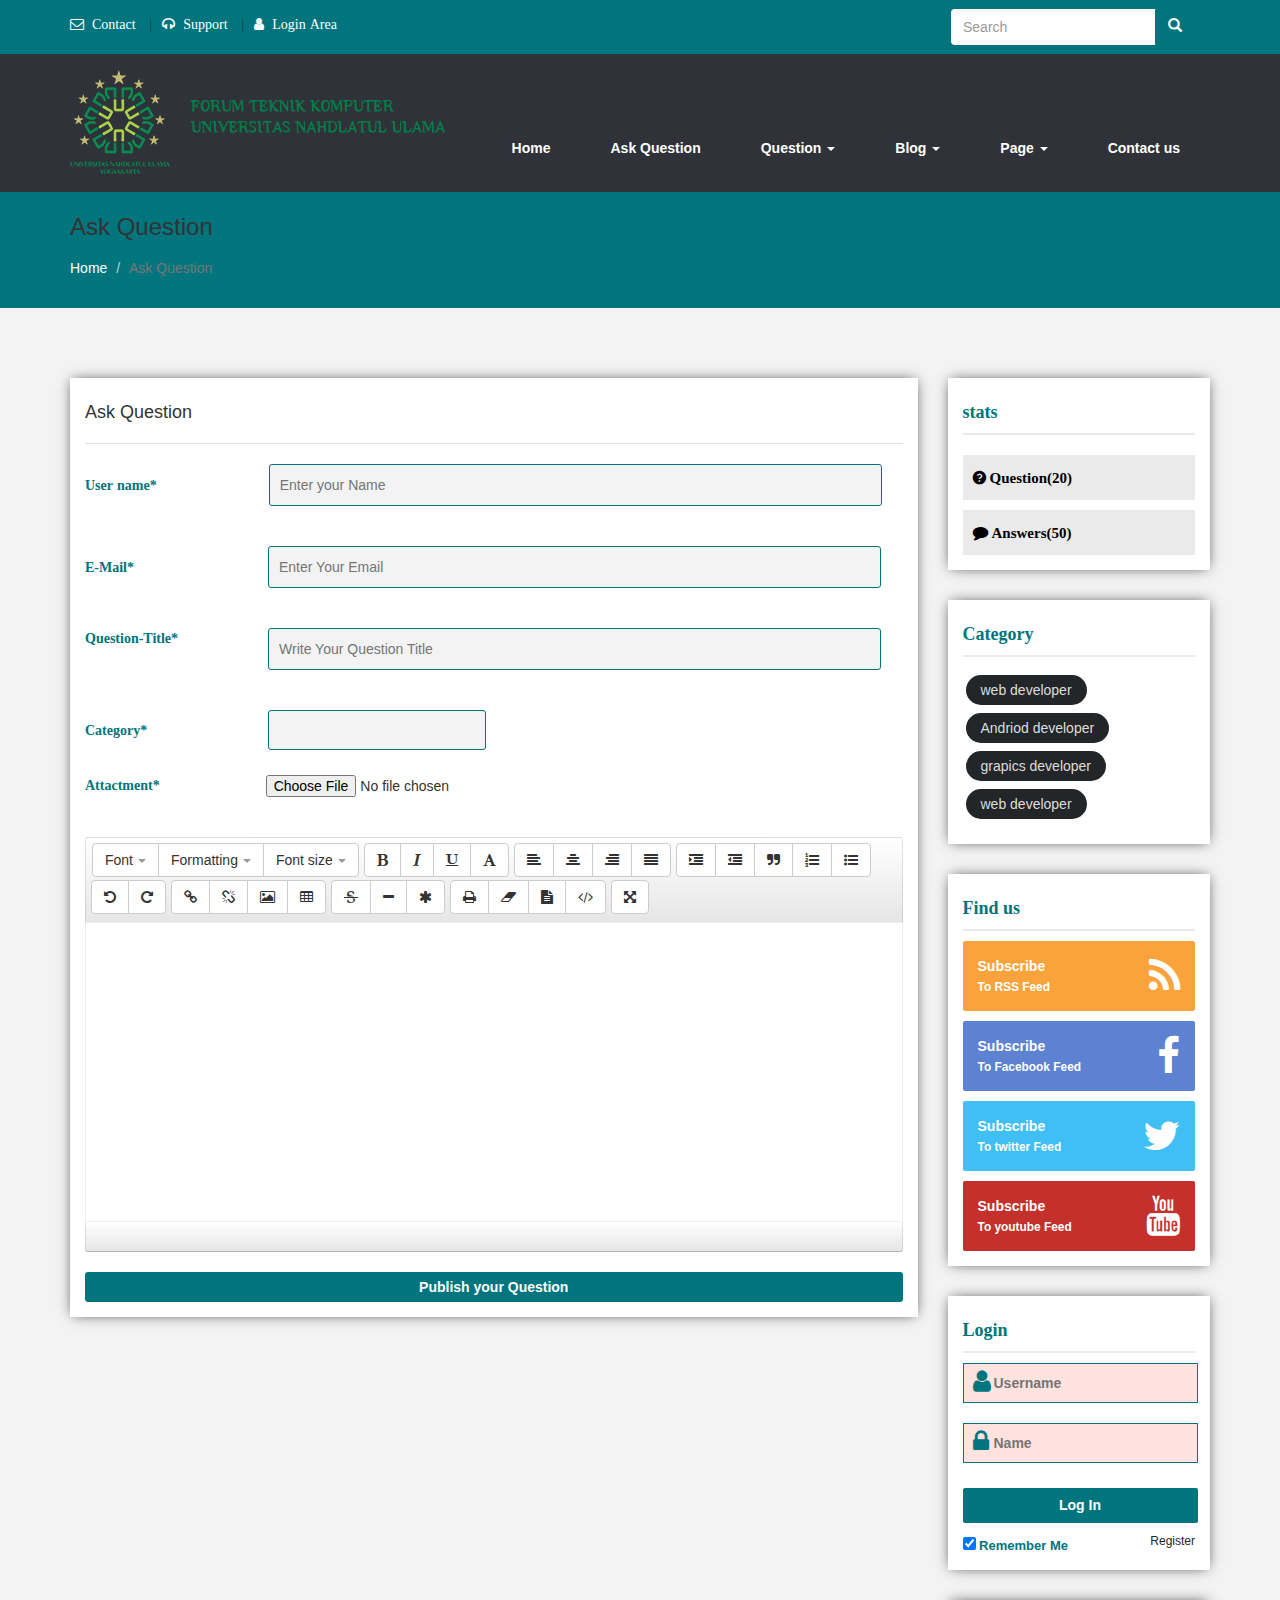
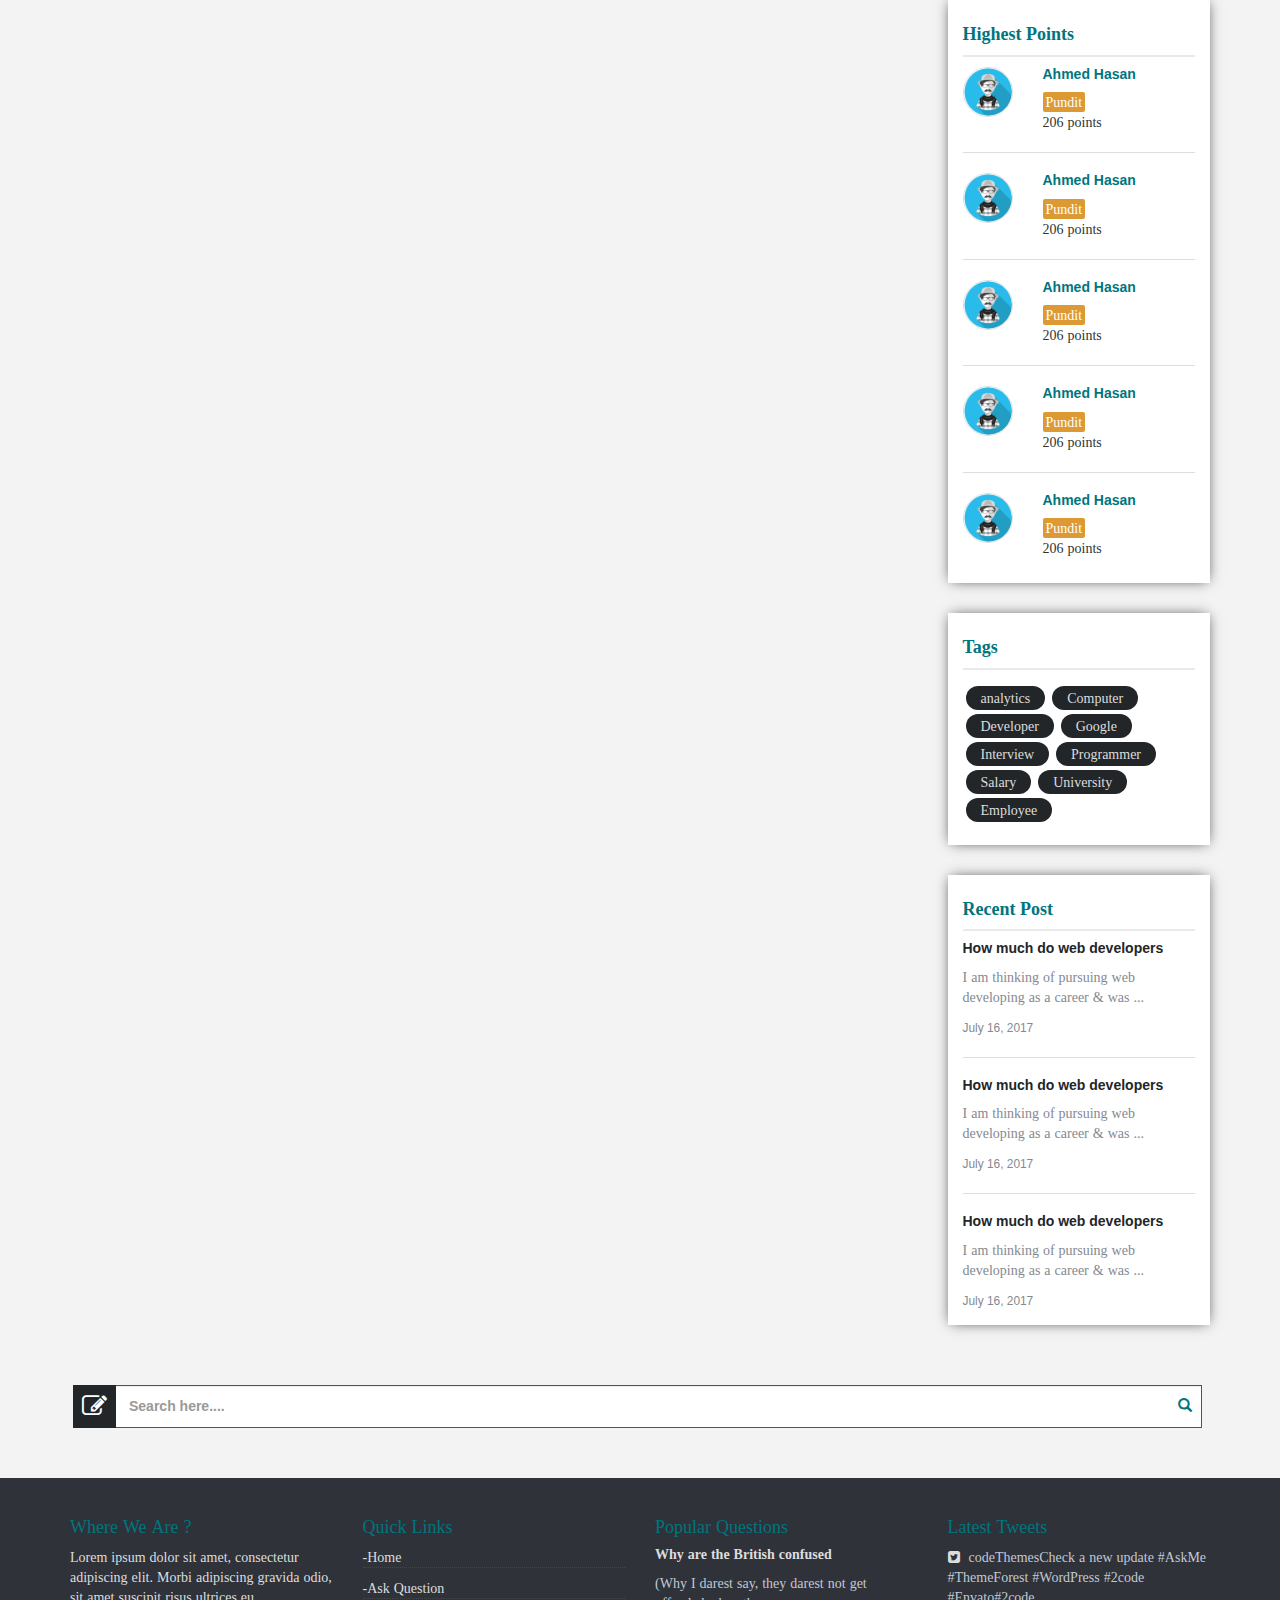
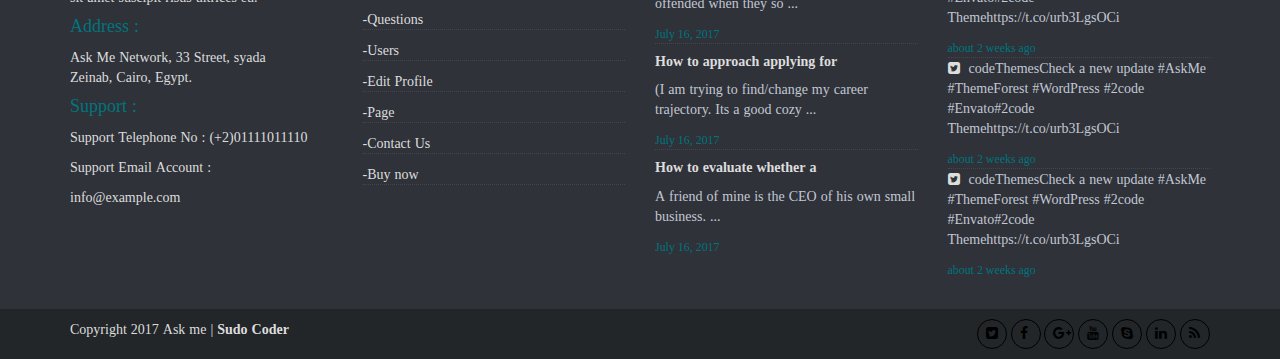
<file: ask_question.html>
<!DOCTYPE html>
<html lang="en">

<head>
    <meta charset="utf-8">
    <meta http-equiv="X-UA-Compatible" content="IE=edge">
    <meta name="viewport" content="width=device-width, initial-scale=1">
    <meta name="title" content="Ask online Form">
    <meta name="description" content="The Ask is a bootstrap design help desk, support forum website template coded and designed with bootstrap Design, Bootstrap, HTML5 and CSS. Ask ideal for wiki sites, knowledge base sites, support forum sites">
    <meta name="keywords" content="HTML, CSS, JavaScript,Bootstrap,js,Forum,webstagram ,webdesign ,website ,web ,webdesigner ,webdevelopment">
    <meta name="robots" content="index, nofollow">
    <meta http-equiv="Content-Type" content="text/html; charset=utf-8">
    <meta name="language" content="English">
    <link href="css/bootstrap.css" rel="stylesheet" type="text/css">
    <link href="css/style.css" rel="stylesheet" type="text/css">
    <link href="css/editor.css" rel="stylesheet" type="text/css">
    <!-- <link href="css/animate.css" rel="stylesheet" type="text/css"> -->
    <link href="css/font-awesome.min.css" rel="stylesheet" type="text/css"> </head>
    <link href="css/responsive.css" rel="stylesheet" type="text/css"> </head>

<body>
    <div class="top-bar">
        <div class="container">
            <div class="row">
                <div class="col-md-6">
                    <div class="navbar-menu-left-side239">
                        <ul>
                            <li><a href="#"><i class="fa fa-envelope-o" aria-hidden="true"></i>Contact</a></li>
                            <li><a href="#"><i class="fa fa-headphones" aria-hidden="true"></i>Support</a></li>
                            <li><a href="logIn.html"><i class="fa fa-user" aria-hidden="true"></i>Login Area</a></li>
                        </ul>
                    </div>
                </div>
                <div class="col-md-6">
                    <div class="navbar-serch-right-side">
                        <form class="navbar-form" role="search">
                            <div class="input-group add-on">
                                <input class="form-control form-control222" placeholder="Search" name="srch-term" id="srch-term" type="text">
                                <div class="input-group-btn">
                                    <button class="btn btn-default btn-default2913" type="submit"><i class="glyphicon glyphicon-search"></i></button>
                                </div>
                            </div>
                        </form>
                    </div>
               
                </div>
            </div>
        </div>
    </div>
    <div class="top-menu-bottom932">
        <nav class="navbar navbar-default">
            <div class="container">
                <!-- Brand and toggle get grouped for better mobile display -->
                <div class="navbar-header">
                    <button type="button" class="navbar-toggle collapsed" data-toggle="collapse" data-target="#bs-example-navbar-collapse-1" aria-expanded="false"> <span class="sr-only">Toggle navigation</span> <span class="icon-bar"></span> <span class="icon-bar"></span> <span class="icon-bar"></span> </button>
                    <a class="navbar-brand" href="#"><img src="image/logo.png" alt="Logo"></a>
                </div>
                <!-- Collect the nav links, forms, and other content for toggling -->
                <div class="collapse navbar-collapse" id="bs-example-navbar-collapse-1">
                    <ul class="nav navbar-nav"> </ul>
                    <ul class="nav navbar-nav navbar-right">
                        <li><a href="index.html">Home</a></li>
                        <li><a href="ask_question.html">Ask Question</a></li>
                        <li class="dropdown"> <a href="#" class="dropdown-toggle" data-toggle="dropdown" role="button" aria-haspopup="true" aria-expanded="false">Question <span class="caret"></span></a>
                            <ul class="dropdown-menu animated zoomIn">
                                <li><a href="category.html">Question Category</a></li>
                                <li><a href="category.html">HTML</a></li>
                                <li><a href="category.html">CSS</a></li>
                                <li><a href="category.html">Javascript</a></li>
                                <li><a href="category.html">Bootstrap</a></li>
                            </ul>
                        </li>
                       
                        <li class="dropdown"> <a href="#" class="dropdown-toggle" data-toggle="dropdown" role="button" aria-haspopup="true" aria-expanded="false">Blog <span class="caret"></span></a>
                            <ul class="dropdown-menu animated zoomIn">
                                <li><a href="blog.html">Blog </a></li>
                            </ul>
                        </li>
                        <li class="dropdown"> <a href="#" class="dropdown-toggle" data-toggle="dropdown" role="button" aria-haspopup="true" aria-expanded="false">Page <span class="caret"></span></a>
                            <ul class="dropdown-menu animated zoomIn">
                                <li><a href="logIn.html">Login</a></li>
                                <li><a href="contact_us.html"> Contact Us</a></li>
                                <li><a href="ask_question.html"> Ask Question </a></li>
                                <li><a href="post-deatils.html"> Post-Details </a></li>
                                <li><a href="user.html">All User</a></li>
                                <li><a href="user_question.html"> User Question </a></li>
                                <li><a href="category.html"> Category </a></li>
                                <li><a href="#"> 404 </a></li>
                            </ul>
                        </li>
                        <li><a href="contact_us.html">Contact us</a></li>
                    </ul>
                </div>
                <!-- /.navbar-collapse -->
            </div>
            <!-- /.container-fluid -->
        </nav>
    </div>
    <section class="header-descriptin329">
        <div class="container">
            <h3>Ask Question</h3>
            <ol class="breadcrumb breadcrumb839">
                <li><a href="#">Home</a></li>
                <li class="active">Ask Question</li>
            </ol>
        </div>
    </section>
    <section class="main-content920">
        <div class="container">
            <div class="row">
                <div class="col-md-9">
                <div class="ask-question-input-part032">
                      <h4>Ask Question</h4>
                 <hr>
                    <form>
                    <div class="username-part940">
                        <span class="form-description43">User name* </span><input type="text" name="fname" class="username029" placeholder="Enter your Name">  
 </div>
 <div class="email-part320">
     <span class="form-description442">E-Mail* </span><input type="text" name="fname" class="email30" placeholder="Enter Your Email">  
                        </div>
                        <div class="question-title39">
                            <span class="form-description433">Question-Title* </span><input type="text" name="fname" class="question-ttile32" placeholder="Write Your Question Title">
                        </div>
                        
    <div class="categori49">
        <span class="form-description43305">Category* </span>
        <label>
<input list="browsers" name="myBrowser" class="list-category53"/></label>
<datalist id="browsers">
  <option value="Front_End Web Developer">
  <option value="Back-End develoer">
  <option value="Andriod Developer">
  <option value="Web Application">
  <option value="System Analyst">
  <option value="Security">
</datalist>
    </div>
    <div class="button-group-addfile3239">
        <span class="form-description23993">Attactment*</span><input type="file" name="ffile" class="question-ttile3226">
        
    </div>
       <div class="details2-239">
        <div class="col-md-12 nopadding">
            <textarea id="txtEditor"></textarea> 
        </div>
                        </div>	
                     
</form>
                 <div class="publish-button2389">
                    <button type="button" class="publis1291">Publish your Question</button>
                </div>
               
                </div>
             
              
                </div>
<!--                end of col-md-9 -->
           
<!--           strart col-md-3 (side bar)-->
           <aside class="col-md-3 sidebar97239">
             <div class="status-part3821">
            <h4>stats</h4>
                
                 <a href="#"><i class="fa fa-question-circle" aria-hidden="true"> Question(20)</i></a>
                 <i class="fa fa-comment" aria-hidden="true"> Answers(50)</i>
             </div>  
             <div class="categori-part329">
                 <h4>Category</h4>
                 <ul>
                     <li><a href="#">web developer</a></li>
                     <li><a href="#">Andriod developer</a></li>
                     <li><a href="#">grapics developer</a></li>
                     <li><a href="#">web developer</a></li>
                     
                 </ul>
             </div>
             
<!--             social part -->
              <div class="social-part2189">
              <h4>Find us</h4>
             <li class="rss-one">
                <a href="#" target="_blank">
                 <strong>
                    <span>Subscribe</span>
                     <i class="fa fa-rss" aria-hidden="true"></i>
       
                     <br>
                     <small>To RSS Feed</small>
                     
                 </strong>
                 </a>
             </li>
                       <li class="facebook-two">
                <a href="#" target="_blank">
                 <strong>
                    <span>Subscribe</span>
                         <i class="fa fa-facebook" aria-hidden="true"></i>
       
                     <br>
                     <small>To Facebook Feed</small>
                     
                 </strong>
                 </a>
             </li>
                                <li class="twitter-three">
                <a href="#" target="_blank">
                 <strong>
                    <span>Subscribe</span>
                <i class="fa fa-twitter" aria-hidden="true"></i>
       
                     <br>
                     <small>To twitter Feed</small>
                     
                 </strong>
                 </a>
             </li>
                                <li class="youtube-four">
                <a href="#" target="_blank">
                 <strong>
                    <span>Subscribe</span>
               <i class="fa fa-youtube" aria-hidden="true"></i>
       
                     <br>
                     <small>To youtube Feed</small>
                     
                 </strong>
                 </a>
             </li>
                  
              </div>
              
<!--              login part-->
              <div class="login-part2389">
                  <h4>Login</h4>
                  <div class="input-group300">
                  <span><i class="fa fa-user" aria-hidden="true"></i></span>
                  <input type="text" class="namein309" placeholder="Username">
                  </div>
                      <div class="input-group300">
                  <span><i class="fa fa-lock" aria-hidden="true"></i></span>
                  <input type="password" class="passin309" placeholder="Name">
                  </div>
                  <a href="#"><button type="button" class="userlogin320">Log In</button></a>
                  <div class="rememberme">
								<label><input type="checkbox" checked="checked"> Remember Me</label>
								<a href="#" class="resbutton3892">Register</a>
							</div>
              </div>
<!--              highest part-->
              <div class="highest-part302">
                <h4>Highest Points</h4>  
                <div class="pints-wrapper">
                 <div class="left-user3898">
                     <a href="#"><img src="image/images.png" alt="Image"></a>
                     <div class="imag-overlay39">
                         <a href="#"><i class="fa fa-plus" aria-hidden="true"></i></a>
                     </div>
                 </div>
                 <span class="points-details938">
                     <a href="#"><h5>Ahmed Hasan</h5></a>
                <a href="#" class="designetion439">Pundit</a>
                     <p>206 points</p>
                 </span>
                 
                  </div>
                  <hr>
                           <div class="pints-wrapper">
                 <div class="left-user3898">
                     <a href="#"><img src="image/images.png" alt="Image"></a>
                     <div class="imag-overlay39">
                         <a href="#"><i class="fa fa-plus" aria-hidden="true"></i></a>
                     </div>
                 </div>
                 <span class="points-details938">
                     <a href="#"><h5>Ahmed Hasan</h5></a>
                <a href="#" class="designetion439">Pundit</a>
                     <p>206 points</p>
                 </span>
                 
                  </div>
                  <hr>
                           <div class="pints-wrapper">
                 <div class="left-user3898">
                     <a href="#"><img src="image/images.png" alt="Image"></a>
                     <div class="imag-overlay39">
                         <a href="#"><i class="fa fa-plus" aria-hidden="true"></i></a>
                     </div>
                 </div>
                 <span class="points-details938">
                     <a href="#"><h5>Ahmed Hasan</h5></a>
                <a href="#" class="designetion439">Pundit</a>
                     <p>206 points</p>
                 </span>
                 
                  </div>
                  <hr>
                  <div class="pints-wrapper">
                 <div class="left-user3898">
                     <a href="#"><img src="image/images.png" alt="Image"></a>
                     <div class="imag-overlay39">
                         <a href="#"><i class="fa fa-plus" aria-hidden="true"></i></a>
                     </div>
                 </div>
                 <span class="points-details938">
                     <a href="#"><h5>Ahmed Hasan</h5></a>
                <a href="#" class="designetion439">Pundit</a>
                     <p>206 points</p>
                 </span>
                 
                  </div>
                  <hr>
                  <div class="pints-wrapper">
                 <div class="left-user3898">
                     <a href="#"><img src="image/images.png" alt="Image"></a>
                     <div class="imag-overlay39">
                         <a href="#"><i class="fa fa-plus" aria-hidden="true"></i></a>
                     </div>
                 </div>
                 <span class="points-details938">
                     <a href="#"><h5>Ahmed Hasan</h5></a>
                <a href="#" class="designetion439">Pundit</a>
                     <p>206 points</p>
                 </span>
                 
                  </div>
                  
              </div>
<!--               end of Highest points -->
<!--          start tags part-->
<div class="tags-part2398">
    <h4>Tags</h4>
    <ul>
        <li><a href="#">analytics</a></li>
        <li><a href="#">Computer</a></li>
        <li><a href="#">Developer</a></li>
        <li><a href="#">Google</a></li>
        <li><a href="#">Interview</a></li>
        <li><a href="#">Programmer</a></li>
        <li><a href="#">Salary</a></li>
        <li><a href="#">University</a></li>
        <li><a href="#">Employee</a></li>
        
    </ul>
    
    
</div>
<!--          End tags part-->
<!--        start recent post  -->
<div class="recent-post3290">
    <h4>Recent Post</h4>
    <div class="post-details021">
        <a href="#"><h5>How much do web developers</h5></a>
        <p>I am thinking of pursuing web developing as a career & was ...</p>
        <small style="color: #848991">July 16, 2017</small>
    </div>
    <hr>
        <div class="post-details021">
        <a href="#"><h5>How much do web developers</h5></a>
        <p>I am thinking of pursuing web developing as a career & was ...</p>
        <small style="color: #848991">July 16, 2017</small>
    </div>
       <hr>
        <div class="post-details021">
        <a href="#"><h5>How much do web developers</h5></a>
        <p>I am thinking of pursuing web developing as a career & was ...</p>
        <small style="color: #848991">July 16, 2017</small>
    </div>
    
    
</div>
<!--       end recent post    -->
          
           </aside>
            </div>
        </div>
    </section>
    
<!--    footer -->
   <div class="footer-search">
     <div class="container">
	<div class="row">
           <div id="custom-search-input">
                            <div class="input-group col-md-12">
                               <i class="fa fa-pencil-square-o" aria-hidden="true"></i>
                                <input type="text" class="  search-query form-control user-control30" placeholder="Search here...." />
                                <span class="input-group-btn">
                                    <button class="btn btn-danger" type="button">
                                        <span class=" glyphicon glyphicon-search"></span>
                                    </button>
                                </span>
                            </div>
                        </div>
	</div>
</div>
   </div>
    
    <section class="footer-part">
        <div class="container">
            <div class="row">
                
                <div class="col-md-3">
                  <div class="info-part-one320">
                   <h4>Where We Are ?</h4>
                    <p>Lorem ipsum dolor sit amet, consectetur adipiscing elit. Morbi adipiscing gravida odio, sit amet suscipit risus ultrices eu.</p>
                    <h4>Address :</h4>
                    <p>Ask Me Network, 33 Street, syada<br> Zeinab, Cairo, Egypt.</p>
                    <h4>Support :</h4>
                    <p>Support Telephone No : (+2)01111011110</p>
                    <p>Support Email Account : </p>
                    <p>info@example.com</p>
                    </div>
                </div>
                   <div class="col-md-3">
                  <div class="info-part-two320">
              <h4>Quick Links</h4>
                   <a href="#"><p>-Home</p></a>
                     <a href="#"><p>-Ask Question</p></a>
                     <a href="#"><p>-Questions</p></a>
                     <a href="#"><p>-Users</p></a>
                     <a href="#"><p>-Edit Profile</p></a>
                     <a href="#"><p>-Page</p></a>
                     <a href="#"><p>-Contact Us</p></a>
                     <a href="#"><p>-Buy now</p></a>
                    </div>
                </div>
                   <div class="col-md-3">
                  <div class="info-part-three320">
                   <h4>Popular Questions</h4>
                  <div class="news-info209">
                  
                   <h5>Why are the British confused</h5>
                    <p>(Why I darest say, they darest not get offended when they so ...</p>
                    <small>July 16, 2017</small>
                      </div>
                       <div class="news-info209">
                <h5>How to approach applying for</h5>
                    <p>(I am trying to find/change my career trajectory. Its a good cozy ...</p>
                    <small>July 16, 2017</small>
                      </div>
                        <div class="news-info209">
                <h5>How to evaluate whether a</h5>
                    <p>A friend of mine is the CEO of his own small business. ...</p>
                    <small>July 16, 2017</small>
                      </div>
                    
                    </div>
                </div>
                   <div class="col-md-3">
                  <div class="info-part-four320">
                   <h4>Latest Tweets</h4>
                   <div class="tweet-details29">
                    <p><i class="fa fa-twitter-square" aria-hidden="true"></i><a href="#"> codeThemesCheck a new update #AskMe #ThemeForest #WordPress #2code #Envato#2code
                     Themehttps://t.co/urb3LgsOCi</a></p>
                     <small>about 2 weeks ago</small>
                      </div>
                            <div class="tweet-details29">
                    <p><i class="fa fa-twitter-square" aria-hidden="true"></i><a href="#"> codeThemesCheck a new update #AskMe #ThemeForest #WordPress #2code #Envato#2code
                     Themehttps://t.co/urb3LgsOCi</a></p>
                     <small>about 2 weeks ago</small>
                      </div>
                            <div class="tweet-details29">
                    <p><i class="fa fa-twitter-square" aria-hidden="true"></i><a href="#"> codeThemesCheck a new update #AskMe #ThemeForest #WordPress #2code #Envato#2code
                     Themehttps://t.co/urb3LgsOCi</a></p>
                     <small>about 2 weeks ago</small>
                      </div>
                
                    </div>
                </div>
            </div>
        </div>
    </section>
<section class="footer-social">
    <div class="container">
        <div class="row">
            <div class="col-md-6">
                <p>Copyright 2017 Ask me | <strong>Sudo  Coder</strong></p>
            </div>
             <div class="col-md-6">
              <div class="social-right2389">
               <a href="#"><i class="fa fa-twitter-square" aria-hidden="true"></i></a>
               <a href="#"><i class="fa fa-facebook" aria-hidden="true"></i></a>
               <a href="#"><i class="fa fa-google-plus" aria-hidden="true"></i></a>
               <a href="#"><i class="fa fa-youtube" aria-hidden="true"></i></a>
               <a href="#"><i class="fa fa-skype" aria-hidden="true"></i></a>
               <a href="#"><i class="fa fa-linkedin" aria-hidden="true"></i></a>
               <a href="#"><i class="fa fa-rss" aria-hidden="true"></i></a>
                 </div>
            </div>
        </div>
    </div>
</section>
    <script src="https://ajax.googleapis.com/ajax/libs/jquery/1.12.4/jquery.min.js"></script>
    <script src="js/jquery-3.1.1.min.js"></script>
    <script src="js/bootstrap.min.js"></script>
      <script src="js/editor.js"></script>
   	<script>
			$(document).ready(function() {
				$("#txtEditor").Editor();
			});
		</script>
  
</body>

</html>
</file>
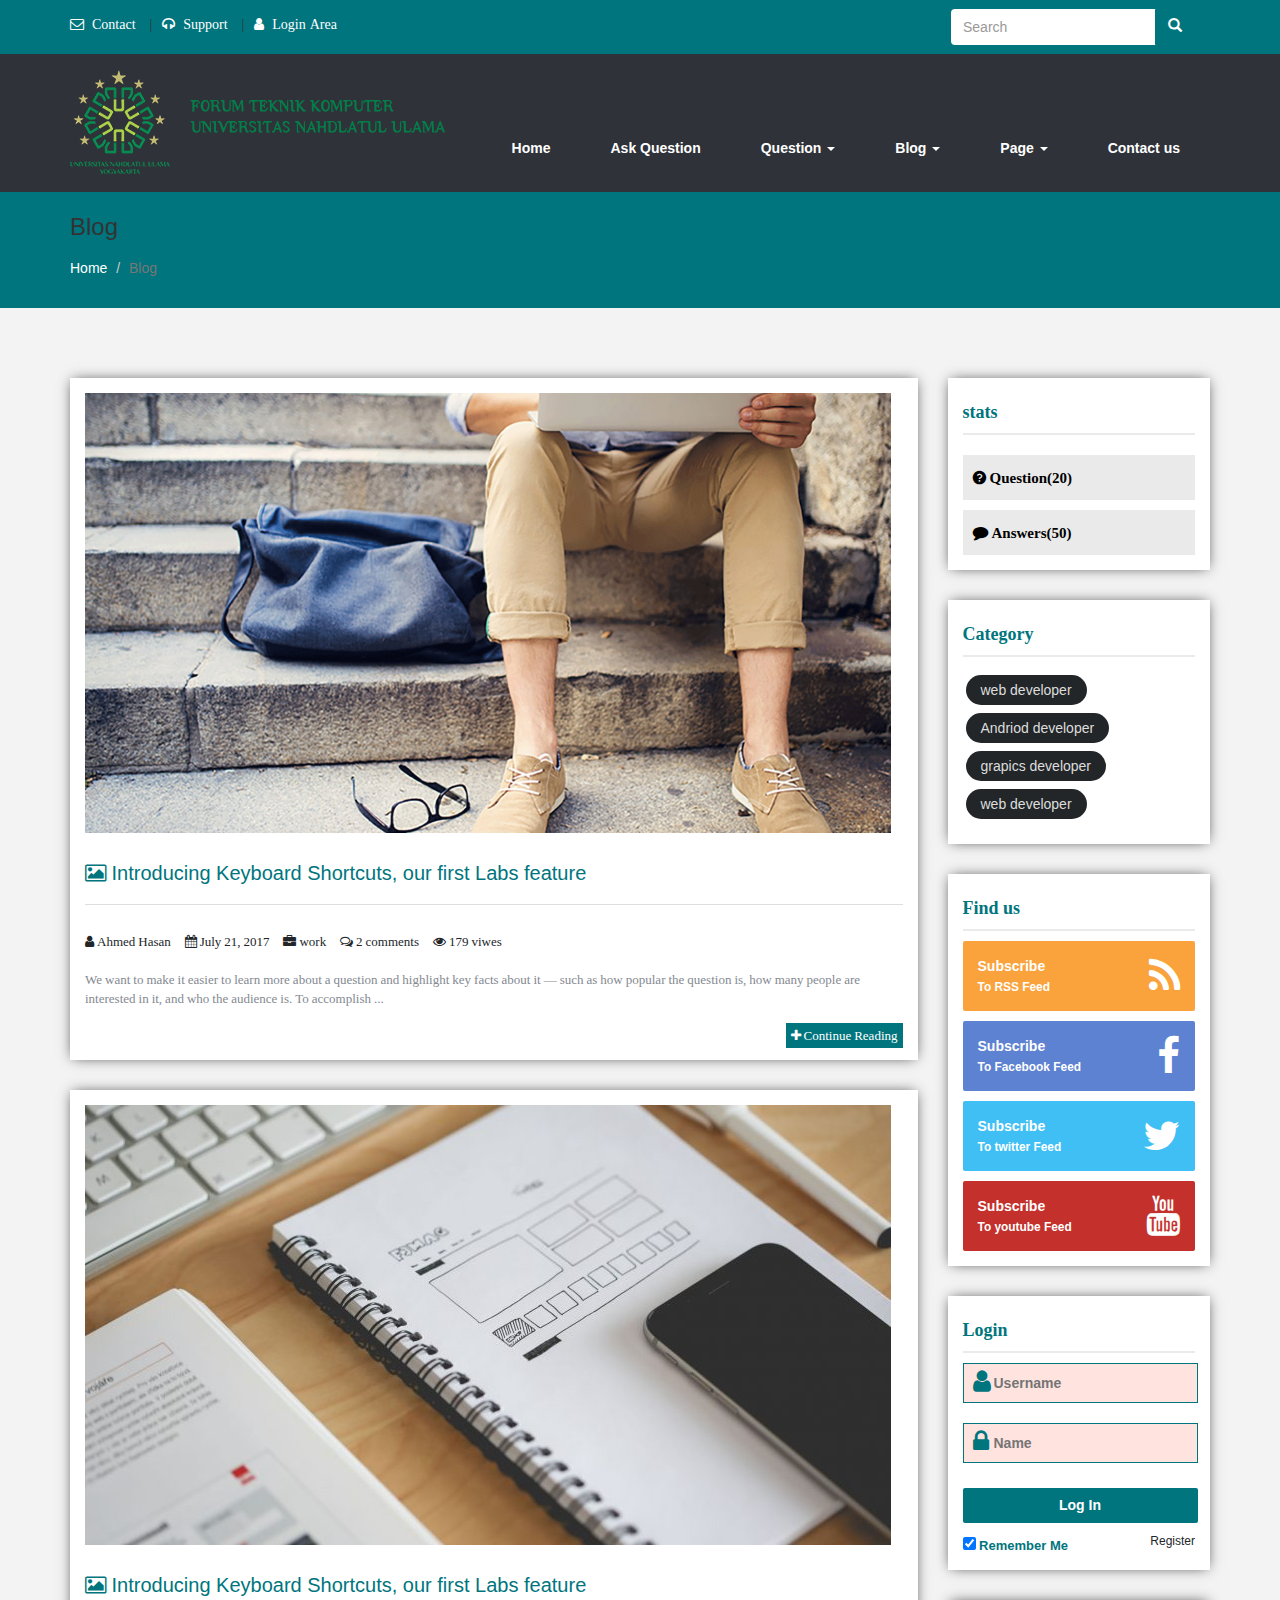
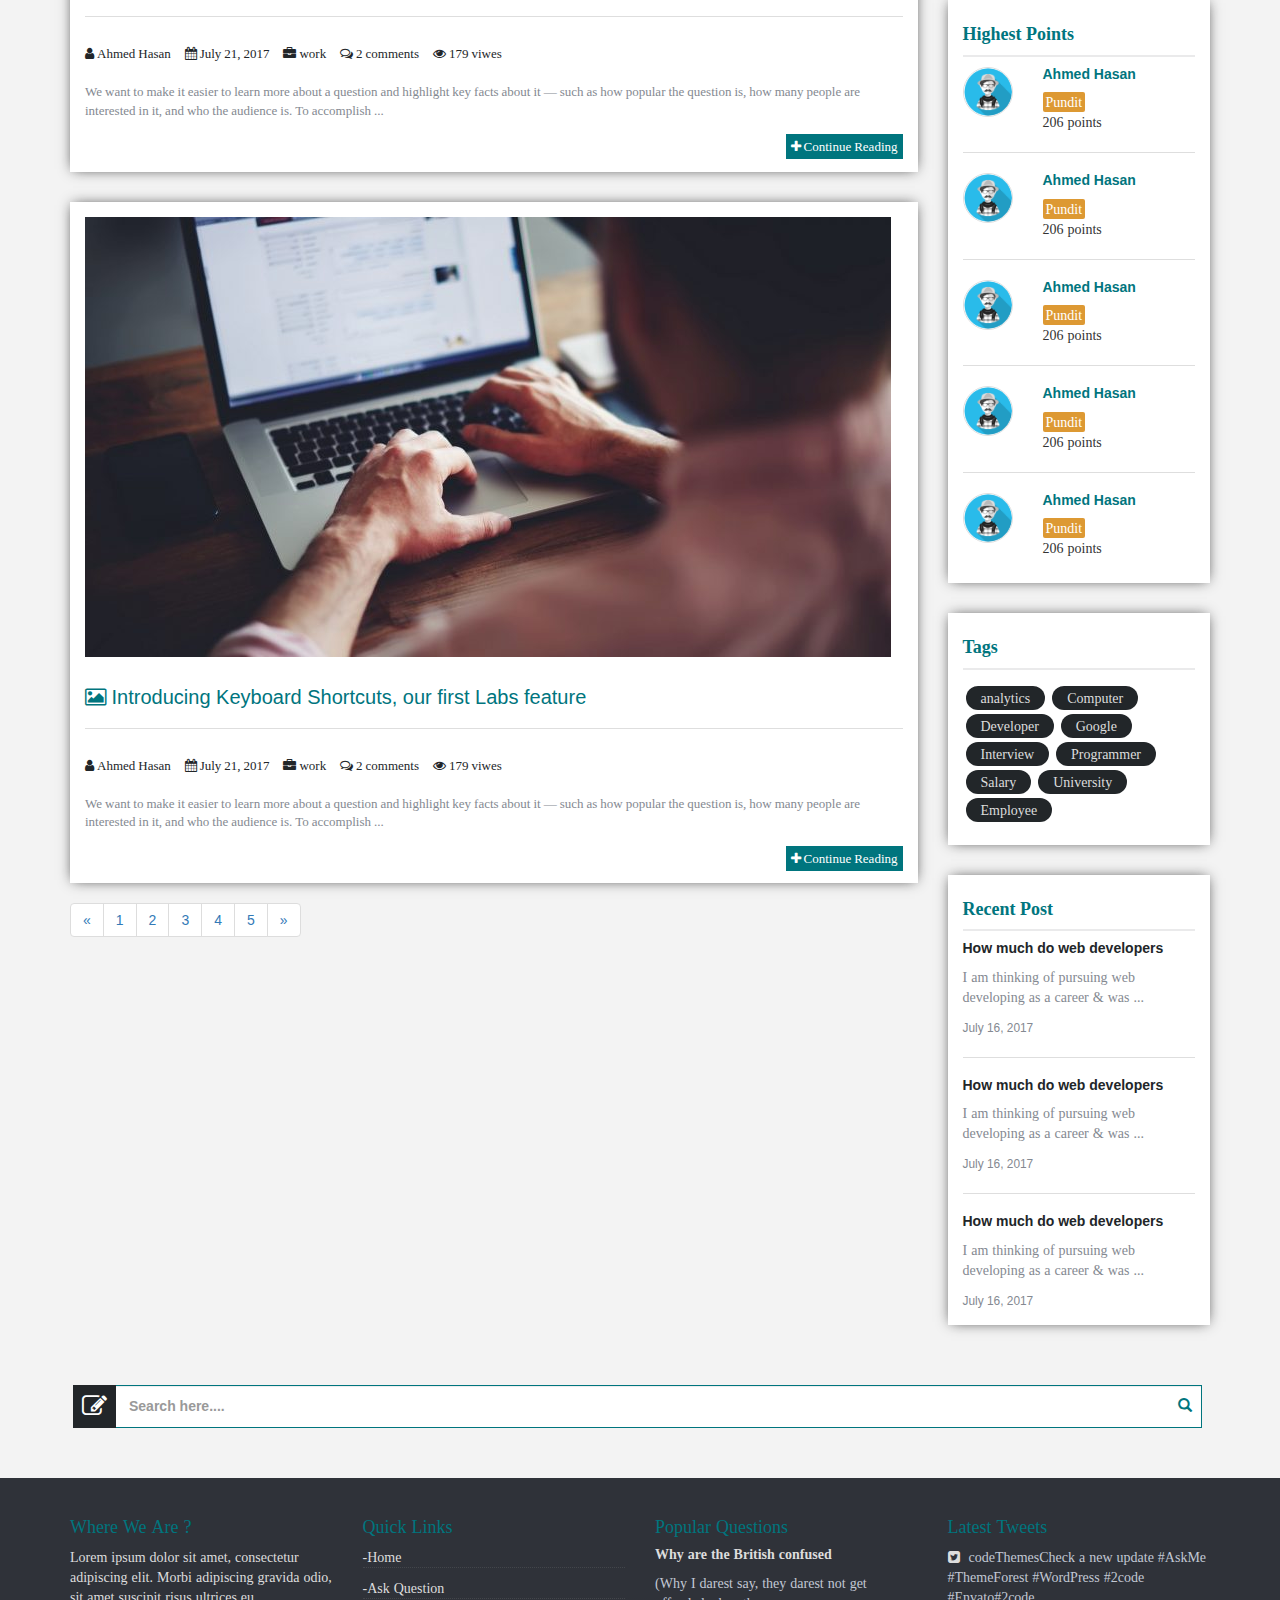
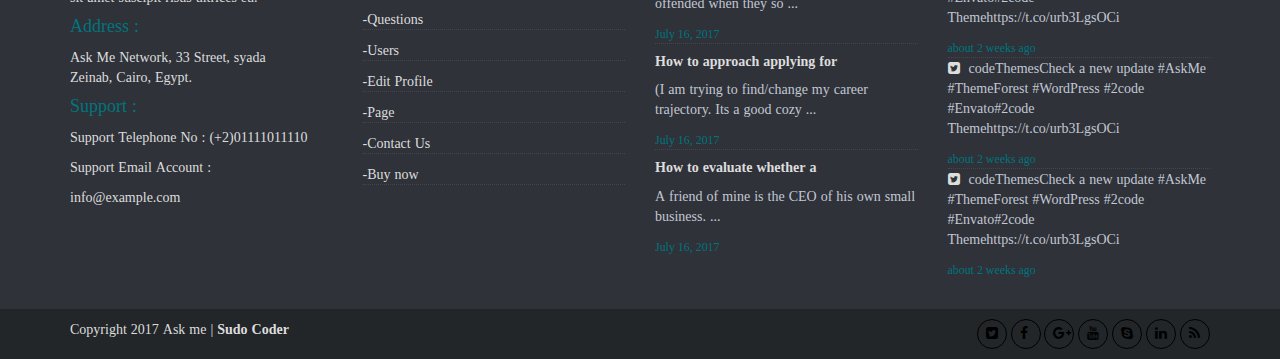
<file: blog.html>
<!DOCTYPE html>
<html lang="en">

<head>
    <meta charset="utf-8">
    <meta http-equiv="X-UA-Compatible" content="IE=edge">
    <meta name="viewport" content="width=device-width, initial-scale=1">
    <meta name="title" content="Ask online Form">
    <meta name="description" content="The Ask is a bootstrap design help desk, support forum website template coded and designed with bootstrap Design, Bootstrap, HTML5 and CSS. Ask ideal for wiki sites, knowledge base sites, support forum sites">
    <meta name="keywords" content="HTML, CSS, JavaScript,Bootstrap,js,Forum,webstagram ,webdesign ,website ,web ,webdesigner ,webdevelopment,blog,template">
    <meta name="robots" content="index, nofollow">
    <meta http-equiv="Content-Type" content="text/html; charset=utf-8">
    <meta name="language" content="English">
    <link href="css/bootstrap.css" rel="stylesheet" type="text/css">
    <link href="css/style.css" rel="stylesheet" type="text/css">
    <link href="css/editor.css" rel="stylesheet" type="text/css">
    <!-- <link href="css/animate.css" rel="stylesheet" type="text/css"> -->
    <link href="css/font-awesome.min.css" rel="stylesheet" type="text/css"> </head>

<body>
    <div class="top-bar">
        <div class="container">
            <div class="row">
                <div class="col-md-6">
                    <div class="navbar-menu-left-side239">
                        <ul>
                            <li><a href="contact_us.html" target="_blank"><i class="fa fa-envelope-o" aria-hidden="true"></i>Contact</a></li>
                            <li><a href="#" target="_blank"><i class="fa fa-headphones" aria-hidden="true"></i>Support</a></li>
                            <li><a href="logIn.html" target="_blank"><i class="fa fa-user" aria-hidden="true"></i>Login Area</a></li>
                        </ul>
                    </div>
                </div>
                <div class="col-md-6">
                    <div class="navbar-serch-right-side">
                        <form class="navbar-form" role="search">
                            <div class="input-group add-on">
                                <input class="form-control form-control222" placeholder="Search" name="srch-term" id="srch-term" type="text">
                                <div class="input-group-btn">
                                    <button class="btn btn-default btn-default2913" type="submit"><i class="glyphicon glyphicon-search"></i></button>
                                </div>
                            </div>
                        </form>
                    </div>
                </div>
            </div>
        </div>
    </div>
    <div class="top-menu-bottom932">
        <nav class="navbar navbar-default">
            <div class="container">
                <!-- Brand and toggle get grouped for better mobile display -->
                <div class="navbar-header">
                    <button type="button" class="navbar-toggle collapsed" data-toggle="collapse" data-target="#bs-example-navbar-collapse-1" aria-expanded="false"> <span class="sr-only">Toggle navigation</span> <span class="icon-bar"></span> <span class="icon-bar"></span> <span class="icon-bar"></span> </button>
                    <a class="navbar-brand" href="#"><img src="image/logo.png" alt="Logo"></a>
                </div>
                <!-- Collect the nav links, forms, and other content for toggling -->
                <div class="collapse navbar-collapse" id="bs-example-navbar-collapse-1">
                    <ul class="nav navbar-nav"> </ul>
                    <ul class="nav navbar-nav navbar-right">
                        <li><a href="index.html">Home</a></li>
                        <li><a href="ask_question.html">Ask Question</a></li>
                        <li class="dropdown"> <a href="#" class="dropdown-toggle" data-toggle="dropdown" role="button" aria-haspopup="true" aria-expanded="false">Question <span class="caret"></span></a>
                            <ul class="dropdown-menu animated zoomIn">
                                <li><a href="category.html">Question Category</a></li>
                                <li><a href="category.html">HTML</a></li>
                                <li><a href="category.html">CSS</a></li>
                                <li><a href="category.html">Javascript</a></li>
                                <li><a href="category.html">Bootstrap</a></li>
                            </ul>
                        </li>
                       
                        <li class="dropdown"> <a href="#" class="dropdown-toggle" data-toggle="dropdown" role="button" aria-haspopup="true" aria-expanded="false">Blog <span class="caret"></span></a>
                            <ul class="dropdown-menu animated zoomIn">
                                <li><a href="blog.html">Blog </a></li>
                            </ul>
                        </li>
                        <li class="dropdown"> <a href="#" class="dropdown-toggle" data-toggle="dropdown" role="button" aria-haspopup="true" aria-expanded="false">Page <span class="caret"></span></a>
                            <ul class="dropdown-menu animated zoomIn">
                                <li><a href="logIn.html">Login</a></li>
                                <li><a href="contact_us.html"> Contact Us</a></li>
                                <li><a href="ask_question.html"> Ask Question </a></li>
                                <li><a href="post-deatils.html"> Post-Details </a></li>
                                <li><a href="user.html">All User</a></li>
                                <li><a href="user_question.html"> User Question </a></li>
                                <li><a href="category.html"> Category </a></li>
                                <li><a href="#"> 404 </a></li>
                            </ul>
                        </li>
                        <li><a href="contact_us.html">Contact us</a></li>
                    </ul>
                </div>
                <!-- /.navbar-collapse -->
            </div>
            <!-- /.container-fluid -->
        </nav>
    </div>
<!--===breadcrumb=====-->
    <section class="header-descriptin329">
        <div class="container">
            <h3>Blog</h3>
            <ol class="breadcrumb breadcrumb839">
                <li><a href="#">Home</a></li>
                <li class="active">Blog</li>
            </ol>
        </div>
    </section>
<!--====body content ===-->
    <section class="main-content920">
        <div class="container">
            <div class="row">
                <div class="col-md-9 blog--top-part2892">
                    <div class="blog-part3903"> 
                       <img src="image/blog-2-806x440.png" alt="Image" class="img-responsive">
                        <div class="blog-details3902">
                            <h3><span><i class="fa fa-picture-o" aria-hidden="true"></i></span> Introducing Keyboard Shortcuts, our first Labs feature</h3>
                            <hr>
                            <div class="ques-icon-info2933"> <a href="#"><i class="fa fa-user" aria-hidden="true"> Ahmed Hasan</i></a> <a href="#"><i class="fa fa-calendar" aria-hidden="true"> July 21, 2017</i></a> <a href="#"><i class="fa fa-briefcase" aria-hidden="true"> work</i></a> <a href="#"><i class="fa fa-comments-o" aria-hidden="true"> 2 comments</i></a> <a href="#"><i class="fa fa-eye" aria-hidden="true"> 179 viwes</i></a> </div>
                            <p>We want to make it easier to learn more about a question and highlight key facts about it — such as how popular the question is, how many people are interested in it, and who the audience is. To accomplish ...</p>
                            <div class="continue-deatils738"> <a href="#"><i class="fa fa-plus" aria-hidden="true"> Continue Reading</i></a> </div>
                        </div>
                    </div>
                    <div class="blog-part3903"> <img src="image/blog-3-806x440.jpg" alt="Image" class="img-responsive">
                        <div class="blog-details3902">
                            <h3><span><i class="fa fa-picture-o" aria-hidden="true"></i></span> Introducing Keyboard Shortcuts, our first Labs feature</h3>
                            <hr>
                            <div class="ques-icon-info2933"> <a href="#"><i class="fa fa-user" aria-hidden="true"> Ahmed Hasan</i></a> <a href="#"><i class="fa fa-calendar" aria-hidden="true"> July 21, 2017</i></a> <a href="#"><i class="fa fa-briefcase" aria-hidden="true"> work</i></a> <a href="#"><i class="fa fa-comments-o" aria-hidden="true"> 2 comments</i></a> <a href="#"><i class="fa fa-eye" aria-hidden="true"> 179 viwes</i></a> </div>
                            <p>We want to make it easier to learn more about a question and highlight key facts about it — such as how popular the question is, how many people are interested in it, and who the audience is. To accomplish ...</p>
                            <div class="continue-deatils738"> <a href="#"><i class="fa fa-plus" aria-hidden="true"> Continue Reading</i></a> </div>
                        </div>
                    </div>
                    <div class="blog-part3903"> <img src="image/blog-4-806x440.jpg" alt="Image" class="img-responsive">
                        <div class="blog-details3902">
                            <h3><span><i class="fa fa-picture-o" aria-hidden="true"></i></span> Introducing Keyboard Shortcuts, our first Labs feature</h3>
                            <hr>
                            <div class="ques-icon-info2933"> <a href="#"><i class="fa fa-user" aria-hidden="true"> Ahmed Hasan</i></a> <a href="#"><i class="fa fa-calendar" aria-hidden="true"> July 21, 2017</i></a> <a href="#"><i class="fa fa-briefcase" aria-hidden="true"> work</i></a> <a href="#"><i class="fa fa-comments-o" aria-hidden="true"> 2 comments</i></a> <a href="#"><i class="fa fa-eye" aria-hidden="true"> 179 viwes</i></a> </div>
                            <p>We want to make it easier to learn more about a question and highlight key facts about it — such as how popular the question is, how many people are interested in it, and who the audience is. To accomplish ...</p>
                            <div class="continue-deatils738"> <a href="#"><i class="fa fa-plus" aria-hidden="true"> Continue Reading</i></a> </div>
                        </div>
                    </div>
                    <nav aria-label="Page navigation">
                        <ul class="pagination">
                            <li>
                                <a href="#" aria-label="Previous"> <span aria-hidden="true">&laquo;</span> </a>
                            </li>
                            <li><a href="#">1</a></li>
                            <li><a href="#">2</a></li>
                            <li><a href="#">3</a></li>
                            <li><a href="#">4</a></li>
                            <li><a href="#">5</a></li>
                            <li>
                                <a href="#" aria-label="Next"> <span aria-hidden="true">&raquo;</span> </a>
                            </li>
                        </ul>
                    </nav>
                </div>
                <!--                end of col-md-9 -->
                <!--           strart col-md-3 (side bar)-->
                <aside class="col-md-3 sidebar97239">
                    <div class="status-part3821">
                        <h4>stats</h4> <a href="#"><i class="fa fa-question-circle" aria-hidden="true"> Question(20)</i></a> <i class="fa fa-comment" aria-hidden="true"> Answers(50)</i> </div>
                    <div class="categori-part329">
                        <h4>Category</h4>
                        <ul>
                            <li><a href="#">web developer</a></li>
                            <li><a href="#">Andriod developer</a></li>
                            <li><a href="#">grapics developer</a></li>
                            <li><a href="#">web developer</a></li>
                        </ul>
                    </div>
                    <!--             social part -->
                    <div class="social-part2189">
                        <h4>Find us</h4>
                        <li class="rss-one">
                            <a href="#" target="_blank"> <strong>
                    <span>Subscribe</span>
                     <i class="fa fa-rss" aria-hidden="true"></i>
       
                     <br>
                     <small>To RSS Feed</small>
                     
                 </strong> </a>
                        </li>
                        <li class="facebook-two">
                            <a href="#" target="_blank"> <strong>
                    <span>Subscribe</span>
                         <i class="fa fa-facebook" aria-hidden="true"></i>
       
                     <br>
                     <small>To Facebook Feed</small>
                     
                 </strong> </a>
                        </li>
                        <li class="twitter-three">
                            <a href="#" target="_blank"> <strong>
                    <span>Subscribe</span>
                <i class="fa fa-twitter" aria-hidden="true"></i>
       
                     <br>
                     <small>To twitter Feed</small>
                     
                 </strong> </a>
                        </li>
                        <li class="youtube-four">
                            <a href="#" target="_blank"> <strong>
                    <span>Subscribe</span>
               <i class="fa fa-youtube" aria-hidden="true"></i>
       
                     <br>
                     <small>To youtube Feed</small>
                     
                 </strong> </a>
                        </li>
                    </div>
                    <!--              login part-->
                    <div class="login-part2389">
                        <h4>Login</h4>
                        <div class="input-group300"> <span><i class="fa fa-user" aria-hidden="true"></i></span>
                            <input type="text" class="namein309" placeholder="Username"> </div>
                        <div class="input-group300"> <span><i class="fa fa-lock" aria-hidden="true"></i></span>
                            <input type="password" class="passin309" placeholder="Name"> </div>
                        <a href="#">
                            <button type="button" class="userlogin320">Log In</button>
                        </a>
                        <div class="rememberme">
                            <label>
                                <input type="checkbox" checked="checked"> Remember Me</label> <a href="#" class="resbutton3892">Register</a> </div>
                    </div>
                    <!--              highest part-->
                    <div class="highest-part302">
                        <h4>Highest Points</h4>
                        <div class="pints-wrapper">
                            <div class="left-user3898">
                                <a href="#"><img src="image/images.png" alt="Image"></a>
                                <div class="imag-overlay39"> <a href="#"><i class="fa fa-plus" aria-hidden="true"></i></a> </div>
                            </div> <span class="points-details938">
                     <a href="#"><h5>Ahmed Hasan</h5></a>
                <a href="#" class="designetion439">Pundit</a>
                     <p>206 points</p>
                 </span> </div>
                        <hr>
                        <div class="pints-wrapper">
                            <div class="left-user3898">
                                <a href="#"><img src="image/images.png" alt="Image"></a>
                                <div class="imag-overlay39"> <a href="#"><i class="fa fa-plus" aria-hidden="true"></i></a> </div>
                            </div> <span class="points-details938">
                     <a href="#"><h5>Ahmed Hasan</h5></a>
                <a href="#" class="designetion439">Pundit</a>
                     <p>206 points</p>
                 </span> </div>
                        <hr>
                        <div class="pints-wrapper">
                            <div class="left-user3898">
                                <a href="#"><img src="image/images.png" alt="Image"></a>
                                <div class="imag-overlay39"> <a href="#"><i class="fa fa-plus" aria-hidden="true"></i></a> </div>
                            </div> <span class="points-details938">
                     <a href="#"><h5>Ahmed Hasan</h5></a>
                <a href="#" class="designetion439">Pundit</a>
                     <p>206 points</p>
                 </span> </div>
                        <hr>
                        <div class="pints-wrapper">
                            <div class="left-user3898">
                                <a href="#"><img src="image/images.png" alt="Image"></a>
                                <div class="imag-overlay39"> <a href="#"><i class="fa fa-plus" aria-hidden="true"></i></a> </div>
                            </div> <span class="points-details938">
                     <a href="#"><h5>Ahmed Hasan</h5></a>
                <a href="#" class="designetion439">Pundit</a>
                     <p>206 points</p>
                 </span> </div>
                        <hr>
                        <div class="pints-wrapper">
                            <div class="left-user3898">
                                <a href="#"><img src="image/images.png" alt="Image"></a>
                                <div class="imag-overlay39"> <a href="#"><i class="fa fa-plus" aria-hidden="true"></i></a> </div>
                            </div> <span class="points-details938">
                     <a href="#"><h5>Ahmed Hasan</h5></a>
                <a href="#" class="designetion439">Pundit</a>
                     <p>206 points</p>
                 </span> </div>
                    </div>
                    <!--               end of Highest points -->
                    <!--          start tags part-->
                    <div class="tags-part2398">
                        <h4>Tags</h4>
                        <ul>
                            <li><a href="#">analytics</a></li>
                            <li><a href="#">Computer</a></li>
                            <li><a href="#">Developer</a></li>
                            <li><a href="#">Google</a></li>
                            <li><a href="#">Interview</a></li>
                            <li><a href="#">Programmer</a></li>
                            <li><a href="#">Salary</a></li>
                            <li><a href="#">University</a></li>
                            <li><a href="#">Employee</a></li>
                        </ul>
                    </div>
                    <!--          End tags part-->
                    <!--        start recent post  -->
                    <div class="recent-post3290">
                        <h4>Recent Post</h4>
                        <div class="post-details021"> <a href="#"><h5>How much do web developers</h5></a>
                            <p>I am thinking of pursuing web developing as a career & was ...</p> <small style="color: #848991">July 16, 2017</small> </div>
                        <hr>
                        <div class="post-details021"> <a href="#"><h5>How much do web developers</h5></a>
                            <p>I am thinking of pursuing web developing as a career & was ...</p> <small style="color: #848991">July 16, 2017</small> </div>
                        <hr>
                        <div class="post-details021"> <a href="#"><h5>How much do web developers</h5></a>
                            <p>I am thinking of pursuing web developing as a career & was ...</p> <small style="color: #848991">July 16, 2017</small> </div>
                    </div>
                    <!--       end recent post    -->
                </aside>
            </div>
        </div>
    </section>
    <!--    footer -->
    <div class="footer-search">
        <div class="container">
            <div class="row">
                <div id="custom-search-input">
                    <div class="input-group col-md-12"> <i class="fa fa-pencil-square-o" aria-hidden="true"></i>
                        <input type="text" class="  search-query form-control user-control30" placeholder="Search here...." /> <span class="input-group-btn">
                                    <button class="btn btn-danger" type="button">
                                        <span class=" glyphicon glyphicon-search"></span> </button>
                        </span>
                    </div>
                </div>
            </div>
        </div>
    </div>
    <section class="footer-part">
        <div class="container">
            <div class="row">
                <div class="col-md-3">
                    <div class="info-part-one320">
                        <h4>Where We Are ?</h4>
                        <p>Lorem ipsum dolor sit amet, consectetur adipiscing elit. Morbi adipiscing gravida odio, sit amet suscipit risus ultrices eu.</p>
                        <h4>Address :</h4>
                        <p>Ask Me Network, 33 Street, syada
                            <br> Zeinab, Cairo, Egypt.</p>
                        <h4>Support :</h4>
                        <p>Support Telephone No : (+2)01111011110</p>
                        <p>Support Email Account : </p>
                        <p>info@example.com</p>
                    </div>
                </div>
                <div class="col-md-3">
                    <div class="info-part-two320">
                        <h4>Quick Links</h4>
                        <a href="#">
                            <p>-Home</p>
                        </a>
                        <a href="#">
                            <p>-Ask Question</p>
                        </a>
                        <a href="#">
                            <p>-Questions</p>
                        </a>
                        <a href="#">
                            <p>-Users</p>
                        </a>
                        <a href="#">
                            <p>-Edit Profile</p>
                        </a>
                        <a href="#">
                            <p>-Page</p>
                        </a>
                        <a href="#">
                            <p>-Contact Us</p>
                        </a>
                        <a href="#">
                            <p>-Buy now</p>
                        </a>
                    </div>
                </div>
                <div class="col-md-3">
                    <div class="info-part-three320">
                        <h4>Popular Questions</h4>
                        <div class="news-info209">
                            <h5>Why are the British confused</h5>
                            <p>(Why I darest say, they darest not get offended when they so ...</p> <small>July 16, 2017</small> </div>
                        <div class="news-info209">
                            <h5>How to approach applying for</h5>
                            <p>(I am trying to find/change my career trajectory. Its a good cozy ...</p> <small>July 16, 2017</small> </div>
                        <div class="news-info209">
                            <h5>How to evaluate whether a</h5>
                            <p>A friend of mine is the CEO of his own small business. ...</p> <small>July 16, 2017</small> </div>
                    </div>
                </div>
                <div class="col-md-3">
                    <div class="info-part-four320">
                        <h4>Latest Tweets</h4>
                        <div class="tweet-details29">
                            <p><i class="fa fa-twitter-square" aria-hidden="true"></i><a href="#"> codeThemesCheck a new update #AskMe #ThemeForest #WordPress #2code #Envato#2code
                     Themehttps://t.co/urb3LgsOCi</a></p> <small>about 2 weeks ago</small> </div>
                        <div class="tweet-details29">
                            <p><i class="fa fa-twitter-square" aria-hidden="true"></i><a href="#"> codeThemesCheck a new update #AskMe #ThemeForest #WordPress #2code #Envato#2code
                     Themehttps://t.co/urb3LgsOCi</a></p> <small>about 2 weeks ago</small> </div>
                        <div class="tweet-details29">
                            <p><i class="fa fa-twitter-square" aria-hidden="true"></i><a href="#"> codeThemesCheck a new update #AskMe #ThemeForest #WordPress #2code #Envato#2code
                     Themehttps://t.co/urb3LgsOCi</a></p> <small>about 2 weeks ago</small> </div>
                    </div>
                </div>
            </div>
        </div>
    </section>
    <section class="footer-social">
        <div class="container">
            <div class="row">
                <div class="col-md-6">
                    <p>Copyright 2017 Ask me | <strong>Sudo  Coder</strong></p>
                </div>
                <div class="col-md-6">
                    <div class="social-right2389"> <a href="#"><i class="fa fa-twitter-square" aria-hidden="true"></i></a> <a href="#"><i class="fa fa-facebook" aria-hidden="true"></i></a> <a href="#"><i class="fa fa-google-plus" aria-hidden="true"></i></a> <a href="#"><i class="fa fa-youtube" aria-hidden="true"></i></a> <a href="#"><i class="fa fa-skype" aria-hidden="true"></i></a> <a href="#"><i class="fa fa-linkedin" aria-hidden="true"></i></a> <a href="#"><i class="fa fa-rss" aria-hidden="true"></i></a> </div>
                </div>
            </div>
        </div>
    </section>
    <script src="https://ajax.googleapis.com/ajax/libs/jquery/1.12.4/jquery.min.js"></script>
    <script src="js/jquery-3.1.1.min.js"></script>
    <script src="js/bootstrap.min.js"></script>
    <script src="js/editor.js"></script>
    <script>
        $(document).ready(function () {
            $("#txtEditor").Editor();
        });
    </script>
</body>

</html>
</file>
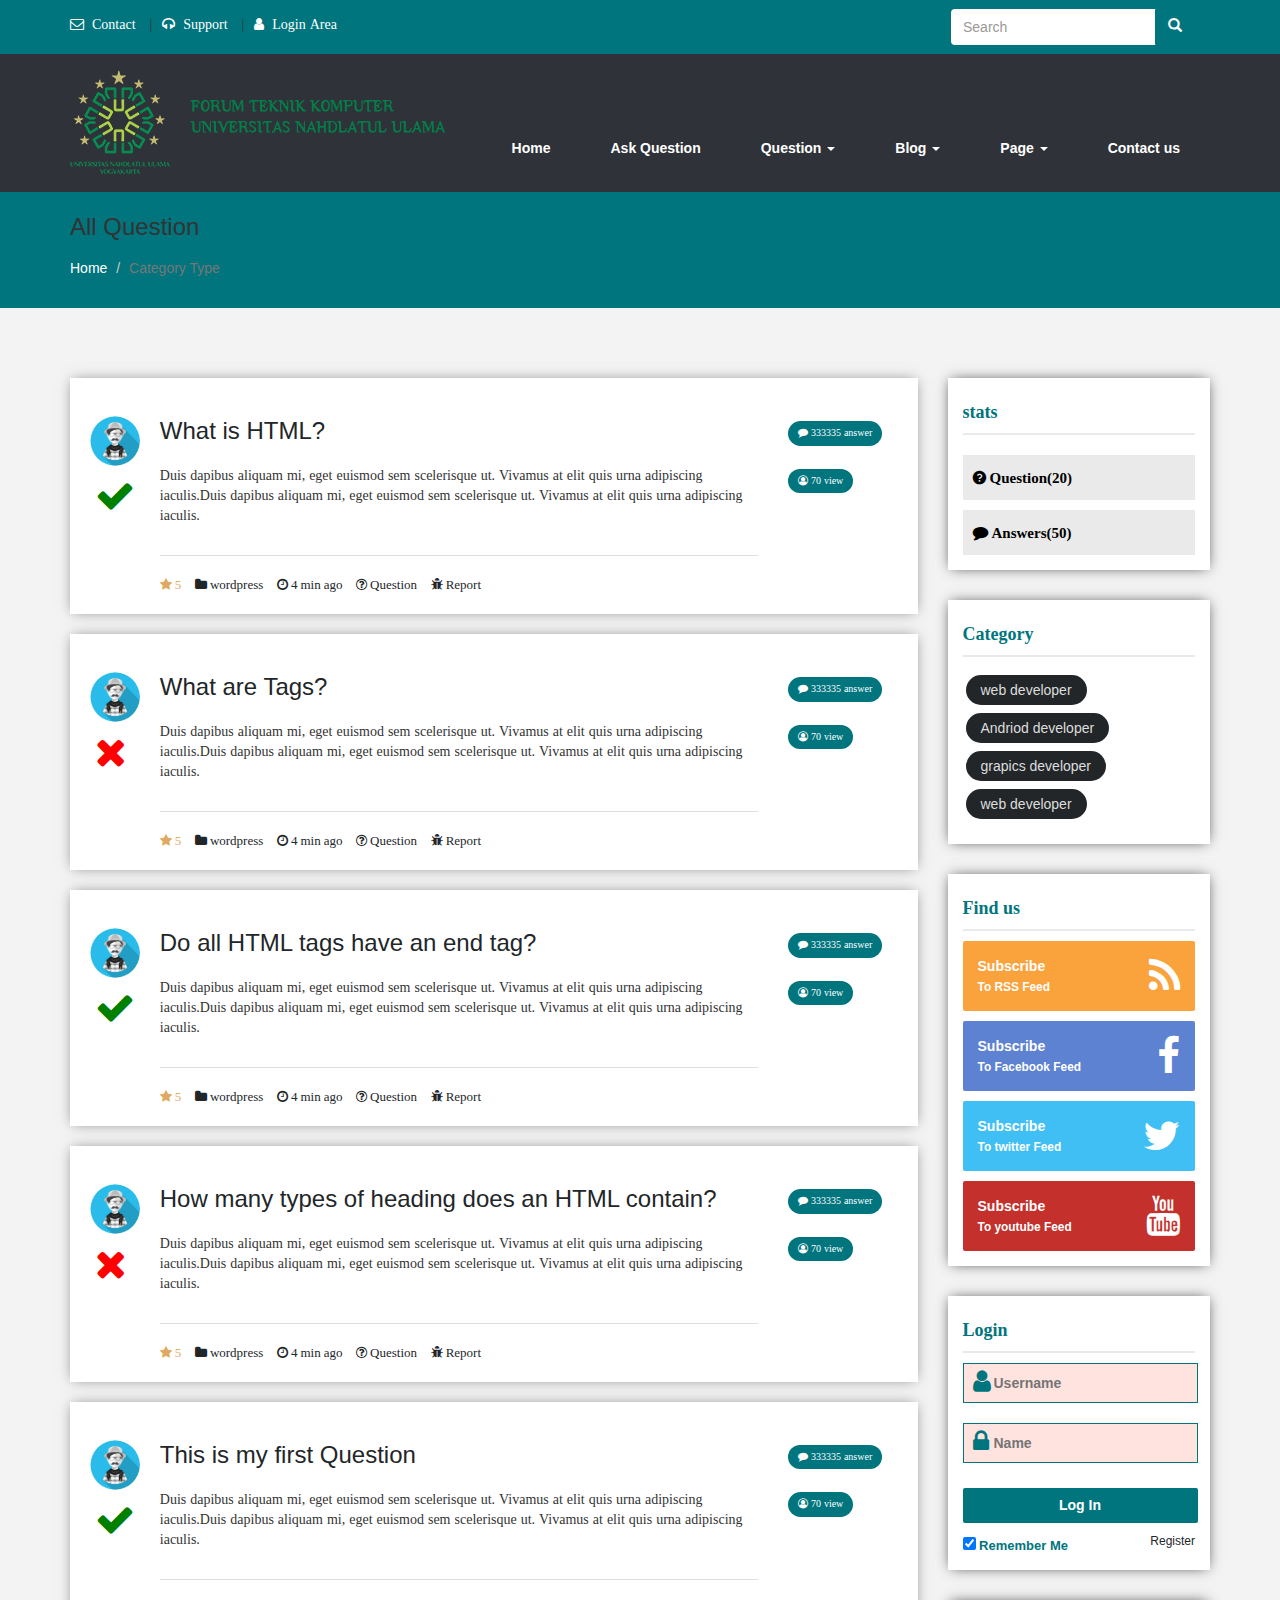
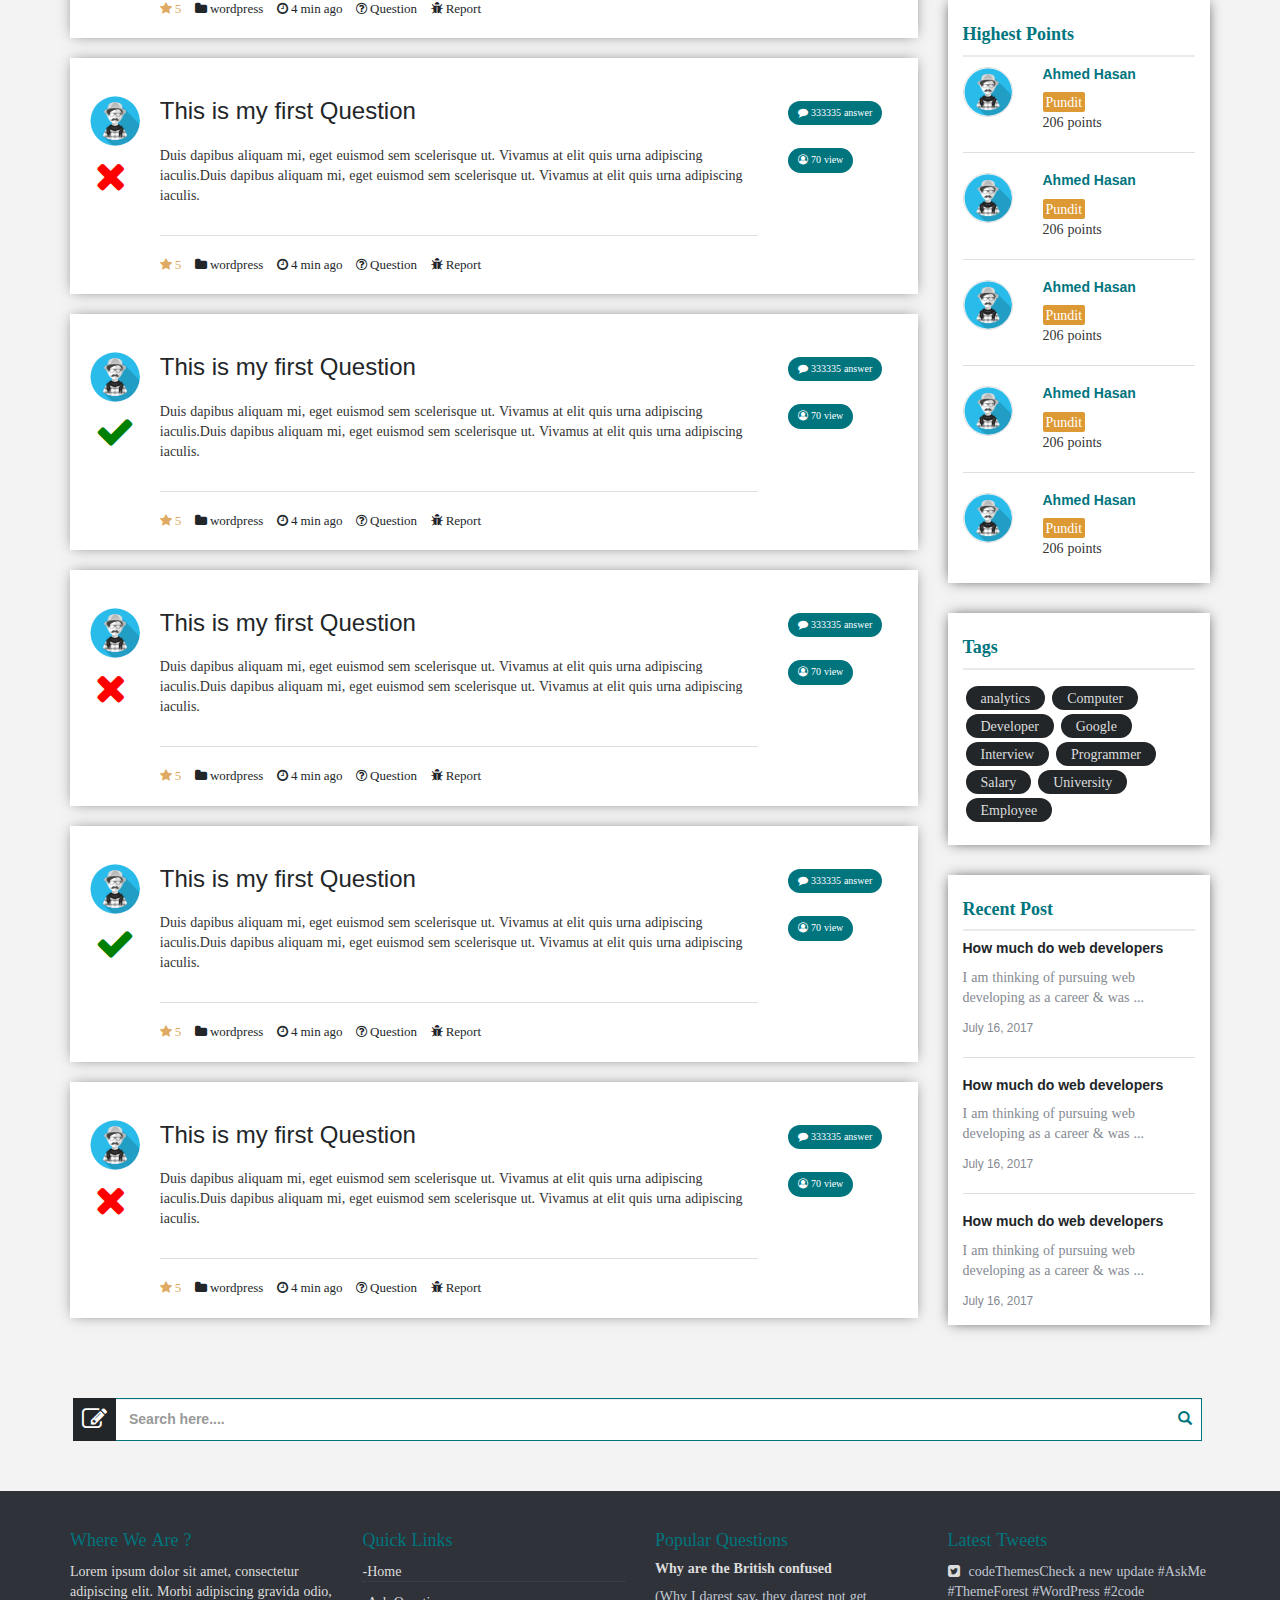
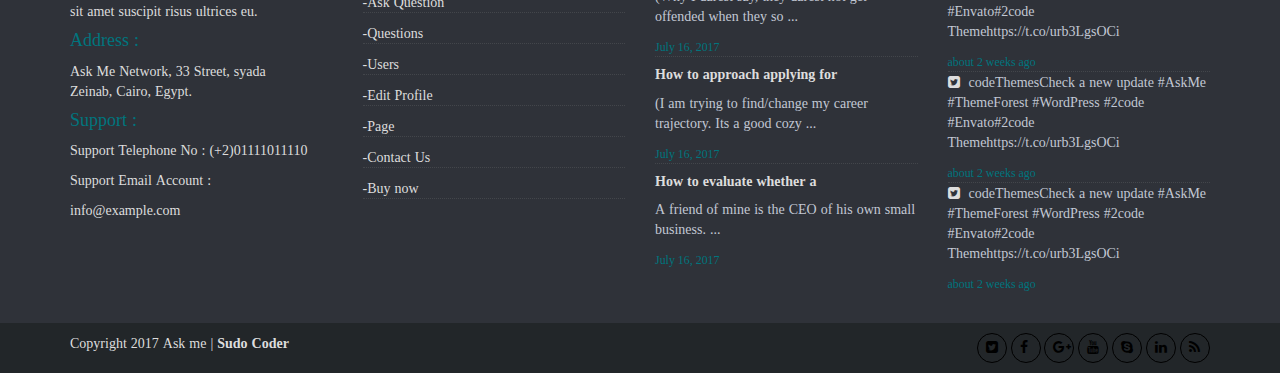
<file: category.html>
<!DOCTYPE html>
<html lang="en">

<head>
    <meta charset="utf-8">
    <meta http-equiv="X-UA-Compatible" content="IE=edge">
    <meta name="viewport" content="width=device-width, initial-scale=1">
    <meta name="title" content="Ask online Form">
    <meta name="description" content="The Ask is a bootstrap design help desk, support forum website template coded and designed with bootstrap Design, Bootstrap, HTML5 and CSS. Ask ideal for wiki sites, knowledge base sites, support forum sites">
    <meta name="keywords" content="HTML, CSS, JavaScript,Bootstrap,js,Forum,webstagram ,webdesign ,website ,web ,webdesigner ,webdevelopment">
    <meta name="robots" content="index, nofollow">
    <meta http-equiv="Content-Type" content="text/html; charset=utf-8">
    <meta name="language" content="English">
    <link href="css/bootstrap.css" rel="stylesheet" type="text/css">
    <link href="css/style.css" rel="stylesheet" type="text/css">
    <link href="css/editor.css" rel="stylesheet" type="text/css">
    <!-- <link href="css/animate.css" rel="stylesheet" type="text/css"> -->
    <link href="css/font-awesome.min.css" rel="stylesheet" type="text/css"> </head>

<body>
    <!--======== Navbar =======-->
    <div class="top-bar">
        <div class="container">
            <div class="row">
                <div class="col-md-6">
                    <div class="navbar-menu-left-side239">
                        <ul>
                            <li><a href="#"><i class="fa fa-envelope-o" aria-hidden="true"></i>Contact</a></li>
                            <li><a href="#"><i class="fa fa-headphones" aria-hidden="true"></i>Support</a></li>
                            <li><a href="logIn.html"><i class="fa fa-user" aria-hidden="true"></i>Login Area</a></li>
                        </ul>
                    </div>
                </div>
                <div class="col-md-6">
                    <div class="navbar-serch-right-side">
                        <form class="navbar-form" role="search">
                            <div class="input-group add-on">
                                <input class="form-control form-control222" placeholder="Search" name="srch-term" id="srch-term" type="text">
                                <div class="input-group-btn">
                                    <button class="btn btn-default btn-default2913" type="submit"><i class="glyphicon glyphicon-search"></i></button>
                                </div>
                            </div>
                        </form>
                    </div>
                </div>
            </div>
        </div>
    </div>
    <!-- ==========header mega navbar=======-->
    <div class="top-menu-bottom932">
        <nav class="navbar navbar-default">
            <div class="container">
                <!-- Brand and toggle get grouped for better mobile display -->
                <div class="navbar-header">
                    <button type="button" class="navbar-toggle collapsed" data-toggle="collapse" data-target="#bs-example-navbar-collapse-1" aria-expanded="false"> <span class="sr-only">Toggle navigation</span> <span class="icon-bar"></span> <span class="icon-bar"></span> <span class="icon-bar"></span> </button>
                    <a class="navbar-brand" href="#"><img src="image/logo.png" alt="Logo"></a>
                </div>
                <!-- Collect the nav links, forms, and other content for toggling -->
                <div class="collapse navbar-collapse" id="bs-example-navbar-collapse-1">
                    <ul class="nav navbar-nav"> </ul>
                    <ul class="nav navbar-nav navbar-right">
                        <li><a href="index.html">Home</a></li>
                        <li><a href="ask_question.html">Ask Question</a></li>
                        <li class="dropdown"> <a href="#" class="dropdown-toggle" data-toggle="dropdown" role="button" aria-haspopup="true" aria-expanded="false">Question <span class="caret"></span></a>
                            <ul class="dropdown-menu animated zoomIn">
                                <li><a href="category.html">Question Category</a></li>
                                <li><a href="category.html">HTML</a></li>
                                <li><a href="category.html">CSS</a></li>
                                <li><a href="category.html">Javascript</a></li>
                                <li><a href="category.html">Bootstrap</a></li>
                            </ul>
                        </li>
                       
                        <li class="dropdown"> <a href="#" class="dropdown-toggle" data-toggle="dropdown" role="button" aria-haspopup="true" aria-expanded="false">Blog <span class="caret"></span></a>
                            <ul class="dropdown-menu animated zoomIn">
                                <li><a href="blog.html">Blog </a></li>
                            </ul>
                        </li>
                        <li class="dropdown"> <a href="#" class="dropdown-toggle" data-toggle="dropdown" role="button" aria-haspopup="true" aria-expanded="false">Page <span class="caret"></span></a>
                            <ul class="dropdown-menu animated zoomIn">
                                <li><a href="logIn.html">Login</a></li>
                                <li><a href="contact_us.html"> Contact Us</a></li>
                                <li><a href="ask_question.html"> Ask Question </a></li>
                                <li><a href="post-deatils.html"> Post-Details </a></li>
                                <li><a href="user.html">All User</a></li>
                                <li><a href="user_question.html"> User Question </a></li>
                                <li><a href="category.html"> Category </a></li>
                                <li><a href="#"> 404 </a></li>
                            </ul>
                        </li>
                        <li><a href="contact_us.html">Contact us</a></li>
                    </ul>
                </div>
                <!-- /.navbar-collapse -->
            </div>
            <!-- /.container-fluid -->
        </nav>
    </div>
    <!--    breadcumb of category -->
    <section class="header-descriptin329">
        <div class="container">
            <h3>All Question</h3>
            <ol class="breadcrumb breadcrumb839">
                <li><a href="#">Home</a></li>
                <li class="active">Category Type</li>
            </ol>
        </div>
    </section>
    <!--    body content-->
    <section class="main-content920">
        <div class="container">
            <div class="row">
                <div class="col-md-9">
                    <section class="category2781">
                        <div class="question-type2033">
                            <div class="row">
                                <div class="col-md-1">
                                    <div class="left-user12923 left-user12923-repeat">
                                        <a href="#"><img src="image/images.png" alt="image"> </a> <a href="#"><i class="fa fa-check" aria-hidden="true"></i></a> </div>
                                </div>
                                <div class="col-md-9">
                                    <div class="right-description893">
                                        <div id="que-hedder2983">
                                            <h3><a href="post-deatils.html" target="_blank"> What is HTML?</a></h3> </div>
                                        <div class="ques-details10018">
                                            <p>Duis dapibus aliquam mi, eget euismod sem scelerisque ut. Vivamus at elit quis urna adipiscing iaculis.Duis dapibus aliquam mi, eget euismod sem scelerisque ut. Vivamus at elit quis urna adipiscing iaculis.</p>
                                        </div>
                                        <hr>
                                        <div class="ques-icon-info3293"> <a href="#"><i class="fa fa-star" aria-hidden="true"> 5 </i> </a> <a href="#"><i class="fa fa-folder" aria-hidden="true"> wordpress</i></a> <a href="#"><i class="fa fa-clock-o" aria-hidden="true"> 4 min ago</i></a> <a href="#"><i class="fa fa-question-circle-o" aria-hidden="true"> Question</i></a> <a href="#"><i class="fa fa-bug" aria-hidden="true"> Report</i></a> </div>
                                    </div>
                                </div>
                                <div class="col-md-2">
                                    <div class="ques-type302">
                                        <a href="#">
                                            <button type="button" class="q-type238"><i class="fa fa-comment" aria-hidden="true">  333335 answer</i></button>
                                        </a>
                                        <a href="#">
                                            <button type="button" class="q-type23 button-ques2973"> <i class="fa fa-user-circle-o" aria-hidden="true"> 70 view</i> </button>
                                        </a>
                                    </div>
                                </div>
                            </div>
                        </div>
                        <!--secound question-->
                        <div class="question-type2033">
                            <div class="row">
                                <div class="col-md-1">
                                    <div class="left-user12923 left-user12923-repeat">
                                        <a href="#"><img src="image/images.png" alt="image"> <a href="#"><i class="fa fa-times" aria-hidden="true"></i></a> </div>
                                </div>
                                <div class="col-md-9">
                                    <div class="right-description893">
                                        <div id="que-hedder2983">
                                            <h3><a href="post-deatils.html" target="_blank">What are Tags?</a></h3> </div>
                                        <div class="ques-details10018">
                                            <p>Duis dapibus aliquam mi, eget euismod sem scelerisque ut. Vivamus at elit quis urna adipiscing iaculis.Duis dapibus aliquam mi, eget euismod sem scelerisque ut. Vivamus at elit quis urna adipiscing iaculis.</p>
                                        </div>
                                        <hr>
                                        <div class="ques-icon-info3293"> <a href="#"><i class="fa fa-star" aria-hidden="true"> 5 </i> </a> <a href="#"><i class="fa fa-folder" aria-hidden="true"> wordpress</i></a> <a href="#"><i class="fa fa-clock-o" aria-hidden="true"> 4 min ago</i></a> <a href="#"><i class="fa fa-question-circle-o" aria-hidden="true"> Question</i></a> <a href="#"><i class="fa fa-bug" aria-hidden="true"> Report</i></a> </div>
                                    </div>
                                </div>
                                <div class="col-md-2">
                                    <div class="ques-type302">
                                        <a href="#">
                                            <button type="button" class="q-type238"><i class="fa fa-comment" aria-hidden="true">  333335 answer</i></button>
                                        </a>
                                        <a href="#">
                                            <button type="button" class="q-type23 button-ques2973"> <i class="fa fa-user-circle-o" aria-hidden="true"> 70 view</i> </button>
                                        </a>
                                    </div>
                                </div>
                            </div>
                        </div>
                        <div class="question-type2033">
                            <div class="row">
                                <div class="col-md-1">
                                    <div class="left-user12923 left-user12923-repeat">
                                        <a href="#"><img src="image/images.png" alt="image"> </a> <a href="#"><i class="fa fa-check" aria-hidden="true"></i></a> </div>
                                </div>
                                <div class="col-md-9">
                                    <div class="right-description893">
                                        <div id="que-hedder2983">
                                            <h3><a href="post-deatils.html" target="_blank">Do all HTML tags have an end tag?</a></h3> </div>
                                        <div class="ques-details10018">
                                            <p>Duis dapibus aliquam mi, eget euismod sem scelerisque ut. Vivamus at elit quis urna adipiscing iaculis.Duis dapibus aliquam mi, eget euismod sem scelerisque ut. Vivamus at elit quis urna adipiscing iaculis.</p>
                                        </div>
                                        <hr>
                                        <div class="ques-icon-info3293"> <a href="#"><i class="fa fa-star" aria-hidden="true"> 5 </i> </a> <a href="#"><i class="fa fa-folder" aria-hidden="true"> wordpress</i></a> <a href="#"><i class="fa fa-clock-o" aria-hidden="true"> 4 min ago</i></a> <a href="#"><i class="fa fa-question-circle-o" aria-hidden="true"> Question</i></a> <a href="#"><i class="fa fa-bug" aria-hidden="true"> Report</i></a> </div>
                                    </div>
                                </div>
                                <div class="col-md-2">
                                    <div class="ques-type302">
                                        <a href="#">
                                            <button type="button" class="q-type238"><i class="fa fa-comment" aria-hidden="true">  333335 answer</i></button>
                                        </a>
                                        <a href="#">
                                            <button type="button" class="q-type23 button-ques2973"> <i class="fa fa-user-circle-o" aria-hidden="true"> 70 view</i> </button>
                                        </a>
                                    </div>
                                </div>
                            </div>
                        </div>
                        <!--secound question-->
                        <div class="question-type2033">
                            <div class="row">
                                <div class="col-md-1">
                                    <div class="left-user12923 left-user12923-repeat">
                                        <a href="#"><img src="image/images.png" alt="image"> <a href="#"><i class="fa fa-times" aria-hidden="true"></i></a> </div>
                                </div>
                                <div class="col-md-9">
                                    <div class="right-description893">
                                        <div id="que-hedder2983">
                                            <h3><a href="post-deatils.html" target="_blank">How many types of heading does an HTML contain?</a></h3> </div>
                                        <div class="ques-details10018">
                                            <p>Duis dapibus aliquam mi, eget euismod sem scelerisque ut. Vivamus at elit quis urna adipiscing iaculis.Duis dapibus aliquam mi, eget euismod sem scelerisque ut. Vivamus at elit quis urna adipiscing iaculis.</p>
                                        </div>
                                        <hr>
                                        <div class="ques-icon-info3293"> <a href="#"><i class="fa fa-star" aria-hidden="true"> 5 </i> </a> <a href="#"><i class="fa fa-folder" aria-hidden="true"> wordpress</i></a> <a href="#"><i class="fa fa-clock-o" aria-hidden="true"> 4 min ago</i></a> <a href="#"><i class="fa fa-question-circle-o" aria-hidden="true"> Question</i></a> <a href="#"><i class="fa fa-bug" aria-hidden="true"> Report</i></a> </div>
                                    </div>
                                </div>
                                <div class="col-md-2">
                                    <div class="ques-type302">
                                        <a href="#">
                                            <button type="button" class="q-type238"><i class="fa fa-comment" aria-hidden="true">  333335 answer</i></button>
                                        </a>
                                        <a href="#">
                                            <button type="button" class="q-type23 button-ques2973"> <i class="fa fa-user-circle-o" aria-hidden="true"> 70 view</i> </button>
                                        </a>
                                    </div>
                                </div>
                            </div>
                        </div>
                        <div class="question-type2033">
                            <div class="row">
                                <div class="col-md-1">
                                    <div class="left-user12923 left-user12923-repeat">
                                        <a href="#"><img src="image/images.png" alt="image"> </a> <a href="#"><i class="fa fa-check" aria-hidden="true"></i></a> </div>
                                </div>
                                <div class="col-md-9">
                                    <div class="right-description893">
                                        <div id="que-hedder2983">
                                            <h3><a href="post-deatils.html" target="_blank">This is my first Question</a></h3> </div>
                                        <div class="ques-details10018">
                                            <p>Duis dapibus aliquam mi, eget euismod sem scelerisque ut. Vivamus at elit quis urna adipiscing iaculis.Duis dapibus aliquam mi, eget euismod sem scelerisque ut. Vivamus at elit quis urna adipiscing iaculis.</p>
                                        </div>
                                        <hr>
                                        <div class="ques-icon-info3293"> <a href="#"><i class="fa fa-star" aria-hidden="true"> 5 </i> </a> <a href="#"><i class="fa fa-folder" aria-hidden="true"> wordpress</i></a> <a href="#"><i class="fa fa-clock-o" aria-hidden="true"> 4 min ago</i></a> <a href="#"><i class="fa fa-question-circle-o" aria-hidden="true"> Question</i></a> <a href="#"><i class="fa fa-bug" aria-hidden="true"> Report</i></a> </div>
                                    </div>
                                </div>
                                <div class="col-md-2">
                                    <div class="ques-type302">
                                        <a href="#">
                                            <button type="button" class="q-type238"><i class="fa fa-comment" aria-hidden="true">  333335 answer</i></button>
                                        </a>
                                        <a href="#">
                                            <button type="button" class="q-type23 button-ques2973"> <i class="fa fa-user-circle-o" aria-hidden="true"> 70 view</i> </button>
                                        </a>
                                    </div>
                                </div>
                            </div>
                        </div>
                        <!--secound question-->
                        <div class="question-type2033">
                            <div class="row">
                                <div class="col-md-1">
                                    <div class="left-user12923 left-user12923-repeat">
                                        <a href="#"><img src="image/images.png" alt="image"> <a href="#"><i class="fa fa-times" aria-hidden="true"></i></a> </div>
                                </div>
                                <div class="col-md-9">
                                    <div class="right-description893">
                                        <div id="que-hedder2983">
                                            <h3><a href="post-deatils.html" target="_blank">This is my first Question</a></h3> </div>
                                        <div class="ques-details10018">
                                            <p>Duis dapibus aliquam mi, eget euismod sem scelerisque ut. Vivamus at elit quis urna adipiscing iaculis.Duis dapibus aliquam mi, eget euismod sem scelerisque ut. Vivamus at elit quis urna adipiscing iaculis.</p>
                                        </div>
                                        <hr>
                                        <div class="ques-icon-info3293"> <a href="#"><i class="fa fa-star" aria-hidden="true"> 5 </i> </a> <a href="#"><i class="fa fa-folder" aria-hidden="true"> wordpress</i></a> <a href="#"><i class="fa fa-clock-o" aria-hidden="true"> 4 min ago</i></a> <a href="#"><i class="fa fa-question-circle-o" aria-hidden="true"> Question</i></a> <a href="#"><i class="fa fa-bug" aria-hidden="true"> Report</i></a> </div>
                                    </div>
                                </div>
                                <div class="col-md-2">
                                    <div class="ques-type302">
                                        <a href="#">
                                            <button type="button" class="q-type238"><i class="fa fa-comment" aria-hidden="true">  333335 answer</i></button>
                                        </a>
                                        <a href="#">
                                            <button type="button" class="q-type23 button-ques2973"> <i class="fa fa-user-circle-o" aria-hidden="true"> 70 view</i> </button>
                                        </a>
                                    </div>
                                </div>
                            </div>
                        </div>
                        <div class="question-type2033">
                            <div class="row">
                                <div class="col-md-1">
                                    <div class="left-user12923 left-user12923-repeat">
                                        <a href="#"><img src="image/images.png" alt="image"> </a> <a href="#"><i class="fa fa-check" aria-hidden="true"></i></a> </div>
                                </div>
                                <div class="col-md-9">
                                    <div class="right-description893">
                                        <div id="que-hedder2983">
                                            <h3><a href="post-deatils.html" target="_blank">This is my first Question</a></h3> </div>
                                        <div class="ques-details10018">
                                            <p>Duis dapibus aliquam mi, eget euismod sem scelerisque ut. Vivamus at elit quis urna adipiscing iaculis.Duis dapibus aliquam mi, eget euismod sem scelerisque ut. Vivamus at elit quis urna adipiscing iaculis.</p>
                                        </div>
                                        <hr>
                                        <div class="ques-icon-info3293"> <a href="#"><i class="fa fa-star" aria-hidden="true"> 5 </i> </a> <a href="#"><i class="fa fa-folder" aria-hidden="true"> wordpress</i></a> <a href="#"><i class="fa fa-clock-o" aria-hidden="true"> 4 min ago</i></a> <a href="#"><i class="fa fa-question-circle-o" aria-hidden="true"> Question</i></a> <a href="#"><i class="fa fa-bug" aria-hidden="true"> Report</i></a> </div>
                                    </div>
                                </div>
                                <div class="col-md-2">
                                    <div class="ques-type302">
                                        <a href="#">
                                            <button type="button" class="q-type238"><i class="fa fa-comment" aria-hidden="true">  333335 answer</i></button>
                                        </a>
                                        <a href="#">
                                            <button type="button" class="q-type23 button-ques2973"> <i class="fa fa-user-circle-o" aria-hidden="true"> 70 view</i> </button>
                                        </a>
                                    </div>
                                </div>
                            </div>
                        </div>
                        <!--secound question-->
                        <div class="question-type2033">
                            <div class="row">
                                <div class="col-md-1">
                                    <div class="left-user12923 left-user12923-repeat">
                                        <a href="#"><img src="image/images.png" alt="image"> <a href="#"><i class="fa fa-times" aria-hidden="true"></i></a> </div>
                                </div>
                                <div class="col-md-9">
                                    <div class="right-description893">
                                        <div id="que-hedder2983">
                                            <h3><a href="post-deatils.html" target="_blank">This is my first Question</a></h3> </div>
                                        <div class="ques-details10018">
                                            <p>Duis dapibus aliquam mi, eget euismod sem scelerisque ut. Vivamus at elit quis urna adipiscing iaculis.Duis dapibus aliquam mi, eget euismod sem scelerisque ut. Vivamus at elit quis urna adipiscing iaculis.</p>
                                        </div>
                                        <hr>
                                        <div class="ques-icon-info3293"> <a href="#"><i class="fa fa-star" aria-hidden="true"> 5 </i> </a> <a href="#"><i class="fa fa-folder" aria-hidden="true"> wordpress</i></a> <a href="#"><i class="fa fa-clock-o" aria-hidden="true"> 4 min ago</i></a> <a href="#"><i class="fa fa-question-circle-o" aria-hidden="true"> Question</i></a> <a href="#"><i class="fa fa-bug" aria-hidden="true"> Report</i></a> </div>
                                    </div>
                                </div>
                                <div class="col-md-2">
                                    <div class="ques-type302">
                                        <a href="#">
                                            <button type="button" class="q-type238"><i class="fa fa-comment" aria-hidden="true">  333335 answer</i></button>
                                        </a>
                                        <a href="#">
                                            <button type="button" class="q-type23 button-ques2973"> <i class="fa fa-user-circle-o" aria-hidden="true"> 70 view</i> </button>
                                        </a>
                                    </div>
                                </div>
                            </div>
                        </div>
                        <div class="question-type2033">
                            <div class="row">
                                <div class="col-md-1">
                                    <div class="left-user12923 left-user12923-repeat">
                                        <a href="#"><img src="image/images.png" alt="image"> </a> <a href="#"><i class="fa fa-check" aria-hidden="true"></i></a> </div>
                                </div>
                                <div class="col-md-9">
                                    <div class="right-description893">
                                        <div id="que-hedder2983">
                                            <h3><a href="post-deatils.html" target="_blank">This is my first Question</a></h3> </div>
                                        <div class="ques-details10018">
                                            <p>Duis dapibus aliquam mi, eget euismod sem scelerisque ut. Vivamus at elit quis urna adipiscing iaculis.Duis dapibus aliquam mi, eget euismod sem scelerisque ut. Vivamus at elit quis urna adipiscing iaculis.</p>
                                        </div>
                                        <hr>
                                        <div class="ques-icon-info3293"> <a href="#"><i class="fa fa-star" aria-hidden="true"> 5 </i> </a> <a href="#"><i class="fa fa-folder" aria-hidden="true"> wordpress</i></a> <a href="#"><i class="fa fa-clock-o" aria-hidden="true"> 4 min ago</i></a> <a href="#"><i class="fa fa-question-circle-o" aria-hidden="true"> Question</i></a> <a href="#"><i class="fa fa-bug" aria-hidden="true"> Report</i></a> </div>
                                    </div>
                                </div>
                                <div class="col-md-2">
                                    <div class="ques-type302">
                                        <a href="#">
                                            <button type="button" class="q-type238"><i class="fa fa-comment" aria-hidden="true">  333335 answer</i></button>
                                        </a>
                                        <a href="#">
                                            <button type="button" class="q-type23 button-ques2973"> <i class="fa fa-user-circle-o" aria-hidden="true"> 70 view</i> </button>
                                        </a>
                                    </div>
                                </div>
                            </div>
                        </div>
                        <!--secound question-->
                        <div class="question-type2033">
                            <div class="row">
                                <div class="col-md-1">
                                    <div class="left-user12923 left-user12923-repeat">
                                        <a href="#"><img src="image/images.png" alt="image"> <a href="#"><i class="fa fa-times" aria-hidden="true"></i></a> </div>
                                </div>
                                <div class="col-md-9">
                                    <div class="right-description893">
                                        <div id="que-hedder2983">
                                            <h3><a href="post-deatils.html" target="_blank">This is my first Question</a></h3> </div>
                                        <div class="ques-details10018">
                                            <p>Duis dapibus aliquam mi, eget euismod sem scelerisque ut. Vivamus at elit quis urna adipiscing iaculis.Duis dapibus aliquam mi, eget euismod sem scelerisque ut. Vivamus at elit quis urna adipiscing iaculis.</p>
                                        </div>
                                        <hr>
                                        <div class="ques-icon-info3293"> <a href="#"><i class="fa fa-star" aria-hidden="true"> 5 </i> </a> <a href="#"><i class="fa fa-folder" aria-hidden="true"> wordpress</i></a> <a href="#"><i class="fa fa-clock-o" aria-hidden="true"> 4 min ago</i></a> <a href="#"><i class="fa fa-question-circle-o" aria-hidden="true"> Question</i></a> <a href="#"><i class="fa fa-bug" aria-hidden="true"> Report</i></a> </div>
                                    </div>
                                </div>
                                <div class="col-md-2">
                                    <div class="ques-type302">
                                        <a href="#">
                                            <button type="button" class="q-type238"><i class="fa fa-comment" aria-hidden="true">  333335 answer</i></button>
                                        </a>
                                        <a href="#">
                                            <button type="button" class="q-type23 button-ques2973"> <i class="fa fa-user-circle-o" aria-hidden="true"> 70 view</i> </button>
                                        </a>
                                    </div>
                                </div>
                            </div>
                        </div>
                        
                    </section>
                </div>
                <!-- end of col-md-9 -->
                <!--strart col-md-3 (side bar)-->
                <aside class="col-md-3 sidebar97239">
                    <div class="status-part3821">
                        <h4>stats</h4> <a href="#"><i class="fa fa-question-circle" aria-hidden="true"> Question(20)</i></a> <i class="fa fa-comment" aria-hidden="true"> Answers(50)</i> </div>
                    <div class="categori-part329">
                        <h4>Category</h4>
                        <ul>
                            <li><a href="#">web developer</a></li>
                            <li><a href="#">Andriod developer</a></li>
                            <li><a href="#">grapics developer</a></li>
                            <li><a href="#">web developer</a></li>
                        </ul>
                    </div>
                    <!--social part -->
                    <div class="social-part2189">
                        <h4>Find us</h4>
                        <li class="rss-one">
                            <a href="#" target="_blank"> <strong>
                    <span>Subscribe</span>
                     <i class="fa fa-rss" aria-hidden="true"></i>
                     <br>
                     <small>To RSS Feed</small>
                     
                 </strong> </a>
                        </li>
                        <li class="facebook-two">
                            <a href="#" target="_blank"> <strong>
                    <span>Subscribe</span>
                         <i class="fa fa-facebook" aria-hidden="true"></i>
       
                     <br>
                     <small>To Facebook Feed</small>
                     
                 </strong> </a>
                        </li>
                        <li class="twitter-three">
                            <a href="#" target="_blank"> <strong>
                    <span>Subscribe</span>
                <i class="fa fa-twitter" aria-hidden="true"></i>
       
                     <br>
                     <small>To twitter Feed</small>
                     </strong> </a>
                        </li>
                        <li class="youtube-four">
                            <a href="#" target="_blank"> <strong>
                    <span>Subscribe</span>
               <i class="fa fa-youtube" aria-hidden="true"></i>
       
                     <br>
                     <small>To youtube Feed</small>
                     
                 </strong> </a>
                        </li>
                    </div>
                    <!--              login part-->
                    <div class="login-part2389">
                        <h4>Login</h4>
                        <div class="input-group300"> <span><i class="fa fa-user" aria-hidden="true"></i></span>
                            <input type="text" class="namein309" placeholder="Username"> </div>
                        <div class="input-group300"> <span><i class="fa fa-lock" aria-hidden="true"></i></span>
                            <input type="password" class="passin309" placeholder="Name"> </div>
                        <a href="#">
                            <button type="button" class="userlogin320">Log In</button>
                        </a>
                        <div class="rememberme">
                            <label>
                                <input type="checkbox" checked="checked"> Remember Me</label> <a href="#" class="resbutton3892">Register</a> </div>
                    </div>
                    <!--              highest part-->
                    <div class="highest-part302">
                        <h4>Highest Points</h4>
                        <div class="pints-wrapper">
                            <div class="left-user3898">
                                <a href="#"><img src="image/images.png" alt="Image"></a>
                                <div class="imag-overlay39"> <a href="#"><i class="fa fa-plus" aria-hidden="true"></i></a> </div>
                            </div> <span class="points-details938">
                     <a href="#"><h5>Ahmed Hasan</h5></a>
                <a href="#" class="designetion439">Pundit</a>
                     <p>206 points</p>
                 </span> </div>
                        <hr>
                        <div class="pints-wrapper">
                            <div class="left-user3898">
                                <a href="#"><img src="image/images.png" alt="Image"></a>
                                <div class="imag-overlay39"> <a href="#"><i class="fa fa-plus" aria-hidden="true"></i></a> </div>
                            </div> <span class="points-details938">
                     <a href="#"><h5>Ahmed Hasan</h5></a>
                <a href="#" class="designetion439">Pundit</a>
                     <p>206 points</p>
                 </span> </div>
                        <hr>
                        <div class="pints-wrapper">
                            <div class="left-user3898">
                                <a href="#"><img src="image/images.png" alt="Image"></a>
                                <div class="imag-overlay39"> <a href="#"><i class="fa fa-plus" aria-hidden="true"></i></a> </div>
                            </div> <span class="points-details938">
                     <a href="#"><h5>Ahmed Hasan</h5></a>
                <a href="#" class="designetion439">Pundit</a>
                     <p>206 points</p>
                 </span> </div>
                        <hr>
                        <div class="pints-wrapper">
                            <div class="left-user3898">
                                <a href="#"><img src="image/images.png" alt="Image"></a>
                                <div class="imag-overlay39"> <a href="#"><i class="fa fa-plus" aria-hidden="true"></i></a> </div>
                            </div> <span class="points-details938">
                     <a href="#"><h5>Ahmed Hasan</h5></a>
                <a href="#" class="designetion439">Pundit</a>
                     <p>206 points</p>
                 </span> </div>
                        <hr>
                        <div class="pints-wrapper">
                            <div class="left-user3898">
                                <a href="#"><img src="image/images.png" alt="Image"></a>
                                <div class="imag-overlay39"> <a href="#"><i class="fa fa-plus" aria-hidden="true"></i></a> </div>
                            </div> <span class="points-details938">
                     <a href="#"><h5>Ahmed Hasan</h5></a>
                <a href="#" class="designetion439">Pundit</a>
                     <p>206 points</p>
                 </span> </div>
                    </div>
                    <!--               end of Highest points -->
                    <!--          start tags part-->
                    <div class="tags-part2398">
                        <h4>Tags</h4>
                        <ul>
                            <li><a href="#">analytics</a></li>
                            <li><a href="#">Computer</a></li>
                            <li><a href="#">Developer</a></li>
                            <li><a href="#">Google</a></li>
                            <li><a href="#">Interview</a></li>
                            <li><a href="#">Programmer</a></li>
                            <li><a href="#">Salary</a></li>
                            <li><a href="#">University</a></li>
                            <li><a href="#">Employee</a></li>
                        </ul>
                    </div>
                    <!--          End tags part-->
                    <!--        start recent post  -->
                    <div class="recent-post3290">
                        <h4>Recent Post</h4>
                        <div class="post-details021"> <a href="#"><h5>How much do web developers</h5></a>
                            <p>I am thinking of pursuing web developing as a career & was ...</p> <small style="color: #848991">July 16, 2017</small> </div>
                        <hr>
                        <div class="post-details021"> <a href="#"><h5>How much do web developers</h5></a>
                            <p>I am thinking of pursuing web developing as a career & was ...</p> <small style="color: #848991">July 16, 2017</small> </div>
                        <hr>
                        <div class="post-details021"> <a href="#"><h5>How much do web developers</h5></a>
                            <p>I am thinking of pursuing web developing as a career & was ...</p> <small style="color: #848991">July 16, 2017</small> </div>
                    </div>
                    <!--       end recent post    -->
                </aside>
            </div>
        </div>
    </section>
    <!--    footer -->
    <div class="footer-search">
        <div class="container">
            <div class="row">
                <div id="custom-search-input">
                    <div class="input-group col-md-12"> <i class="fa fa-pencil-square-o" aria-hidden="true"></i>
                        <input type="text" class="  search-query form-control user-control30" placeholder="Search here...." /> <span class="input-group-btn">
                                    <button class="btn btn-danger" type="button">
                                        <span class=" glyphicon glyphicon-search"></span> </button>
                        </span>
                    </div>
                </div>
            </div>
        </div>
    </div>
    <section class="footer-part">
        <div class="container">
            <div class="row">
                <div class="col-md-3">
                    <div class="info-part-one320">
                        <h4>Where We Are ?</h4>
                        <p>Lorem ipsum dolor sit amet, consectetur adipiscing elit. Morbi adipiscing gravida odio, sit amet suscipit risus ultrices eu.</p>
                        <h4>Address :</h4>
                        <p>Ask Me Network, 33 Street, syada
                            <br> Zeinab, Cairo, Egypt.</p>
                        <h4>Support :</h4>
                        <p>Support Telephone No : (+2)01111011110</p>
                        <p>Support Email Account : </p>
                        <p>info@example.com</p>
                    </div>
                </div>
                <div class="col-md-3">
                    <div class="info-part-two320">
                        <h4>Quick Links</h4>
                        <a href="#">
                            <p>-Home</p>
                        </a>
                        <a href="#">
                            <p>-Ask Question</p>
                        </a>
                        <a href="#">
                            <p>-Questions</p>
                        </a>
                        <a href="#">
                            <p>-Users</p>
                        </a>
                        <a href="#">
                            <p>-Edit Profile</p>
                        </a>
                        <a href="#">
                            <p>-Page</p>
                        </a>
                        <a href="#">
                            <p>-Contact Us</p>
                        </a>
                        <a href="#">
                            <p>-Buy now</p>
                        </a>
                    </div>
                </div>
                <div class="col-md-3">
                    <div class="info-part-three320">
                        <h4>Popular Questions</h4>
                        <div class="news-info209">
                            <h5>Why are the British confused</h5>
                            <p>(Why I darest say, they darest not get offended when they so ...</p> <small>July 16, 2017</small> </div>
                        <div class="news-info209">
                            <h5>How to approach applying for</h5>
                            <p>(I am trying to find/change my career trajectory. Its a good cozy ...</p> <small>July 16, 2017</small> </div>
                        <div class="news-info209">
                            <h5>How to evaluate whether a</h5>
                            <p>A friend of mine is the CEO of his own small business. ...</p> <small>July 16, 2017</small> </div>
                    </div>
                </div>
                <div class="col-md-3">
                    <div class="info-part-four320">
                        <h4>Latest Tweets</h4>
                        <div class="tweet-details29">
                            <p><i class="fa fa-twitter-square" aria-hidden="true"></i><a href="#"> codeThemesCheck a new update #AskMe #ThemeForest #WordPress #2code #Envato#2code
                     Themehttps://t.co/urb3LgsOCi</a></p> <small>about 2 weeks ago</small> </div>
                        <div class="tweet-details29">
                            <p><i class="fa fa-twitter-square" aria-hidden="true"></i><a href="#"> codeThemesCheck a new update #AskMe #ThemeForest #WordPress #2code #Envato#2code
                     Themehttps://t.co/urb3LgsOCi</a></p> <small>about 2 weeks ago</small> </div>
                        <div class="tweet-details29">
                            <p><i class="fa fa-twitter-square" aria-hidden="true"></i><a href="#"> codeThemesCheck a new update #AskMe #ThemeForest #WordPress #2code #Envato#2code
                     Themehttps://t.co/urb3LgsOCi</a></p> <small>about 2 weeks ago</small> </div>
                    </div>
                </div>
            </div>
        </div>
    </section>
    <section class="footer-social">
        <div class="container">
            <div class="row">
                <div class="col-md-6">
                    <p>Copyright 2017 Ask me | <strong>Sudo  Coder</strong></p>
                </div>
                <div class="col-md-6">
                    <div class="social-right2389"> <a href="#"><i class="fa fa-twitter-square" aria-hidden="true"></i></a> <a href="#"><i class="fa fa-facebook" aria-hidden="true"></i></a> <a href="#"><i class="fa fa-google-plus" aria-hidden="true"></i></a> <a href="#"><i class="fa fa-youtube" aria-hidden="true"></i></a> <a href="#"><i class="fa fa-skype" aria-hidden="true"></i></a> <a href="#"><i class="fa fa-linkedin" aria-hidden="true"></i></a> <a href="#"><i class="fa fa-rss" aria-hidden="true"></i></a> </div>
                </div>
            </div>
        </div>
    </section>
    <script src="https://ajax.googleapis.com/ajax/libs/jquery/1.12.4/jquery.min.js"></script>
    <script src="js/jquery-3.1.1.min.js"></script>
    <script src="js/bootstrap.min.js"></script>
    <script src="js/editor.js"></script>
    <script>
        $(document).ready(function () {
            $("#txtEditor").Editor();
        });
    </script>
</body>

</html>
</file>
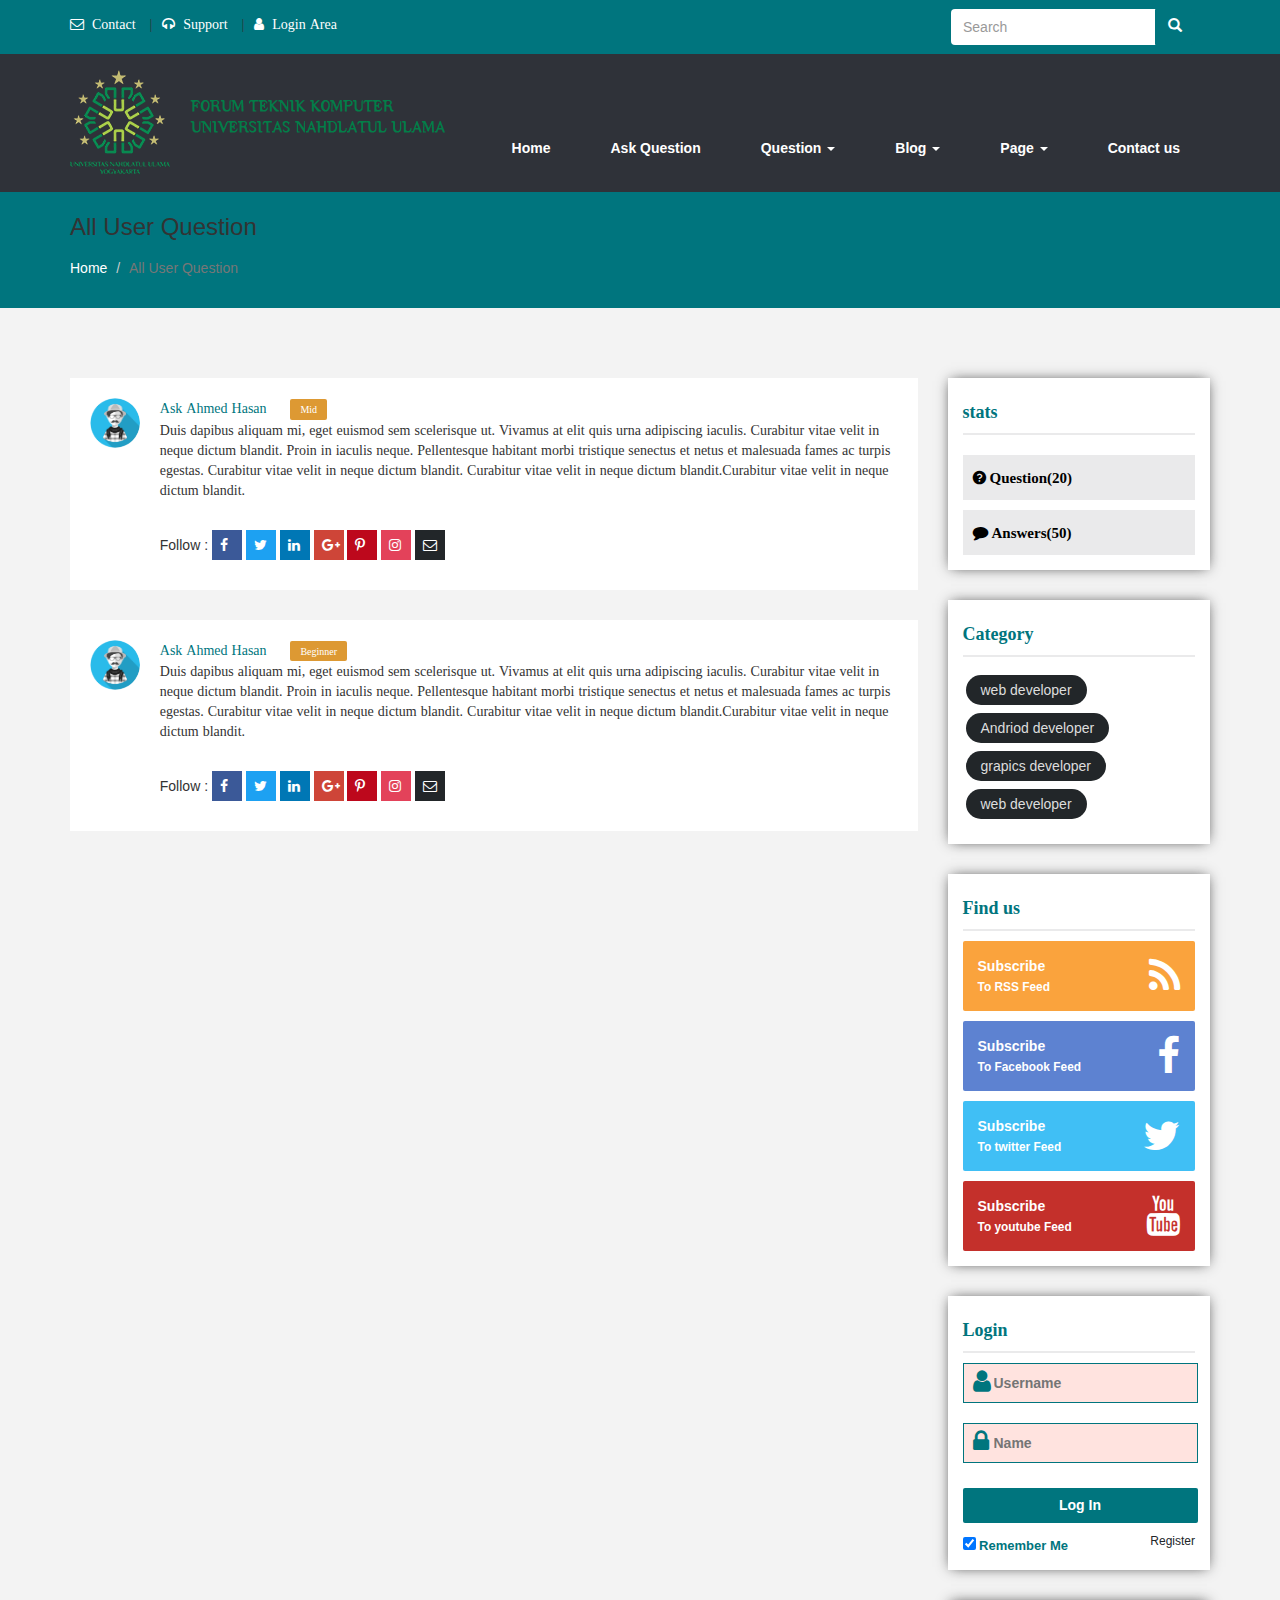
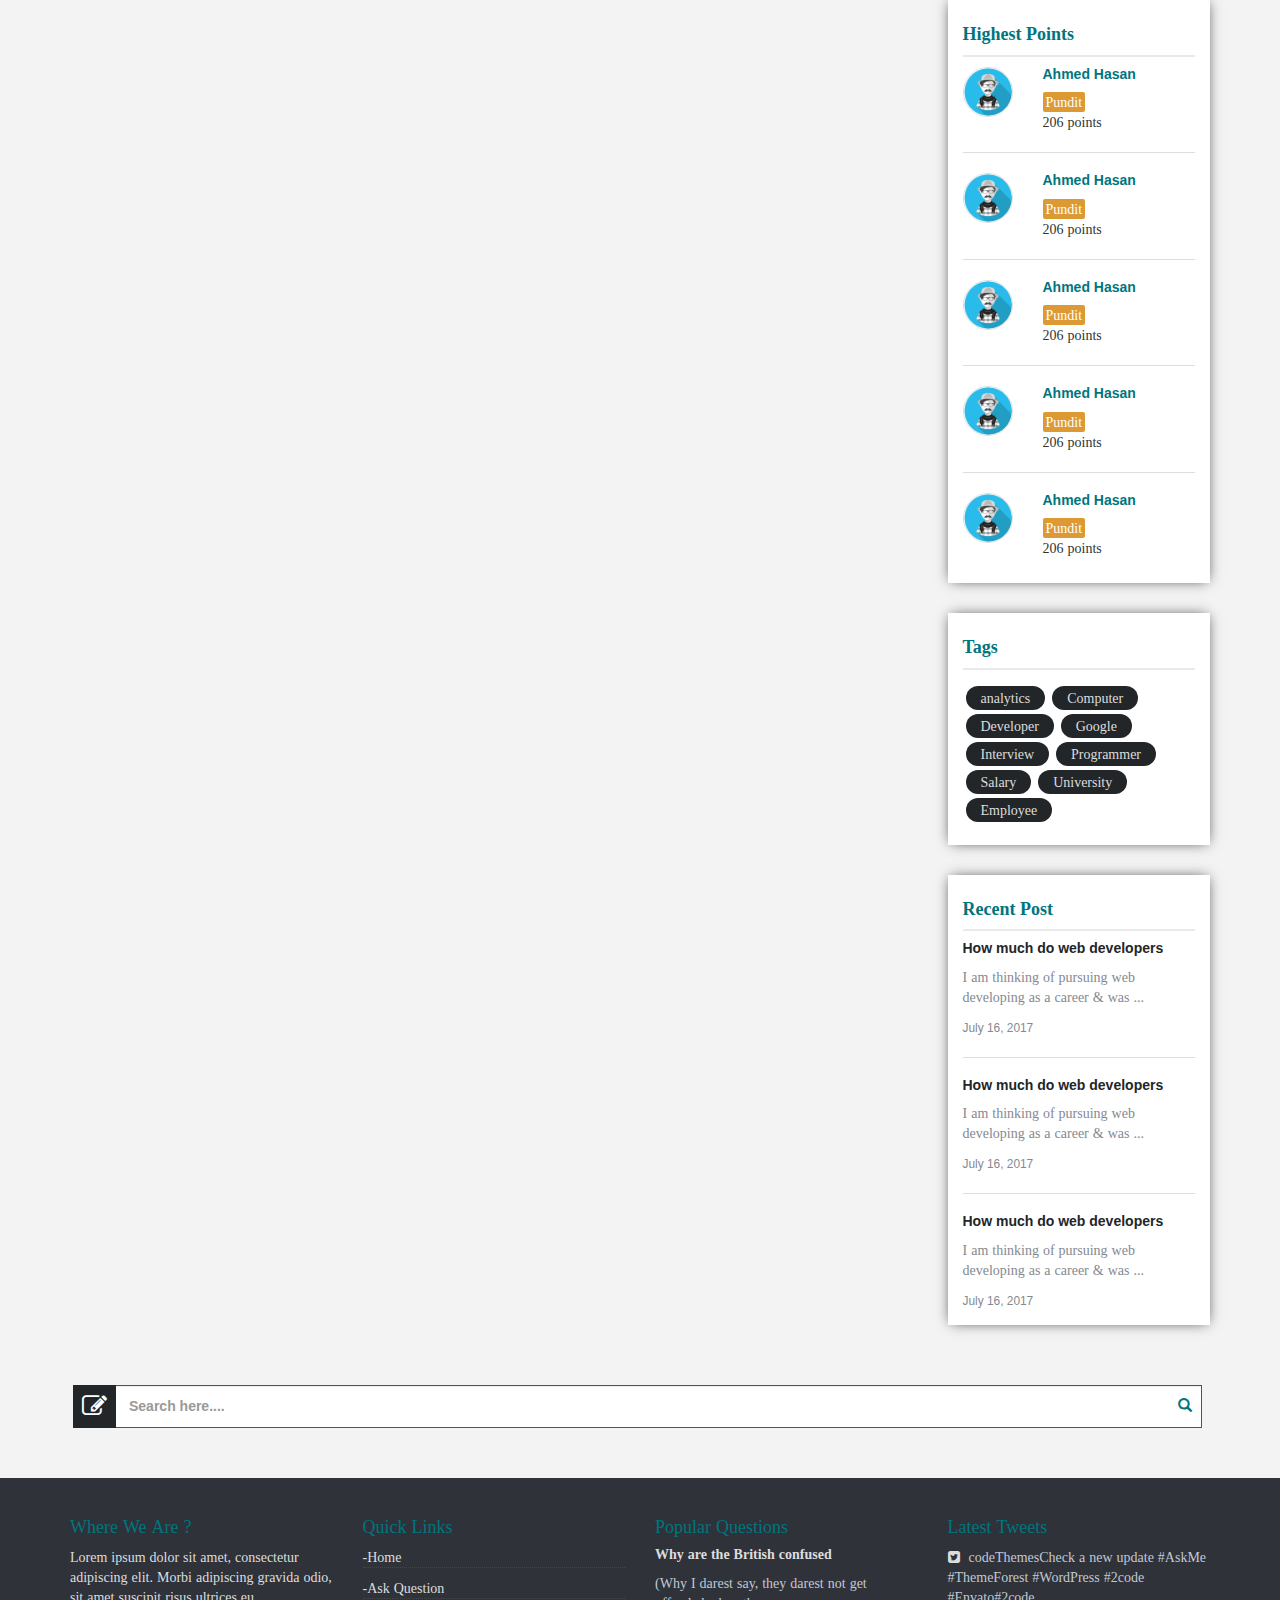
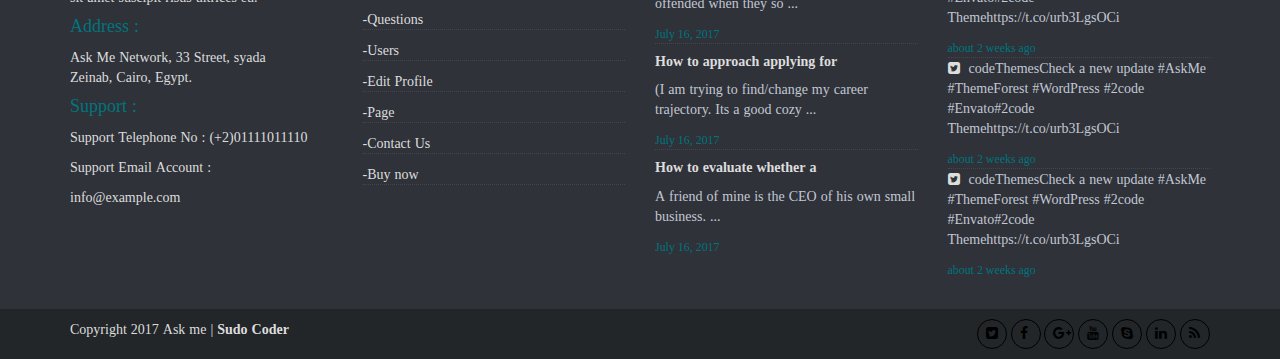
<file: user.html>
<!DOCTYPE html>
<html lang="en">

<head>
    <meta charset="utf-8">
    <meta http-equiv="X-UA-Compatible" content="IE=edge">
    <meta name="viewport" content="width=device-width, initial-scale=1">
    <meta name="title" content="Ask online Form">
    <meta name="description" content="The Ask is a bootstrap design help desk, support forum website template coded and designed with bootstrap Design, Bootstrap, HTML5 and CSS. Ask ideal for wiki sites, knowledge base sites, support forum sites">
    <meta name="keywords" content="HTML, CSS, JavaScript,Bootstrap,js,Forum,webstagram ,webdesign ,website ,web ,webdesigner ,webdevelopment">
    <meta name="robots" content="index, nofollow">
    <meta http-equiv="Content-Type" content="text/html; charset=utf-8">
    <meta name="language" content="English">
    <link href="css/bootstrap.css" rel="stylesheet" type="text/css">
    <link href="css/style.css" rel="stylesheet" type="text/css">
    <link href="css/editor.css" rel="stylesheet" type="text/css">
    <!-- <link href="css/animate.css" rel="stylesheet" type="text/css"> -->
    <link href="css/font-awesome.min.css" rel="stylesheet" type="text/css"> </head>

<body>
    <div class="top-bar">
        <div class="container">
            <div class="row">
                <div class="col-md-6">
                    <div class="navbar-menu-left-side239">
                        <ul>
                            <li><a href="contact_us.html" target="_blank"><i class="fa fa-envelope-o" aria-hidden="true"></i>Contact</a></li>
                            <li><a href="#" target="_blank"><i class="fa fa-headphones" aria-hidden="true"></i>Support</a></li>
                            <li><a href="logIn.html" target="_blank"><i class="fa fa-user" aria-hidden="true"></i>Login Area</a></li>
                        </ul>
                    </div>
                </div>
                <div class="col-md-6">
                    <div class="navbar-serch-right-side">
                        <form class="navbar-form" role="search">
                            <div class="input-group add-on">
                                <input class="form-control form-control222" placeholder="Search" name="srch-term" id="srch-term" type="text">
                                <div class="input-group-btn">
                                    <button class="btn btn-default btn-default2913" type="submit"><i class="glyphicon glyphicon-search"></i></button>
                                </div>
                            </div>
                        </form>
                    </div>
                </div>
            </div>
        </div>
    </div>
    <div class="top-menu-bottom932">
        <nav class="navbar navbar-default">
            <div class="container">
                <!-- Brand and toggle get grouped for better mobile display -->
                <div class="navbar-header">
                    <button type="button" class="navbar-toggle collapsed" data-toggle="collapse" data-target="#bs-example-navbar-collapse-1" aria-expanded="false"> <span class="sr-only">Toggle navigation</span> <span class="icon-bar"></span> <span class="icon-bar"></span> <span class="icon-bar"></span> </button>
                    <a class="navbar-brand" href="#"><img src="image/logo.png" alt="Logo"></a>
                </div>
                <!-- Collect the nav links, forms, and other content for toggling -->
                <div class="collapse navbar-collapse" id="bs-example-navbar-collapse-1">
                    <ul class="nav navbar-nav"> </ul>
                    <ul class="nav navbar-nav navbar-right">
                        <li><a href="index.html">Home</a></li>
                        <li><a href="ask_question.html">Ask Question</a></li>
                        <li class="dropdown"> <a href="#" class="dropdown-toggle" data-toggle="dropdown" role="button" aria-haspopup="true" aria-expanded="false">Question <span class="caret"></span></a>
                            <ul class="dropdown-menu animated zoomIn">
                                <li><a href="category.html">Question Category</a></li>
                                <li><a href="category.html">HTML</a></li>
                                <li><a href="category.html">CSS</a></li>
                                <li><a href="category.html">Javascript</a></li>
                                <li><a href="category.html">Bootstrap</a></li>
                            </ul>
                        </li>
                       
                        <li class="dropdown"> <a href="#" class="dropdown-toggle" data-toggle="dropdown" role="button" aria-haspopup="true" aria-expanded="false">Blog <span class="caret"></span></a>
                            <ul class="dropdown-menu animated zoomIn">
                                <li><a href="blog.html">Blog </a></li>
                            </ul>
                        </li>
                        <li class="dropdown"> <a href="#" class="dropdown-toggle" data-toggle="dropdown" role="button" aria-haspopup="true" aria-expanded="false">Page <span class="caret"></span></a>
                            <ul class="dropdown-menu animated zoomIn">
                                <li><a href="logIn.html">Login</a></li>
                                <li><a href="contact_us.html"> Contact Us</a></li>
                                <li><a href="ask_question.html"> Ask Question </a></li>
                                <li><a href="post-deatils.html"> Post-Details </a></li>
                                <li><a href="user.html">All User</a></li>
                                <li><a href="user_question.html"> User Question </a></li>
                                <li><a href="category.html"> Category </a></li>
                                <li><a href="#"> 404 </a></li>
                            </ul>
                        </li>
                        <li><a href="contact_us.html">Contact us</a></li>
                    </ul>
                </div>
                <!-- /.navbar-collapse -->
            </div>
            <!-- /.container-fluid -->
        </nav>
    </div>
    
    <section class="header-descriptin329">
        <div class="container">
            <h3>All User Question</h3>
            <ol class="breadcrumb breadcrumb839">
                <li><a href="#">Home</a></li>
                <li class="active">All User Question</li>
            </ol>
        </div>
    </section>
    <section class="main-content920">
        <div class="container">
            <div class="row">
                <div class="col-md-9 user-profile328903">
                        <div class="about-user2039">
                           <div class="row">
                           <div class="col-md-1">
                            <div class="user-image2939303"> <img src="image/images.png" alt="Image"> </div>
                               </div>
                               <div class="col-md-11">
                            <div class="user-description3903"> <a href="user_question.html">Ask Ahmed Hasan</a> <span class="badge229">
                        <a href="#">Mid</a></span>
                                <p>Duis dapibus aliquam mi, eget euismod sem scelerisque ut. Vivamus at elit quis urna adipiscing iaculis. Curabitur vitae velit in neque dictum blandit. Proin in iaculis neque. Pellentesque habitant morbi tristique senectus et netus et malesuada fames ac turpis egestas. Curabitur vitae velit in neque dictum blandit. Curabitur vitae velit in neque dictum blandit.Curabitur vitae velit in neque dictum blandit. </p>
                            </div>
                            <div class="user-social3903">
                                <p>Follow : <span>
                        <a href="#"><i class="fa fa-facebook" aria-hidden="true"></i></a>
                        <a href="#"><i class="fa fa-twitter" aria-hidden="true"></i></a>
                        <a href="#"><i class="fa fa-linkedin" aria-hidden="true"></i></a>
                        <a href="#"><i class="fa fa-google-plus" aria-hidden="true"></i></a>
                        <a href="#"><i class="fa fa-pinterest-p" aria-hidden="true"></i></a>
                        <a href="#"><i class="fa fa-instagram" aria-hidden="true"></i></a>
                        <a href="#"><i class="fa fa-envelope-o" aria-hidden="true"></i></a>
                               </span> </p>
                                    </div>
                                       </div>
                            </div>
                        </div>
                      <div class="about-user2039">
                           <div class="row">
                           <div class="col-md-1">
                            <div class="user-image2939303"> <img src="image/images.png" alt="Image"> </div>
                               </div>
                               <div class="col-md-11">
                            <div class="user-description3903"> <a href="user_question.html">Ask Ahmed Hasan</a> <span class="badge229">
                        <a href="#">Beginner</a></span>
                                <p>Duis dapibus aliquam mi, eget euismod sem scelerisque ut. Vivamus at elit quis urna adipiscing iaculis. Curabitur vitae velit in neque dictum blandit. Proin in iaculis neque. Pellentesque habitant morbi tristique senectus et netus et malesuada fames ac turpis egestas. Curabitur vitae velit in neque dictum blandit. Curabitur vitae velit in neque dictum blandit.Curabitur vitae velit in neque dictum blandit. </p>
                            </div>
                            <div class="user-social3903">
                                <p>Follow : <span>
                        <a href="#"><i class="fa fa-facebook" aria-hidden="true"></i></a>
                        <a href="#"><i class="fa fa-twitter" aria-hidden="true"></i></a>
                        <a href="#"><i class="fa fa-linkedin" aria-hidden="true"></i></a>
                        <a href="#"><i class="fa fa-google-plus" aria-hidden="true"></i></a>
                        <a href="#"><i class="fa fa-pinterest-p" aria-hidden="true"></i></a>
                        <a href="#"><i class="fa fa-instagram" aria-hidden="true"></i></a>
                        <a href="#"><i class="fa fa-envelope-o" aria-hidden="true"></i></a>
                               </span> </p>
                                    </div>
                                       </div>
                            </div>
                        </div>
               
                </div>
                <!--                end of col-md-9 -->
                <!--           strart col-md-3 (side bar)-->
                <aside class="col-md-3 sidebar97239">
                    <div class="status-part3821">
                        <h4>stats</h4> <a href="#"><i class="fa fa-question-circle" aria-hidden="true"> Question(20)</i></a> <i class="fa fa-comment" aria-hidden="true"> Answers(50)</i> </div>
                    <div class="categori-part329">
                        <h4>Category</h4>
                        <ul>
                            <li><a href="#">web developer</a></li>
                            <li><a href="#">Andriod developer</a></li>
                            <li><a href="#">grapics developer</a></li>
                            <li><a href="#">web developer</a></li>
                        </ul>
                    </div>
                    <!--             social part -->
                    <div class="social-part2189">
                        <h4>Find us</h4>
                        <li class="rss-one">
                            <a href="#" target="_blank"> <strong>
                    <span>Subscribe</span>
                     <i class="fa fa-rss" aria-hidden="true"></i>
       
                     <br>
                     <small>To RSS Feed</small>
                     
                 </strong> </a>
                        </li>
                        <li class="facebook-two">
                            <a href="#" target="_blank"> <strong>
                    <span>Subscribe</span>
                         <i class="fa fa-facebook" aria-hidden="true"></i>
       
                     <br>
                     <small>To Facebook Feed</small>
                     
                 </strong> </a>
                        </li>
                        <li class="twitter-three">
                            <a href="#" target="_blank"> <strong>
                    <span>Subscribe</span>
                <i class="fa fa-twitter" aria-hidden="true"></i>
       
                     <br>
                     <small>To twitter Feed</small>
                     
                 </strong> </a>
                        </li>
                        <li class="youtube-four">
                            <a href="#" target="_blank"> <strong>
                    <span>Subscribe</span>
               <i class="fa fa-youtube" aria-hidden="true"></i>
       
                     <br>
                     <small>To youtube Feed</small>
                     
                 </strong> </a>
                        </li>
                    </div>
                    <!--              login part-->
                    <div class="login-part2389">
                        <h4>Login</h4>
                        <div class="input-group300"> <span><i class="fa fa-user" aria-hidden="true"></i></span>
                            <input type="text" class="namein309" placeholder="Username"> </div>
                        <div class="input-group300"> <span><i class="fa fa-lock" aria-hidden="true"></i></span>
                            <input type="password" class="passin309" placeholder="Name"> </div>
                        <a href="#">
                            <button type="button" class="userlogin320">Log In</button>
                        </a>
                        <div class="rememberme">
                            <label>
                                <input type="checkbox" checked="checked"> Remember Me</label> <a href="#" class="resbutton3892">Register</a> </div>
                    </div>
                    <!--              highest part-->
                    <div class="highest-part302">
                        <h4>Highest Points</h4>
                        <div class="pints-wrapper">
                            <div class="left-user3898">
                                <a href="#"><img src="image/images.png" alt="Image"></a>
                                <div class="imag-overlay39"> <a href="#"><i class="fa fa-plus" aria-hidden="true"></i></a> </div>
                            </div> <span class="points-details938">
                     <a href="#"><h5>Ahmed Hasan</h5></a>
                <a href="#" class="designetion439">Pundit</a>
                     <p>206 points</p>
                 </span> </div>
                        <hr>
                        <div class="pints-wrapper">
                            <div class="left-user3898">
                                <a href="#"><img src="image/images.png" alt="Image"></a>
                                <div class="imag-overlay39"> <a href="#"><i class="fa fa-plus" aria-hidden="true"></i></a> </div>
                            </div> <span class="points-details938">
                     <a href="#"><h5>Ahmed Hasan</h5></a>
                <a href="#" class="designetion439">Pundit</a>
                     <p>206 points</p>
                 </span> </div>
                        <hr>
                        <div class="pints-wrapper">
                            <div class="left-user3898">
                                <a href="#"><img src="image/images.png" alt="Image"></a>
                                <div class="imag-overlay39"> <a href="#"><i class="fa fa-plus" aria-hidden="true"></i></a> </div>
                            </div> <span class="points-details938">
                     <a href="#"><h5>Ahmed Hasan</h5></a>
                <a href="#" class="designetion439">Pundit</a>
                     <p>206 points</p>
                 </span> </div>
                        <hr>
                        <div class="pints-wrapper">
                            <div class="left-user3898">
                                <a href="#"><img src="image/images.png" alt="Image"></a>
                                <div class="imag-overlay39"> <a href="#"><i class="fa fa-plus" aria-hidden="true"></i></a> </div>
                            </div> <span class="points-details938">
                     <a href="#"><h5>Ahmed Hasan</h5></a>
                <a href="#" class="designetion439">Pundit</a>
                     <p>206 points</p>
                 </span> </div>
                        <hr>
                        <div class="pints-wrapper">
                            <div class="left-user3898">
                                <a href="#"><img src="image/images.png" alt="Image"></a>
                                <div class="imag-overlay39"> <a href="#"><i class="fa fa-plus" aria-hidden="true"></i></a> </div>
                            </div> <span class="points-details938">
                     <a href="#"><h5>Ahmed Hasan</h5></a>
                <a href="#" class="designetion439">Pundit</a>
                     <p>206 points</p>
                 </span> </div>
                    </div>
                    <!--               end of Highest points -->
                    <!--          start tags part-->
                    <div class="tags-part2398">
                        <h4>Tags</h4>
                        <ul>
                            <li><a href="#">analytics</a></li>
                            <li><a href="#">Computer</a></li>
                            <li><a href="#">Developer</a></li>
                            <li><a href="#">Google</a></li>
                            <li><a href="#">Interview</a></li>
                            <li><a href="#">Programmer</a></li>
                            <li><a href="#">Salary</a></li>
                            <li><a href="#">University</a></li>
                            <li><a href="#">Employee</a></li>
                        </ul>
                    </div>
                    <!--          End tags part-->
                    <!--        start recent post  -->
                    <div class="recent-post3290">
                        <h4>Recent Post</h4>
                        <div class="post-details021"> <a href="#"><h5>How much do web developers</h5></a>
                            <p>I am thinking of pursuing web developing as a career & was ...</p> <small style="color: #848991">July 16, 2017</small> </div>
                        <hr>
                        <div class="post-details021"> <a href="#"><h5>How much do web developers</h5></a>
                            <p>I am thinking of pursuing web developing as a career & was ...</p> <small style="color: #848991">July 16, 2017</small> </div>
                        <hr>
                        <div class="post-details021"> <a href="#"><h5>How much do web developers</h5></a>
                            <p>I am thinking of pursuing web developing as a career & was ...</p> <small style="color: #848991">July 16, 2017</small> </div>
                    </div>
                    <!--       end recent post    -->
                </aside>
            </div>
        </div>
    </section>
    <!--    footer -->
    <div class="footer-search">
        <div class="container">
            <div class="row">
                <div id="custom-search-input">
                    <div class="input-group col-md-12"> <i class="fa fa-pencil-square-o" aria-hidden="true"></i>
                        <input type="text" class="  search-query form-control user-control30" placeholder="Search here...." /> <span class="input-group-btn">
                                    <button class="btn btn-danger" type="button">
                                        <span class=" glyphicon glyphicon-search"></span> </button>
                        </span>
                    </div>
                </div>
            </div>
        </div>
    </div>
    <section class="footer-part">
        <div class="container">
            <div class="row">
                <div class="col-md-3">
                    <div class="info-part-one320">
                        <h4>Where We Are ?</h4>
                        <p>Lorem ipsum dolor sit amet, consectetur adipiscing elit. Morbi adipiscing gravida odio, sit amet suscipit risus ultrices eu.</p>
                        <h4>Address :</h4>
                        <p>Ask Me Network, 33 Street, syada
                            <br> Zeinab, Cairo, Egypt.</p>
                        <h4>Support :</h4>
                        <p>Support Telephone No : (+2)01111011110</p>
                        <p>Support Email Account : </p>
                        <p>info@example.com</p>
                    </div>
                </div>
                <div class="col-md-3">
                    <div class="info-part-two320">
                        <h4>Quick Links</h4>
                        <a href="#">
                            <p>-Home</p>
                        </a>
                        <a href="#">
                            <p>-Ask Question</p>
                        </a>
                        <a href="#">
                            <p>-Questions</p>
                        </a>
                        <a href="#">
                            <p>-Users</p>
                        </a>
                        <a href="#">
                            <p>-Edit Profile</p>
                        </a>
                        <a href="#">
                            <p>-Page</p>
                        </a>
                        <a href="#">
                            <p>-Contact Us</p>
                        </a>
                        <a href="#">
                            <p>-Buy now</p>
                        </a>
                    </div>
                </div>
                <div class="col-md-3">
                    <div class="info-part-three320">
                        <h4>Popular Questions</h4>
                        <div class="news-info209">
                            <h5>Why are the British confused</h5>
                            <p>(Why I darest say, they darest not get offended when they so ...</p> <small>July 16, 2017</small> </div>
                        <div class="news-info209">
                            <h5>How to approach applying for</h5>
                            <p>(I am trying to find/change my career trajectory. Its a good cozy ...</p> <small>July 16, 2017</small> </div>
                        <div class="news-info209">
                            <h5>How to evaluate whether a</h5>
                            <p>A friend of mine is the CEO of his own small business. ...</p> <small>July 16, 2017</small> </div>
                    </div>
                </div>
                <div class="col-md-3">
                    <div class="info-part-four320">
                        <h4>Latest Tweets</h4>
                        <div class="tweet-details29">
                            <p><i class="fa fa-twitter-square" aria-hidden="true"></i><a href="#"> codeThemesCheck a new update #AskMe #ThemeForest #WordPress #2code #Envato#2code
                     Themehttps://t.co/urb3LgsOCi</a></p> <small>about 2 weeks ago</small> </div>
                        <div class="tweet-details29">
                            <p><i class="fa fa-twitter-square" aria-hidden="true"></i><a href="#"> codeThemesCheck a new update #AskMe #ThemeForest #WordPress #2code #Envato#2code
                     Themehttps://t.co/urb3LgsOCi</a></p> <small>about 2 weeks ago</small> </div>
                        <div class="tweet-details29">
                            <p><i class="fa fa-twitter-square" aria-hidden="true"></i><a href="#"> codeThemesCheck a new update #AskMe #ThemeForest #WordPress #2code #Envato#2code
                     Themehttps://t.co/urb3LgsOCi</a></p> <small>about 2 weeks ago</small> </div>
                    </div>
                </div>
            </div>
        </div>
    </section>
    <section class="footer-social">
        <div class="container">
            <div class="row">
                <div class="col-md-6">
                    <p>Copyright 2017 Ask me | <strong>Sudo  Coder</strong></p>
                </div>
                <div class="col-md-6">
                    <div class="social-right2389"> <a href="#"><i class="fa fa-twitter-square" aria-hidden="true"></i></a> <a href="#"><i class="fa fa-facebook" aria-hidden="true"></i></a> <a href="#"><i class="fa fa-google-plus" aria-hidden="true"></i></a> <a href="#"><i class="fa fa-youtube" aria-hidden="true"></i></a> <a href="#"><i class="fa fa-skype" aria-hidden="true"></i></a> <a href="#"><i class="fa fa-linkedin" aria-hidden="true"></i></a> <a href="#"><i class="fa fa-rss" aria-hidden="true"></i></a> </div>
                </div>
            </div>
        </div>
    </section>
    <script src="https://ajax.googleapis.com/ajax/libs/jquery/1.12.4/jquery.min.js"></script>
    <script src="js/jquery-3.1.1.min.js"></script>
    <script src="js/bootstrap.min.js"></script>
    <script src="js/editor.js"></script>
    <script>
        $(document).ready(function () {
            $("#txtEditor").Editor();
        });
    </script>
</body>

</html>
</file>
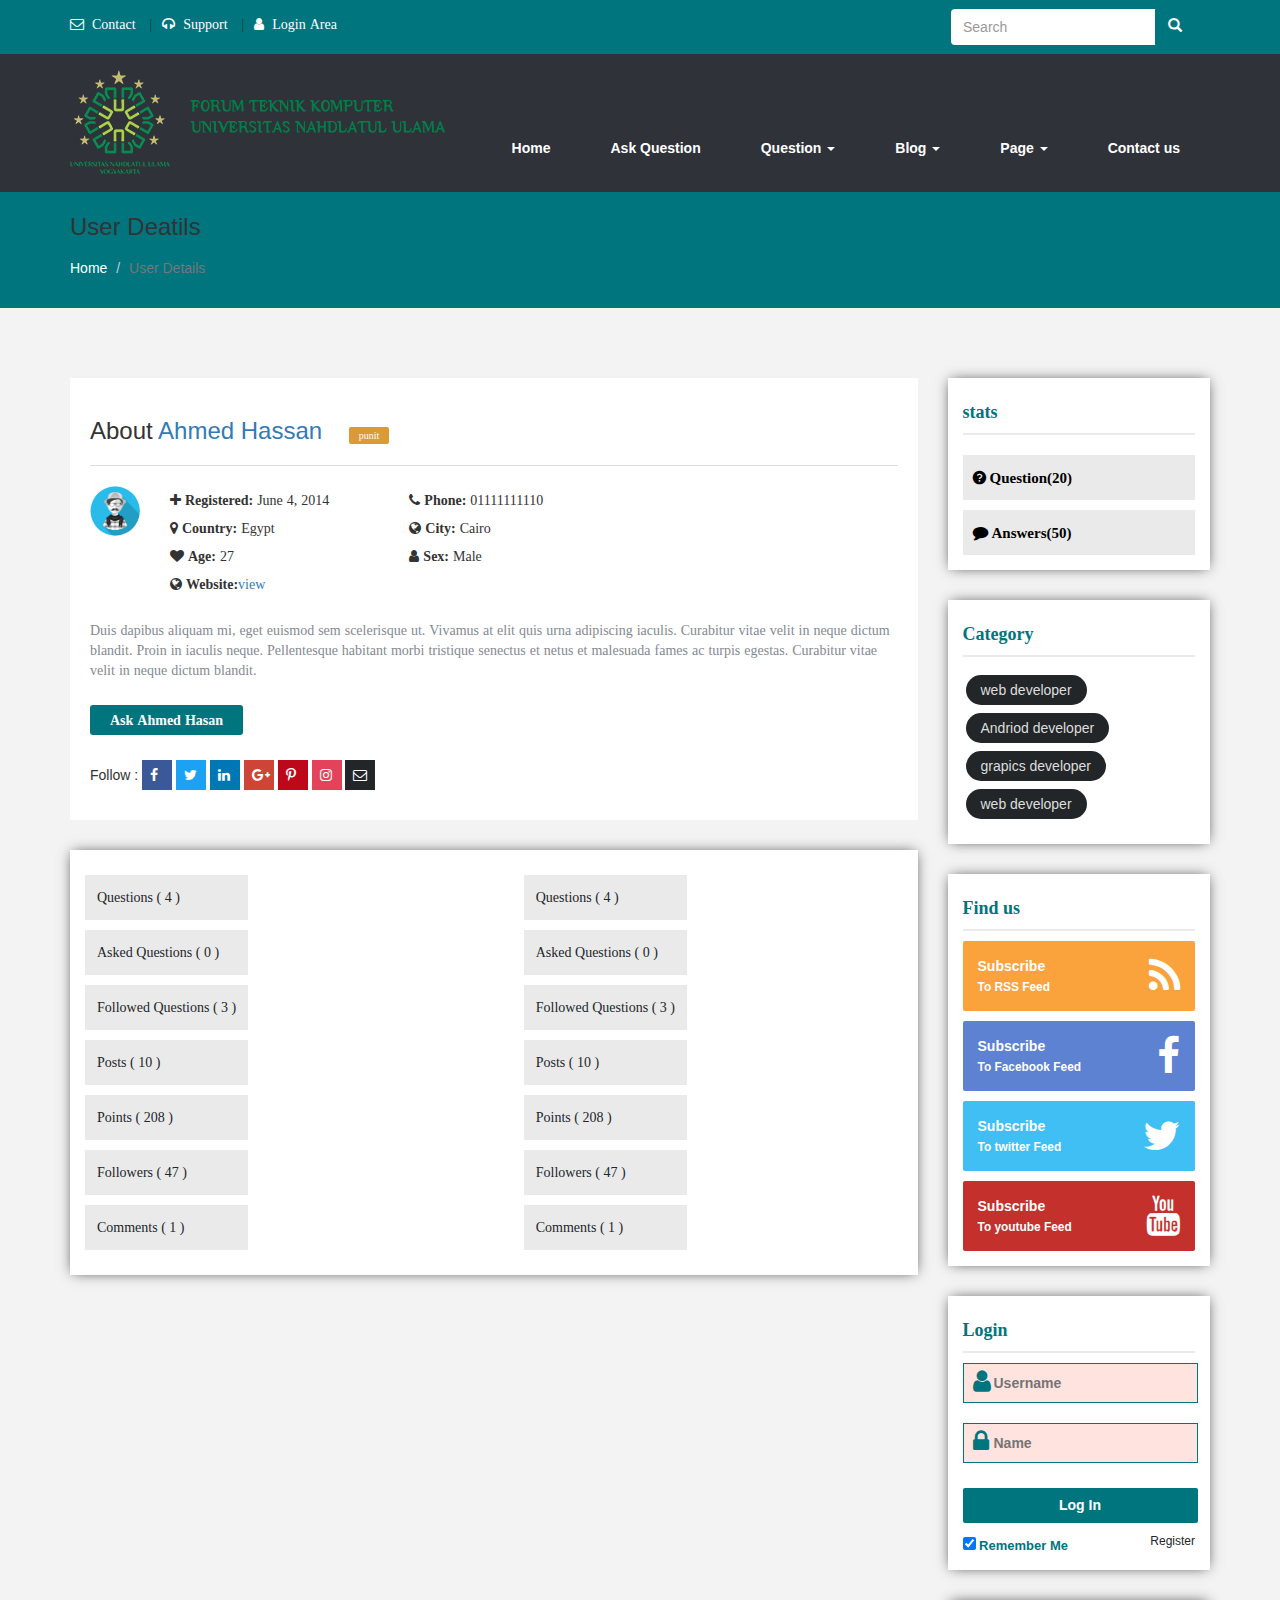
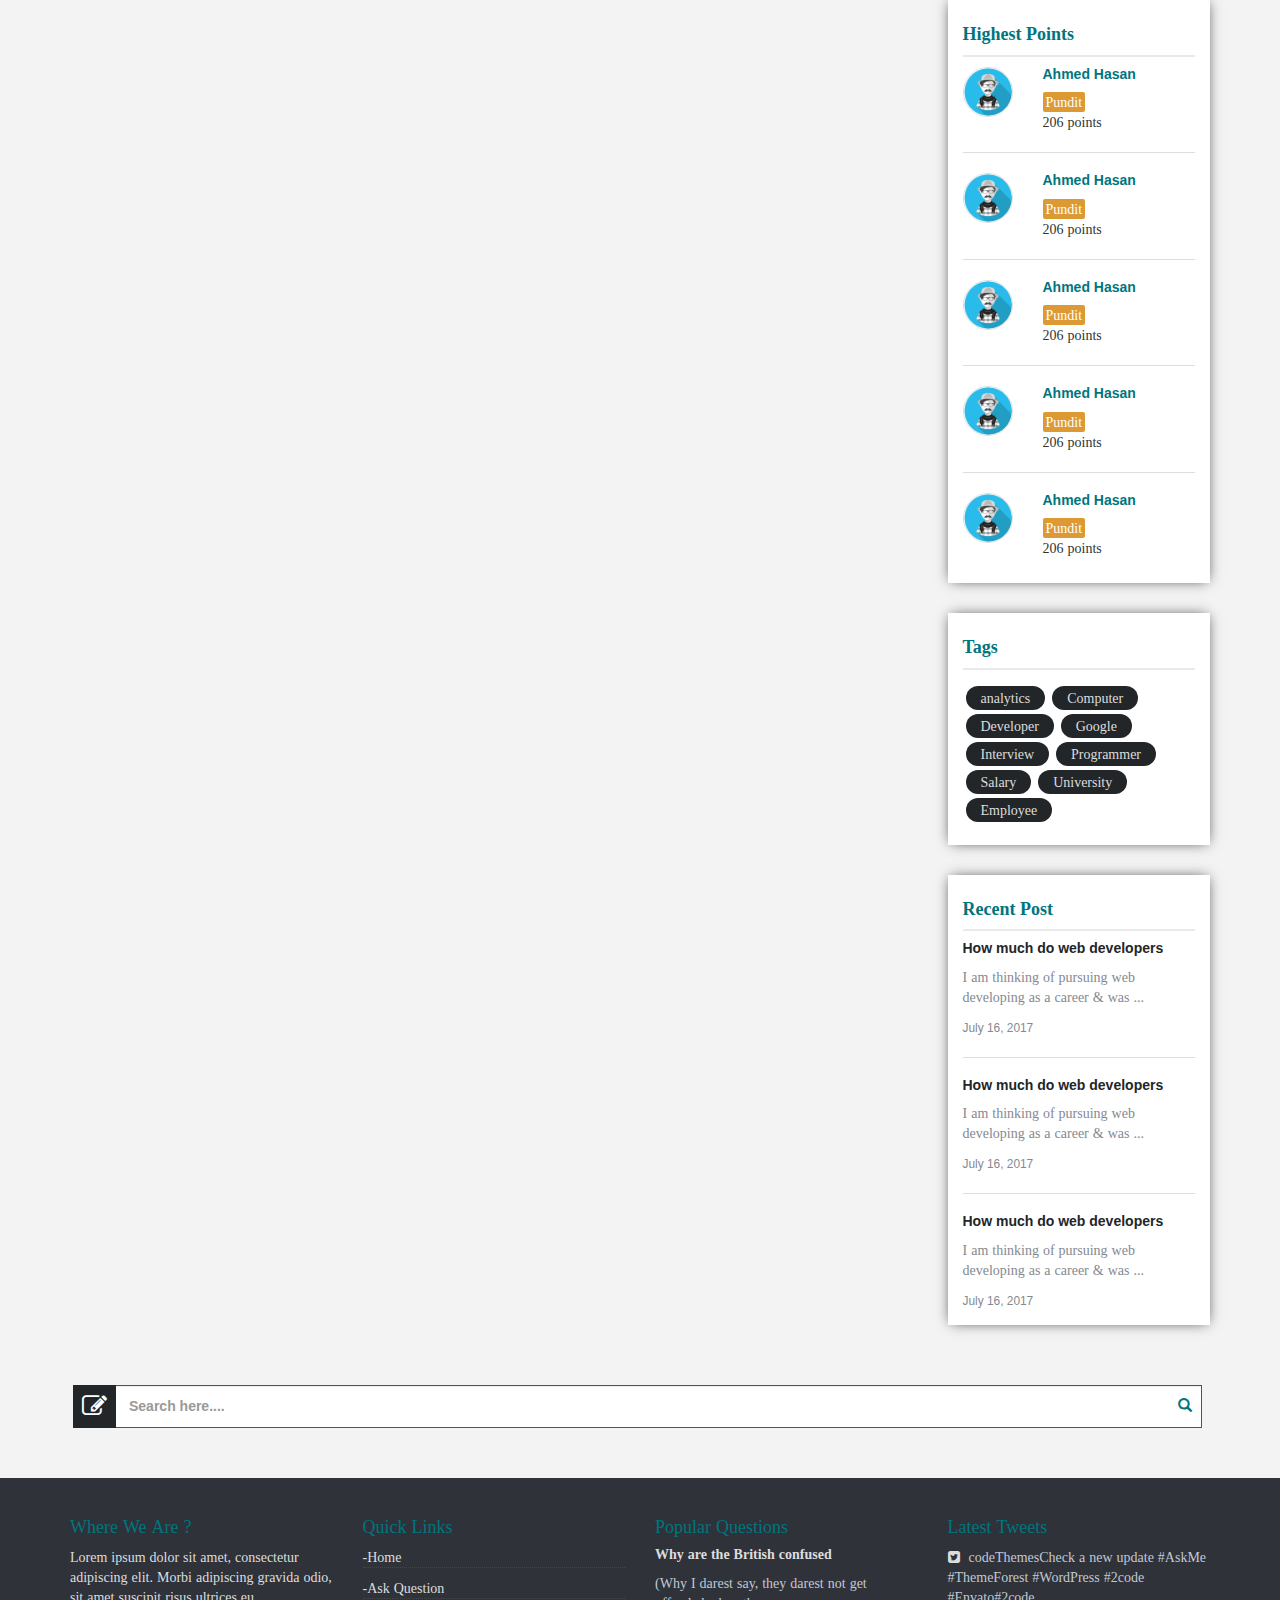
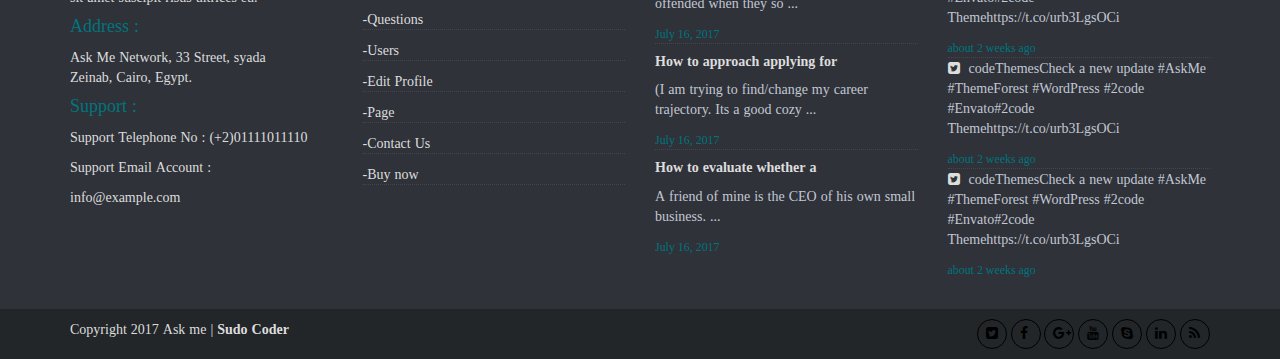
<file: user_question.html>
<!DOCTYPE html>
<html lang="en">

<head>
    <meta charset="utf-8">
    <meta http-equiv="X-UA-Compatible" content="IE=edge">
    <meta name="viewport" content="width=device-width, initial-scale=1">
    <meta name="title" content="Ask online Form">
    <meta name="description" content="The Ask is a bootstrap design help desk, support forum website template coded and designed with bootstrap Design, Bootstrap, HTML5 and CSS. Ask ideal for wiki sites, knowledge base sites, support forum sites">
    <meta name="keywords" content="HTML, CSS, JavaScript,Bootstrap,js,Forum,webstagram ,webdesign ,website ,web ,webdesigner ,webdevelopment">
    <meta name="robots" content="index, nofollow">
    <meta http-equiv="Content-Type" content="text/html; charset=utf-8">
    <meta name="language" content="English">
    <link href="css/bootstrap.css" rel="stylesheet" type="text/css">
    <link href="css/style.css" rel="stylesheet" type="text/css">
    <link href="css/editor.css" rel="stylesheet" type="text/css">
    <!-- <link href="css/animate.css" rel="stylesheet" type="text/css"> -->
    <link href="css/font-awesome.min.css" rel="stylesheet" type="text/css"> </head>

<body>
    <div class="top-bar">
        <div class="container">
            <div class="row">
                <div class="col-md-6">
                    <div class="navbar-menu-left-side239">
                        <ul>
                            <li><a href="contact_us.html" target="_blank"><i class="fa fa-envelope-o" aria-hidden="true"></i>Contact</a></li>
                            <li><a href="#" target="_blank"><i class="fa fa-headphones" aria-hidden="true"></i>Support</a></li>
                            <li><a href="logIn.html" target="_blank"><i class="fa fa-user" aria-hidden="true"></i>Login Area</a></li>
                        </ul>
                    </div>
                </div>
                <div class="col-md-6">
                    <div class="navbar-serch-right-side">
                        <form class="navbar-form" role="search">
                            <div class="input-group add-on">
                                <input class="form-control form-control222" placeholder="Search" name="srch-term" id="srch-term" type="text">
                                <div class="input-group-btn">
                                    <button class="btn btn-default btn-default2913" type="submit"><i class="glyphicon glyphicon-search"></i></button>
                                </div>
                            </div>
                        </form>
                    </div>
                </div>
            </div>
        </div>
    </div>
    <div class="top-menu-bottom932">
        <nav class="navbar navbar-default">
            <div class="container">
                <!-- Brand and toggle get grouped for better mobile display -->
                <div class="navbar-header">
                    <button type="button" class="navbar-toggle collapsed" data-toggle="collapse" data-target="#bs-example-navbar-collapse-1" aria-expanded="false"> <span class="sr-only">Toggle navigation</span> <span class="icon-bar"></span> <span class="icon-bar"></span> <span class="icon-bar"></span> </button>
                    <a class="navbar-brand" href="#"><img src="image/logo.png" alt="Logo"></a>
                </div>
                <!-- Collect the nav links, forms, and other content for toggling -->
                <div class="collapse navbar-collapse" id="bs-example-navbar-collapse-1">
                    <ul class="nav navbar-nav"> </ul>
                    <ul class="nav navbar-nav navbar-right">
                        <li><a href="index.html">Home</a></li>
                        <li><a href="ask_question.html">Ask Question</a></li>
                        <li class="dropdown"> <a href="#" class="dropdown-toggle" data-toggle="dropdown" role="button" aria-haspopup="true" aria-expanded="false">Question <span class="caret"></span></a>
                            <ul class="dropdown-menu animated zoomIn">
                                <li><a href="category.html">Question Category</a></li>
                                <li><a href="category.html">HTML</a></li>
                                <li><a href="category.html">CSS</a></li>
                                <li><a href="category.html">Javascript</a></li>
                                <li><a href="category.html">Bootstrap</a></li>
                            </ul>
                        </li>
                       
                        <li class="dropdown"> <a href="#" class="dropdown-toggle" data-toggle="dropdown" role="button" aria-haspopup="true" aria-expanded="false">Blog <span class="caret"></span></a>
                            <ul class="dropdown-menu animated zoomIn">
                                <li><a href="blog.html">Blog </a></li>
                            </ul>
                        </li>
                        <li class="dropdown"> <a href="#" class="dropdown-toggle" data-toggle="dropdown" role="button" aria-haspopup="true" aria-expanded="false">Page <span class="caret"></span></a>
                            <ul class="dropdown-menu animated zoomIn">
                                <li><a href="logIn.html">Login</a></li>
                                <li><a href="contact_us.html"> Contact Us</a></li>
                                <li><a href="ask_question.html"> Ask Question </a></li>
                                <li><a href="post-deatils.html"> Post-Details </a></li>
                                <li><a href="user.html">All User</a></li>
                                <li><a href="user_question.html"> User Question </a></li>
                                <li><a href="category.html"> Category </a></li>
                                <li><a href="#"> 404 </a></li>
                            </ul>
                        </li>
                        <li><a href="contact_us.html">Contact us</a></li>
                    </ul>
                </div>
                <!-- /.navbar-collapse -->
            </div>
            <!-- /.container-fluid -->
        </nav>
    </div>
    <!-- ======breadcrumb ======-->
    <section class="header-descriptin329">
        <div class="container">
            <h3>User Deatils</h3>
            <ol class="breadcrumb breadcrumb839">
                <li><a href="#">Home</a></li>
                <li class="active">User Details</li>
            </ol>
        </div>
    </section>
    <section class="main-content920">
        <div class="container">
            <div class="row">
                <!--    body content-->
                <div class="col-md-9">
                    <div class="about-user2039 mt-70">
                        <div class="user-title3930">
                            <h3>About <a href="#">Ahmed Hassan</a>
                     
                        <span class="badge229">
                        <a href="#">punit</a></span>
                        </h3>
                            <hr> </div>
                        <div class="user-image293"> <img src="image/images.png" alt="Image"> </div>
                        <div class="user-list10039">
                            <div class="ul-list-user-left29">
                                <ul>
                                    <li><i class="fa fa-plus" aria-hidden="true"></i> <strong>Registered:</strong> June 4, 2014</li>
                                    <li><i class="fa fa-map-marker" aria-hidden="true"></i> <strong>Country:</strong> Egypt</li>
                                    <li><i class="fa fa-heart" aria-hidden="true"></i> <strong>Age:</strong> 27</li>
                                    <li><i class="fa fa-globe" aria-hidden="true"></i> <strong>Website:</strong><a href="#">view</a></li>
                                </ul>
                            </div>
                            <div class="ul-list-user-right29">
                                <ul>
                                    <li><i class="fa fa-phone" aria-hidden="true"></i> <strong>Phone:</strong> 01111111110</li>
                                    <li><i class="fa fa-globe" aria-hidden="true"></i> <strong>City:</strong> Cairo</li>
                                    <li><i class="fa fa-user" aria-hidden="true"></i> <strong>Sex: </strong>Male</li>
                                </ul>
                            </div>
                        </div>
                        <div class="user-description303">
                            <p>Duis dapibus aliquam mi, eget euismod sem scelerisque ut. Vivamus at elit quis urna adipiscing iaculis. Curabitur vitae velit in neque dictum blandit. Proin in iaculis neque. Pellentesque habitant morbi tristique senectus et netus et malesuada fames ac turpis egestas. Curabitur vitae velit in neque dictum blandit.</p> <a href="#">Ask Ahmed Hasan</a> </div>
                        <div class="user-social3903">
                            <p>Follow : <span>
                        <a href="#"><i class="fa fa-facebook" aria-hidden="true"></i></a>
                        <a href="#"><i class="fa fa-twitter" aria-hidden="true"></i></a>
                        <a href="#"><i class="fa fa-linkedin" aria-hidden="true"></i></a>
                        <a href="#"><i class="fa fa-google-plus" aria-hidden="true"></i></a>
                        <a href="#"><i class="fa fa-pinterest-p" aria-hidden="true"></i></a>
                        <a href="#"><i class="fa fa-instagram" aria-hidden="true"></i></a>
                        <a href="#"><i class="fa fa-envelope-o" aria-hidden="true"></i></a>
                        
                    </span> </p>
                        </div>
                    </div>
                    <div class="user-statas921">
                       <div class="row">
                       <div class="col-md-6">
                        <div class="ul_list_ul_list-icon-ok281">
                            <ul>
                                <li><a href="#">Questions ( 4 )</a></li>
                                <li><a href="#">Asked Questions ( 0 )</a></li>
                                <li><a href="#">Followed Questions ( 3 )</a></li>
                                <li><a href="#">Posts ( 10 )</a></li>
                                <li><a href="#">Points ( 208 )</a></li>
                                <li><a href="#">Followers ( 47 )</a></li>
                                <li><a href="#">Comments ( 1 )</a></li>
                            </ul>
                        </div>
                           </div>
                           <div class="col-md-6">
                        <div class="ul_list_ul_list-icon-ok281">
                            <ul>
                                <li><a href="#">Questions ( 4 )</a></li>
                                <li><a href="#">Asked Questions ( 0 )</a></li>
                                <li><a href="#">Followed Questions ( 3 )</a></li>
                                <li><a href="#">Posts ( 10 )</a></li>
                                <li><a href="#">Points ( 208 )</a></li>
                                <li><a href="#">Followers ( 47 )</a></li>
                                <li><a href="#">Comments ( 1 )</a></li>
                            </ul>
                        </div>
                           </div>
                        </div>
                    </div>
                    
                </div>
                <!--                end of col-md-9 -->
                <!--           strart col-md-3 (side bar)-->
                <aside class="col-md-3 sidebar97239">
                    <div class="status-part3821">
                        <h4>stats</h4> <a href="#"><i class="fa fa-question-circle" aria-hidden="true"> Question(20)</i></a> <i class="fa fa-comment" aria-hidden="true"> Answers(50)</i> </div>
                    <div class="categori-part329">
                        <h4>Category</h4>
                        <ul>
                            <li><a href="#">web developer</a></li>
                            <li><a href="#">Andriod developer</a></li>
                            <li><a href="#">grapics developer</a></li>
                            <li><a href="#">web developer</a></li>
                        </ul>
                    </div>
                    <!--             social part -->
                    <div class="social-part2189">
                        <h4>Find us</h4>
                        <li class="rss-one">
                            <a href="#" target="_blank"> <strong>
                    <span>Subscribe</span>
                     <i class="fa fa-rss" aria-hidden="true"></i>
       
                     <br>
                     <small>To RSS Feed</small>
                     
                 </strong> </a>
                        </li>
                        <li class="facebook-two">
                            <a href="#" target="_blank"> <strong>
                    <span>Subscribe</span>
                         <i class="fa fa-facebook" aria-hidden="true"></i>
       
                     <br>
                     <small>To Facebook Feed</small>
                     
                 </strong> </a>
                        </li>
                        <li class="twitter-three">
                            <a href="#" target="_blank"> <strong>
                    <span>Subscribe</span>
                <i class="fa fa-twitter" aria-hidden="true"></i>
       
                     <br>
                     <small>To twitter Feed</small>
                     
                 </strong> </a>
                        </li>
                        <li class="youtube-four">
                            <a href="#" target="_blank"> <strong>
                    <span>Subscribe</span>
               <i class="fa fa-youtube" aria-hidden="true"></i>
       
                     <br>
                     <small>To youtube Feed</small>
                     
                 </strong> </a>
                        </li>
                    </div>
                    <!--              login part-->
                    <div class="login-part2389">
                        <h4>Login</h4>
                        <div class="input-group300"> <span><i class="fa fa-user" aria-hidden="true"></i></span>
                            <input type="text" class="namein309" placeholder="Username"> </div>
                        <div class="input-group300"> <span><i class="fa fa-lock" aria-hidden="true"></i></span>
                            <input type="password" class="passin309" placeholder="Name"> </div>
                        <a href="#">
                            <button type="button" class="userlogin320">Log In</button>
                        </a>
                        <div class="rememberme">
                            <label>
                                <input type="checkbox" checked="checked"> Remember Me</label> <a href="#" class="resbutton3892">Register</a> </div>
                    </div>
                    <!--              highest part-->
                    <div class="highest-part302">
                        <h4>Highest Points</h4>
                        <div class="pints-wrapper">
                            <div class="left-user3898">
                                <a href="#"><img src="image/images.png" alt="Image"></a>
                                <div class="imag-overlay39"> <a href="#"><i class="fa fa-plus" aria-hidden="true"></i></a> </div>
                            </div> <span class="points-details938">
                     <a href="#"><h5>Ahmed Hasan</h5></a>
                <a href="#" class="designetion439">Pundit</a>
                     <p>206 points</p>
                 </span> </div>
                        <hr>
                        <div class="pints-wrapper">
                            <div class="left-user3898">
                                <a href="#"><img src="image/images.png" alt="Image"></a>
                                <div class="imag-overlay39"> <a href="#"><i class="fa fa-plus" aria-hidden="true"></i></a> </div>
                            </div> <span class="points-details938">
                     <a href="#"><h5>Ahmed Hasan</h5></a>
                <a href="#" class="designetion439">Pundit</a>
                     <p>206 points</p>
                 </span> </div>
                        <hr>
                        <div class="pints-wrapper">
                            <div class="left-user3898">
                                <a href="#"><img src="image/images.png" alt="Image"></a>
                                <div class="imag-overlay39"> <a href="#"><i class="fa fa-plus" aria-hidden="true"></i></a> </div>
                            </div> <span class="points-details938">
                     <a href="#"><h5>Ahmed Hasan</h5></a>
                <a href="#" class="designetion439">Pundit</a>
                     <p>206 points</p>
                 </span> </div>
                        <hr>
                        <div class="pints-wrapper">
                            <div class="left-user3898">
                                <a href="#"><img src="image/images.png" alt="Image"></a>
                                <div class="imag-overlay39"> <a href="#"><i class="fa fa-plus" aria-hidden="true"></i></a> </div>
                            </div> <span class="points-details938">
                     <a href="#"><h5>Ahmed Hasan</h5></a>
                <a href="#" class="designetion439">Pundit</a>
                     <p>206 points</p>
                 </span> </div>
                        <hr>
                        <div class="pints-wrapper">
                            <div class="left-user3898">
                                <a href="#"><img src="image/images.png" alt="Image"></a>
                                <div class="imag-overlay39"> <a href="#"><i class="fa fa-plus" aria-hidden="true"></i></a> </div>
                            </div> <span class="points-details938">
                     <a href="#"><h5>Ahmed Hasan</h5></a>
                <a href="#" class="designetion439">Pundit</a>
                     <p>206 points</p>
                 </span> </div>
                    </div>
                    <!--               end of Highest points -->
                    <!--          start tags part-->
                    <div class="tags-part2398">
                        <h4>Tags</h4>
                        <ul>
                            <li><a href="#">analytics</a></li>
                            <li><a href="#">Computer</a></li>
                            <li><a href="#">Developer</a></li>
                            <li><a href="#">Google</a></li>
                            <li><a href="#">Interview</a></li>
                            <li><a href="#">Programmer</a></li>
                            <li><a href="#">Salary</a></li>
                            <li><a href="#">University</a></li>
                            <li><a href="#">Employee</a></li>
                        </ul>
                    </div>
                    <!--          End tags part-->
                    <!--        start recent post  -->
                    <div class="recent-post3290">
                        <h4>Recent Post</h4>
                        <div class="post-details021"> <a href="#"><h5>How much do web developers</h5></a>
                            <p>I am thinking of pursuing web developing as a career & was ...</p> <small style="color: #848991">July 16, 2017</small> </div>
                        <hr>
                        <div class="post-details021"> <a href="#"><h5>How much do web developers</h5></a>
                            <p>I am thinking of pursuing web developing as a career & was ...</p> <small style="color: #848991">July 16, 2017</small> </div>
                        <hr>
                        <div class="post-details021"> <a href="#"><h5>How much do web developers</h5></a>
                            <p>I am thinking of pursuing web developing as a career & was ...</p> <small style="color: #848991">July 16, 2017</small> </div>
                    </div>
                    <!--       end recent post    -->
                </aside>
            </div>
        </div>
    </section>
    <!--    footer -->
    <div class="footer-search">
        <div class="container">
            <div class="row">
                <div id="custom-search-input">
                    <div class="input-group col-md-12"> <i class="fa fa-pencil-square-o" aria-hidden="true"></i>
                        <input type="text" class="  search-query form-control user-control30" placeholder="Search here...." /> <span class="input-group-btn">
                                    <button class="btn btn-danger" type="button">
                                        <span class=" glyphicon glyphicon-search"></span> </button>
                        </span>
                    </div>
                </div>
            </div>
        </div>
    </div>
    <section class="footer-part">
        <div class="container">
            <div class="row">
                <div class="col-md-3">
                    <div class="info-part-one320">
                        <h4>Where We Are ?</h4>
                        <p>Lorem ipsum dolor sit amet, consectetur adipiscing elit. Morbi adipiscing gravida odio, sit amet suscipit risus ultrices eu.</p>
                        <h4>Address :</h4>
                        <p>Ask Me Network, 33 Street, syada
                            <br> Zeinab, Cairo, Egypt.</p>
                        <h4>Support :</h4>
                        <p>Support Telephone No : (+2)01111011110</p>
                        <p>Support Email Account : </p>
                        <p>info@example.com</p>
                    </div>
                </div>
                <div class="col-md-3">
                    <div class="info-part-two320">
                        <h4>Quick Links</h4>
                        <a href="#">
                            <p>-Home</p>
                        </a>
                        <a href="#">
                            <p>-Ask Question</p>
                        </a>
                        <a href="#">
                            <p>-Questions</p>
                        </a>
                        <a href="#">
                            <p>-Users</p>
                        </a>
                        <a href="#">
                            <p>-Edit Profile</p>
                        </a>
                        <a href="#">
                            <p>-Page</p>
                        </a>
                        <a href="#">
                            <p>-Contact Us</p>
                        </a>
                        <a href="#">
                            <p>-Buy now</p>
                        </a>
                    </div>
                </div>
                <div class="col-md-3">
                    <div class="info-part-three320">
                        <h4>Popular Questions</h4>
                        <div class="news-info209">
                            <h5>Why are the British confused</h5>
                            <p>(Why I darest say, they darest not get offended when they so ...</p> <small>July 16, 2017</small> </div>
                        <div class="news-info209">
                            <h5>How to approach applying for</h5>
                            <p>(I am trying to find/change my career trajectory. Its a good cozy ...</p> <small>July 16, 2017</small> </div>
                        <div class="news-info209">
                            <h5>How to evaluate whether a</h5>
                            <p>A friend of mine is the CEO of his own small business. ...</p> <small>July 16, 2017</small> </div>
                    </div>
                </div>
                <div class="col-md-3">
                    <div class="info-part-four320">
                        <h4>Latest Tweets</h4>
                        <div class="tweet-details29">
                            <p><i class="fa fa-twitter-square" aria-hidden="true"></i><a href="#"> codeThemesCheck a new update #AskMe #ThemeForest #WordPress #2code #Envato#2code
                     Themehttps://t.co/urb3LgsOCi</a></p> <small>about 2 weeks ago</small> </div>
                        <div class="tweet-details29">
                            <p><i class="fa fa-twitter-square" aria-hidden="true"></i><a href="#"> codeThemesCheck a new update #AskMe #ThemeForest #WordPress #2code #Envato#2code
                     Themehttps://t.co/urb3LgsOCi</a></p> <small>about 2 weeks ago</small> </div>
                        <div class="tweet-details29">
                            <p><i class="fa fa-twitter-square" aria-hidden="true"></i><a href="#"> codeThemesCheck a new update #AskMe #ThemeForest #WordPress #2code #Envato#2code
                     Themehttps://t.co/urb3LgsOCi</a></p> <small>about 2 weeks ago</small> </div>
                    </div>
                </div>
            </div>
        </div>
    </section>
    <section class="footer-social">
        <div class="container">
            <div class="row">
                <div class="col-md-6">
                    <p>Copyright 2017 Ask me | <strong>Sudo  Coder</strong></p>
                </div>
                <div class="col-md-6">
                    <div class="social-right2389"> <a href="#"><i class="fa fa-twitter-square" aria-hidden="true"></i></a> <a href="#"><i class="fa fa-facebook" aria-hidden="true"></i></a> <a href="#"><i class="fa fa-google-plus" aria-hidden="true"></i></a> <a href="#"><i class="fa fa-youtube" aria-hidden="true"></i></a> <a href="#"><i class="fa fa-skype" aria-hidden="true"></i></a> <a href="#"><i class="fa fa-linkedin" aria-hidden="true"></i></a> <a href="#"><i class="fa fa-rss" aria-hidden="true"></i></a> </div>
                </div>
            </div>
        </div>
    </section>
    <script src="https://ajax.googleapis.com/ajax/libs/jquery/1.12.4/jquery.min.js"></script>
    <script src="js/jquery-3.1.1.min.js"></script>
    <script src="js/bootstrap.min.js"></script>
    <script src="js/editor.js"></script>
    <script>
        $(document).ready(function () {
            $("#txtEditor").Editor();
        });
    </script>
</body>

</html>
</file>
<file: css/style.css>
@import url(https://fonts.googleapis.com/css?family=Open+Sans:300italic,400italic,600italic,700italic,400,300,600,700);
* {
    margin: 0;
    padding: 0;
}

body {
    background-color: #F3F3F3;
}

hr {
    border: none;
    border-top: 1px solid #DEDEDE;
    background-color: #fff;
}
.mt-70{
    margin-top: 70px;
}
.top-bar {
    background-color: #00757e;
    padding: 1px;
}
.navbar-menu-left-side239 {
    margin: 13px 0;
    padding: 0;
}
.navbar-menu-left-side239 ul li {
    display: inline-block;
}

.navbar-menu-left-side239 ul li a {
    text-decoration: none;
    color: #fff;
    font-family: "FontAwesome";
}

.navbar-menu-left-side239 ul li a:hover {
    text-decoration: none;
    color: #000;
    font-family: "FontAwesome";
    -webkit-transition: .6s;
    -o-transition: .6s;
    transition: .6s;
}

.navbar-menu-left-side239 ul li a i {
    margin-right: 8px;
}

.navbar-menu-left-side239 .fa-envelope-o::after {
    content: "";
    color: #2f3239;
    float: left;
}

.navbar-menu-left-side239 .fa-headphones::after {
    content: "|";
    color: #2f3239;
    float: left;
    margin:0px  10px;
}

.navbar-menu-left-side239 .fa-user::after {
    content: "|";
    color: #2f3239;
    float: left;
    margin:0px  10px;
}

.navbar-serch-right-side {
    float: right;
}

.navbar-serch-right-side .form-control222 {
    display: block;
    width: 100%;
    height: 36px;
    padding: 6px 12px;
    font-size: 14px;
    line-height: 1.42857143;
    color: #222;
    background-color: #fff;
    background-image: none;
    border: none;
    border-radius: none;
    opacity: 1;
    -webkit-box-shadow: none;
            box-shadow: none;
    outline: none;
}

.navbar-serch-right-side .form-control222:focus {
    border-color: #00757e;
    outline: 0;
    -webkit-box-shadow: none;
            box-shadow: none;
}

.input-group-btn:last-child > .btn,
.input-group-btn:last-child > .btn-group {
    z-index: 2;
    height: 36px;
    color: #fff;
}

.glyphicon {
    position: relative;
    top: 0px;
    display: inline-block;
    font-family: 'Glyphicons Halflings';
    font-style: normal;
    font-weight: normal;
    line-height: 1;
    -webkit-font-smoothing: antialiased;
    -moz-osx-font-smoothing: grayscale;
}

.navbar-serch-right-side .btn-default2913 {
    color: #333;
    background-color: #00757e;
    border-color: #00757e;
}

.navbar-serch-right-side .btn-default2913:hover {
    color: #fff;
    background-color: #00757e;
    border-color: #00757e;
    outline: none;
}

.navbar-serch-right-side .btn-default2913:focus,
.navbar-serch-right-side .btn-default2913.focus {
    color: #fff;
    background-color: #00757e;
    border-color: #00757e;
    outline: none;
}

.navbar-serch-right-side .btn-default2913:hover {
    color: #fff;
    background-color: #00757e;
    border-color: #00757e;
    outline: none;
}

.navbar-serch-right-side .btn-default2913:active,
.navbar-serch-right-side .btn-default2913.active,
.open > .dropdown-toggle.btn-default {
    color: #fff;
    background-color: #00757e;
    border-color: #00757e;
    outline: none;
}

.navbar-serch-right-side .btn-default2913:active:hover,
.navbar-serch-right-side .btn-default2913.active:hover,
.open > .dropdown-toggle.btn-default:hover,
.navbar-serch-right-side .btn-default2913:active:focus,
.navbar-serch-right-side .btn-default2913.active:focus,
.open > .dropdown-toggle.navbar-serch-right-side .btn-default2913:focus,
.navbar-serch-right-side .btn-default2913:active.focus,
.navbar-serch-right-side .btn-default2913.active.focus,
.open > .dropdown-toggle.navbar-serch-right-side .btn-default2913.focus {
    color: #fff;
    background-color: #00757e;
    border-color: #00757e;
    outline: none;
}

.btn-default:active,
.btn-default.active,
.open > .dropdown-toggle.btn-default {
    background-image: none;
    outline: none;
}


/*==========top-menu-bottom932===========*/



.navbar-default {
    background-color: #2F3239;
    border-color: #2F3239;
    padding: 20px;
}

.navbar-brand > img {
    display: block;
    margin-top: -20px;
}

.navbar-default .navbar-nav > li > a {
    color: #fff;
    padding: 8px 25px 8px 25px;
    margin:5px 0px;
    border-radius: 3px;
    font-weight: bold;
    font-family: sans-serif;
}
.navbar-default .navbar-nav > li{
   margin: 0px 5px;
}
.navbar-default .navbar-nav > li > a:hover,
.navbar-default .navbar-nav > li > a:focus {
    color: #fff;
    background-color: #00757e;
    border-radius: 3px;
    padding: 8px 25px 8px 25px;
}

.navbar-default .navbar-nav > .active > a,
.navbar-default .navbar-nav > .active > a:hover,
.navbar-default .navbar-nav > .active > a:focus {
    color: #fff;
    background-color: #00757e;
}

.navbar-default .navbar-nav > .open > a,
.navbar-default .navbar-nav > .open > a:hover,
.navbar-default .navbar-nav > .open > a:focus {
    color: #fff;
    background-color: #00757e;
}

.dropdown-menu > li > a:hover,
.dropdown-menu > li > a:focus {
    color: #fff;
    text-decoration: none;
    background-color: #2F3239 !important;
}
.dropdown-menu {
    position: absolute;
    top: 100%;
    left: 0;
    z-index: 1000;
    display: none;
    float: left;
    min-width: 230px;
    padding: 0px 0;
    margin: 2px 0 0;
    font-size: 14px;
    text-align: left;
    list-style: none;
    background-color: #fff;
    -webkit-background-clip: padding-box;
    background-clip: padding-box;
    border: none;
    border-radius: 3px !important;
    -webkit-box-shadow: 0 6px 12px rgba(0, 0, 0, .175);
    box-shadow: 0 6px 12px rgba(0, 0, 0, .175);
    margin-left: 30px;
}

.dropdown-menu > li > a {
    display: block;
    padding: 8px 20px;
    clear: both;
    font-weight: normal;
    line-height: 1.42857143;
    color: #333;
    white-space: nowrap;
    font-family: serif;
}

.welcome-part-one {
    background-color: #00757e;
    padding-top: 51px;
    margin-top: -20px;
    padding-bottom: 35px;
}

.welcome-demop102 h2 {
    font-size: 25px;
    font-weight: bold;
    color: #fff;
    font-family: "FontAwesome";
}

.welcome-demop102 p {
    font-size: 15px;
    color: #fff;
    font-family: "FontAwesome";
    margin-top: 30px;
}

.button0239-item {
    margin-top: 50px;
}

.aboutus022 {
    padding: 8px 20px 8px 20px;
    background-color: #373B43;
    color: #fff;
    font-weight: bold;
    border: none;
    border-radius: 1px;
    outline: none;
}

.join92 {
    padding: 8px 20px 8px 20px;
    background-color: #373B43;
    color: #fff;
    font-weight: bold;
    border: none;
    margin-left: 25px;
    border-radius: 1px;
    outline: none;
}

.aboutus022:hover {
    background-color: #222;
}

.join92:hover {
    background-color: #222;
}


/*ask me*/

.form-style8292 {
    margin-top: 80px;
}

.input-group-addon:last-child {
    border-left: 0;
    background-color: #00757e;
}

.input-group-addon:last-child:hover {
    border-left: 0;
    background-color: #222;
}

.form-control8392 {
    display: block;
    width: 100%;
    height: 43px;
    padding: 6px 12px;
    font-size: 14px;
    line-height: 1.42857143;
    color: #000;
    background-color: #fff;
    background-image: none;
    border: #00757e;
    border-radius: none;
    -webkit-box-shadow: none;
            box-shadow: none;
}

.input-group-addon a {
    color: #fff;
    font-size: 15px;
    text-decoration: none;
    font-weight: bold;
}

.input-group-addon i {
    font-size: 20px;
}

.input-group-addon:first-child {
    border-right: 0;
    border: #00757e;
    background-color: #222;
}

.input-group-addon {
    padding: 6px 12px;
    font-size: 14px;
    font-weight: normal;
    line-height: 1;
    color: #555;
    text-align: center;
    background-color: #eee;
    border: 1px solid #ccc;
    border-radius: 0px;
}


/*main content tab*/

#main {
    margin: 25px 0;
    background: #F3F3F3;
}

#content1 {
    display: none;
    padding: 20px 0 0;
    border-top: 1px solid #ddd;
}

#content2 {
    display: none;
    padding: 20px 0 0;
    border-top: 1px solid #ddd;
}

#content3 {
    display: none;
    padding: 20px 0 0;
    border-top: 1px solid #ddd;
}

#content4 {
    display: none;
    padding: 20px 0 0;
    border-top: 1px solid #ddd;
}

#content5 {
    display: none;
    padding: 20px 0 0;
    border-top: 1px solid #ddd;
}

#main>input {
    display: none;
}

#main>label {
    display: inline-block;
    margin: 0 0 -1px;
    padding: 13px 15px;
    font-weight: 600;
    text-align: center;
    color: #bbb;
    border: 1px solid transparent;
}

#main>label:before {
    font-family: fontawesome;
    font-weight: normal;
    margin-right: 10px;
}

#main>label[for*='1']:before {
    content: '\f1cb';
}

#main>label[for*='2']:before {
    content: '\f17d';
}

#main>label[for*='3']:before {
    content: '\f16b';
}

#main>label[for*='4']:before {
    content: '\f1a9';
}

#main>label[for*='5']:before {
    content: '\f1a9';
}

#main>label:hover {
    color: #888;
    cursor: pointer;
}

#main>input:checked + label {
    color: #555;
    border: 1px solid #00757e;
    border-top: 2px solid #00757e;
    border-bottom: 1px solid #00757e;
    background-color: #00757e;
}

#tab1:checked ~ #content1,
#tab2:checked ~ #content2,
#tab3:checked ~ #content3,
#tab4:checked ~ #content4,
#tab5:checked ~ #content5 {
    display: block;
}

.question-type2033 {
    background-color: #fff;
    margin-bottom: 20px;
    padding: 20px;
    -webkit-box-shadow: 0px 0px 13px -3px #777;
            box-shadow: 0px 0px 13px -3px #777;
}


.left-user12923-repeat {
    margin-top: 18px;
}

.left-user12923 .fa-check {
    font-size: 40px;
    margin-top: 10px;
    padding-left: 5px;
    color: green;
}

.left-user12923 .fa-times {
    font-size: 40px;
    margin-top: 10px;
    padding-left: 5px;
    color: red;
}

.left-user12923 img {
    height: 50px;
    width: 50px;
    border-radius: 50%;
}

#que-hedder2983 h3 {
    text-decoration: none;
    color: #222629;
}

#que-hedder2983 h3:hover {
    text-decoration: none;
    color: #00757e;
}

#que-hedder2983 a {
    text-decoration: none;
    color: #222629;
}

#que-hedder2983 a:hover {
    text-decoration: none;
    color: #00757e;
}

.ques-details10018 {
    margin-top: 10px;
    overflow: hidden;
    -o-text-overflow: ellipsis;
       text-overflow: ellipsis;
    display: -webkit-box;
    -webkit-line-clamp: 3;
    -webkit-box-orient: vertical;
}

.q-type238 {
    margin-top: 23px;
    background-color: #00757e;
    font-size: 10px;
    padding: 5px 10px 5px 10px;
    border: none;
    color: #fff;
    border-radius: 15px;
}


.q-type23 {
    margin-top: 23px;
    background-color: #00757e;
    font-size: 10px;
    padding: 5px 10px 5px 10px;
    border: none;
    color: #fff;
    border-radius: 15px;
}

.button-ques2973:hover {
    background-color: #222629;
}


.ques-details10018 p {
    margin-top: 10px;
    font-family: fontawesome;
}

.ques-icon-info3293 {
    font-size: 13px;
    font-weight: bold;
    
}

.ques-icon-info3293 i {
    margin: 0 10px 0px 0px;
}

.ques-icon-info3293 .fa-check {
    color: green;
}

.ques-icon-info3293 .fa-star {
    color: #DFAA63;
}

.ques-icon-info3293 .fa-folder {
    color: #222629;
}

.ques-icon-info3293 .fa-folder:hover {
    color: #00757e;
}

.ques-icon-info3293 .fa-clock-o {
    color: #222629;
}

.ques-icon-info3293 .fa-comment {
    color: #222629;
}

.ques-icon-info3293 .fa-comment:hover {
    color: #00757e;
}

.ques-icon-info3293 .fa-user-circle-o {
    color: #222629;
}

.ques-icon-info3293 .fa-question-circle-o {
    color: #222629;
}

.ques-icon-info3293 .fa-bug {
    color: #222629;
}

.ques-icon-info3293 .check-color329 {
    color: red;
}

.two-part3280 {
    margin-top: 30px;
}


/*blog part*/

.blog--top-part2892 {
    margin-top: 40px;
}

.blog-part3903 {
    margin-top: 30px;
    background-color: #ffffff;
    padding: 15px;
    -webkit-box-shadow: 0px 0px 13px -3px;
            box-shadow: 0px 0px 13px -3px;
}

.blog-details3902 h3 {
    font-size: 20px;
    color: #00757e;
}

.blog-details3902 i {
    font-size: 20px;
    padding-top: 10px;
}

.ques-icon-info2933 i {
    font-size: 13px;
    padding-right: 10px;
    color: #222629;
}

.blog-part3903 p {
    margin-top: 20px;
    font-size: 13px;
    color: #848991;
    font-family: fontawesome;
}

.continue-deatils738 {
    text-align: right;
}

.continue-deatils738 a {
    background-color: #00757e;
    padding: 5px;
    font-size: 13px;
    color: #fff;
}

.continue-deatils738 i {
    font-size: 13px;
}

@media screen and (max-width: 650px) {
    #main>label {
        font-size: 0;
    }
    #main>label:before {
        margin: 0;
        font-size: 18px;
    }
}

@media screen and (max-width: 400px) {
    #main>label {
        padding: 15px;
    }
}


/*side bar*/

.sidebar97239 {
    margin-top: 70px;
}

.status-part3821 {
    background-color: #fff;
    padding: 15px;
    -webkit-box-shadow: 0px 0px 13px -3px;
            box-shadow: 0px 0px 13px -3px;
}

.status-part3821 h4 {
    color: #00757e;
    font-weight: bold;
    font-family: serif;
    border-bottom: 2px solid #eaeaeb;
    padding-bottom: 10px;
}


/*categori part*/

.categori-part329 {
    background-color: #fff;
    padding: 15px;
    -webkit-box-shadow: 0px 0px 13px -3px;
            box-shadow: 0px 0px 13px -3px;
    margin-top: 30px;
}

.categori-part329 h4 {
    color: #00757e;
    font-weight: bold;
    font-family: serif;
    border-bottom: 2px solid #eaeaeb;
    padding-bottom: 10px;
}

.categori-part329 ul li {
    list-style: none;
    display: inline-block;
    padding-top: 8px;
    padding-left: 3px;
}

.categori-part329 ul li a {
    list-style: none;
    display: inline-block;
    background-color: #222629;
    padding: 5px 15px;
    border-radius: 15px;
    text-decoration: none;
    color: #ddd;
}

.categori-part329 ul li a:hover {
    list-style: none;
    display: inline-block;
    background-color: #00757e;
    padding: 5px 15px;
    border-radius: 15px;
    text-decoration: none;
    color: #ddd;
    -webkit-transition: .5s;
    -o-transition: .5s;
    transition: .5s;
}

.status-part3821 i {
    background-color: #EAEAEB;
    padding: 15px 123px 15px 10px;
    font-size: 15px;
    color: black;
    font-weight: bold;
    margin-top: 10px;
}


/*social part*/

.social-part2189 {
    background-color: #fff;
    padding: 15px;
    margin-top: 30px;
    -webkit-box-shadow: 0px 0px 13px -3px;
            box-shadow: 0px 0px 13px -3px;
}

.social-part2189 h4 {
    color: #00757e;
    font-weight: bold;
    font-family: serif;
    border-bottom: 2px solid #eaeaeb;
    padding-bottom: 10px;
}

.social-part2189 li {
    list-style: none;
}

.rss-one {
    background-color: #faa33d;
    padding: 15px;
    border-radius: 2px;
}

.rss-one:hover {
    background-color: #222629;
    padding: 15px;
    -webkit-transition: .6s;
    -o-transition: .6s;
    transition: .6s;
}

.rss-one i {
    float: right;
    font-size: 40px;
}

.rss-one a {
    text-decoration: none;
    color: #fff;
}


/*facebook*/

.facebook-two {
    background-color: #5d82d1;
    padding: 15px;
    border-radius: 2px;
    margin-top: 10px;
}

.facebook-two:hover {
    background-color: #222629;
    padding: 15px;
    -webkit-transition: .6s;
    -o-transition: .6s;
    transition: .6s;
}

.facebook-two i {
    float: right;
    font-size: 40px;
}

.facebook-two a {
    text-decoration: none;
    color: #fff;
}


/*twitter*/

.twitter-three {
    background-color: #40bff5;
    padding: 15px;
    border-radius: 2px;
    margin-top: 10px;
}

.twitter-three:hover {
    background-color: #222629;
    padding: 15px;
    -webkit-transition: .6s;
    -o-transition: .6s;
    transition: .6s;
}

.twitter-three i {
    float: right;
    font-size: 40px;
}

.twitter-three a {
    text-decoration: none;
    color: #fff;
}


/*youtube*/

.youtube-four {
    background-color: #c4302b;
    padding: 15px;
    border-radius: 2px;
    margin-top: 10px;
}

.youtube-four:hover {
    background-color: #222629;
    padding: 15px;
    -webkit-transition: .6s;
    -o-transition: .6s;
    transition: .6s;
}

.youtube-four i {
    float: right;
    font-size: 40px;
}

.youtube-four a {
    text-decoration: none;
    color: #fff;
}


/*login part*/


/*username*/

.login-part2389 {
    background-color: #fff;
    padding: 15px;
    margin-top: 30px;
    -webkit-box-shadow: 0px 0px 13px -3px;
            box-shadow: 0px 0px 13px -3px;
}

.login-part2389 h4 {
    color: #00757e;
    font-weight: bold;
    font-family: serif;
    border-bottom: 2px solid #eaeaeb;
    padding-bottom: 10px;
}

.login-part2389 .fa-user {
    margin-left: 10px;
    position: absolute;
    z-index: 9999;
    margin-top: 6px;
    font-size: 25px;
    color: #00757e;
}

.login-part2389 .namein309 {
    position: relative;
    z-index: 1;
    padding-left: 30px;
    height: 40px;
    width: 235px;
    border: 1px solid #00757e;
    outline: none;
    background: rgba(255, 115, 97, 0.20);
    color: #000;
    font-weight: bold;
}


/*password login*/

.input-group300 {
    margin-top: 10px;
}

.login-part2389 .fa-lock {
    margin-left: 10px;
    position: absolute;
    z-index: 9999;
    margin-top: 6px;
    font-size: 25px;
    color: #00757e;
}

.login-part2389 .passin309 {
    position: relative;
    z-index: 1;
    padding-left: 30px;
    height: 40px;
    width: 235px;
    border: 1px solid #00757e;
    outline: none;
    background: rgba(255, 115, 97, 0.20);
    color: #000;
    font-weight: bold;
}

.userlogin320 {
    margin-top: 15px;
    height: 35px;
    width: 235px;
    text-align: center;
    background-color: #00757e;
    border: none;
    font-weight: bold;
    color: #fff;
    border-radius: 2px;
}

.userlogin320:hover {
    margin-top: 15px;
    height: 35px;
    width: 235px;
    text-align: center;
    background-color: #222629;
    border: none;
    font-weight: bold;
    color: #fff;
    -webkit-transition: .6s;
    -o-transition: .6s;
    transition: .6s;
    border-radius: 2px;
}

.rememberme {
    margin-top: 10px;
}

.rememberme label {
    margin: 0;
    display: inline;
    font-size: 13px;
    color: #00757e;
}

.rememberme a {
    text-decoration: none;
}

.resbutton3892 {
    color: #222629;
    float: right;
    font-size: 12px;
}

.resbutton3892:hover {
    color: #00757e;
    float: right;
    font-size: 12px;
}


/*highest points*/

.highest-part302 {
    background-color: #fff;
    padding: 15px;
    margin-top: 30px;
    -webkit-box-shadow: 0px 0px 13px -3px;
            box-shadow: 0px 0px 13px -3px;
}

.highest-part302 h4 {
    color: #00757e;
    font-weight: bold;
    font-family: serif;
    border-bottom: 2px solid #eaeaeb;
    padding-bottom: 10px;
}

.left-user3898 {
    position: relative;
}

.left-user3898 img {
    height: 50px;
    width: 50px;
    border-radius: 50%;
    border: 1px solid #dedede;
}

.imag-overlay39 {
    position: absolute;
    height: 50px;
    width: 50px;
    left: 0;
    right: 0;
    top: 0;
    bottom: 0;
    opacity: 0;
    -webkit-transition: .5s ease;
    -o-transition: .5s ease;
    transition: .5s ease;
    background-color: #00757e;
    border-radius: 50%;
}

.imag-overlay39 {
    padding-left: 20px;
    padding-top: 15px;
}

.imag-overlay39 a {
    color: #ffffff;
}

.left-user3898:hover .imag-overlay39 {
    opacity: 1;
}

.left-user3898 {
    float: left;
    margin-right: 30px;
}

.designetion439 {
    padding: 3px;
    background-color: #DD9933;
    color: #fff;
    font-family: fontawesome;
    border-radius: 2px;
}

.points-details938 p {
    font-family: fontawesome;
}

.points-details938 h5 {
    color: #00757e;
    font-weight: bold;
    text-decoration: none;
}

.points-details938 a {
    text-decoration: none;
    color: #fff;
}


/*----start tags part----*/

.tags-part2398 {
    background-color: #fff;
    padding: 15px;
    margin-top: 30px;
    -webkit-box-shadow: 0px 0px 13px -3px;
            box-shadow: 0px 0px 13px -3px;
}

.tags-part2398 h4 {
    color: #00757e;
    font-weight: bold;
    font-family: serif;
    border-bottom: 2px solid #eaeaeb;
    padding-bottom: 10px;
}

.tags-part2398 ul li {
    list-style: none;
    display: inline-block;
    padding-left: 3px;
    padding-top: 8px;
}

.tags-part2398 ul li a {
    background-color: #222629;
    padding: 5px 15px;
    border-radius: 15px;
    font-family: fontawesome;
    text-decoration: none;
    color: #dddddd;
}

.tags-part2398 ul li a:hover {
    background-color: #00757e;
    padding: 5px 15px;
    border-radius: 15px;
    font-family: fontawesome;
    text-decoration: none;
    color: #dddddd;
    -webkit-transition: .5s;
    -o-transition: .5s;
    transition: .5s;
}


/*======== recent post  ======*/

.recent-post3290 {
    background-color: #fff;
    padding: 15px;
    margin-top: 30px;
    -webkit-box-shadow: 0px 0px 13px -3px;
            box-shadow: 0px 0px 13px -3px;
}

.recent-post3290 h4 {
    color: #00757e;
    font-weight: bold;
    font-family: serif;
    border-bottom: 2px solid #eaeaeb;
    padding-bottom: 10px;
}

.post-details021 a,
h5 {
    text-decoration: none;
    color: #222629;
    font-weight: bold;
}

.post-details021 a,
h5:hover {
    text-decoration: none;
    color: #00757e;
}

.post-details021 p {
    font-family: fontawesome;
    color: #848991;
}


/*footer -top serch*/

.footer-search {
    margin-top: 50px;
    margin-bottom: 50px;
}

#custom-search-input {
    margin: 0px 0px 0px 18px;
    margin-top: 10px;
    padding: 0px;
}

#custom-search-input .search-query {
    padding-right: 3px;
    padding-right: 4px \9;
    padding-left: 55px;
    padding-left: 4px \9;
    margin-bottom: 0;
    outline: none;
    height: 43px;
    color: #222629;
    font-weight: bold;
    /* flow-from: fontawesome; */
}

#custom-search-input button {
    border: 0;
    background: none;
    padding: 2px 5px;
    margin-top: 2px;
    position: relative;
    left: -28px;
    margin-bottom: 0;
    color: #00757e;
}

.search-query:focus + button {
    z-index: 3;
}

.footer-search .fa-pencil-square-o {
    position: absolute;
    margin-top: 0px;
    z-index: 9999;
    margin-left: 0px;
    font-size: 25px;
    background-color: #222629;
    padding: 9px;
    color: #fff;
}

.user-control30 {
    position: relative;
    z-index: 1;
    padding-left: 30px;
}

.footer-search .form-control {
    border-color: #00757e;
}

.footer-search .form-control:focus {
    border-color: #00757e;
    outline: 0;
    -webkit-box-shadow: none;
    box-shadow: none;
}


/*===========footer-part============*/

.footer-part {
    background-color: #2F3239;
    padding: 30px;
}

.info-part-one320 {
    color: #ddd;
    font-family: fontawesome;
}

.info-part-one320 h4 {
    color: #00757e;
}

.info-part-two320 h4 {
    color: #00757e;
    font-family: fontawesome;
}

.info-part-two320 a {
    text-decoration: none;
    color: #ddd;
    font-family: fontawesome;
}

.info-part-two320 a:hover {
    text-decoration: none;
    color: #00757e;
    font-family: fontawesome;
}

.info-part-two320 p {
    text-decoration: none;
    border-bottom: 1px dotted #43464b;
}


/*
.info-part-two320 p:last-child{
      text-decoration: none;
    border-bottom: none;
   
}
*/

.last-child12892 > p {
    border-bottom: none;
}

.info-part-three320 h4 {
    color: #00757e;
    font-family: fontawesome;
}

.news-info209 {
    border-bottom: 1px dotted #43464b;
}

.news-info209:last-child {
    border-bottom: none;
}

.news-info209 h5 {
    color: #ddd;
    font-family: fontawesome;
}

.news-info209 h5:hover {
    color: #00757e;
    font-family: fontawesome;
}

.news-info209 p {
    color: #c2c8d4;
    font-family: fontawesome;
}

.news-info209 > small {
    color: #00757e;
    font-family: fontawesome;
}

.info-part-four320 h4 {
    color: #00757e;
    font-family: fontawesome;
}

.tweet-details29 {
    border-bottom: 1px dotted #43464b;
}

.tweet-details29:last-child {
    border-bottom: none;
}

.tweet-details29 i {
    color: #ddd;
    margin-right: 5px;
}

.tweet-details29 a {
    text-decoration: none;
    color: #c2c8d4;
    font-family: fontawesome;
}

.tweet-details29 a:hover {
    text-decoration: none;
    color: #00757e;
    font-family: fontawesome;
}

.tweet-details29 > small {
    color: #00757e;
    font-family: fontawesome;
}

.footer-social {
    background-color: #222629;
    padding: 10px;
}

.footer-social p {
    color: #ddd;
    font-family: fontawesome;
}

.social-right2389 {
    float: right;
}

.social-right2389 a {
    display: inline-block;
    padding-top: 3px;
    padding-left: 8px;
    height: 30px;
    width: 30px;
    border: 1px solid #000;
    border-radius: 50%;
}

.social-right2389 i {
    color: #000;
}


/*Ask Question*/

.header-descriptin329 {
    padding: 2px;
    background-color: #00757e;
    margin-top: -20px;
}

.breadcrumb839 {
    padding: 8px 15px;
    margin-bottom: 20px;
    list-style: none;
    background-color: transparent;
    border-radius: 4px;
    margin-left: -15px;
}

.breadcrumb839 a {
    color: #fff;
    text-decoration: none;
}

.ask-question-input-part032 {
    background-color: #FFFFFF;
    padding: 15px;
    margin-top: 70px;
    -webkit-box-shadow: 0px 0px 13px -3px;
            box-shadow: 0px 0px 13px -3px;
}

.username029 {
    width: 75%;
    height: 40px;
    background-color: #F3F3F3;
    border: none;
    outline: inherit;
    padding: 10px;
    border-radius: 3px;
    border: 1px solid #00757e;
}



.form-description43 {
    margin-right: 108px;
    color: #00757e;
    font-family: fontawesome;
    font-weight: bold;
}

.email-part320 {
    margin-top: 30px;
}

.email30 {
    width: 75%;
    height: 40px;
    background-color: #F3F3F3;
    border: none;
    outline: inherit;
    padding: 10px;
    border-radius: 3px;
    border: 1px solid #00757e;
}

.form-description442 {
    margin-right: 130px;
    color: #00757e;
    font-family: fontawesome;
    font-weight: bold;
}

.question-title39 {
    margin-top: 30px;
}

.question-ttile32 {
    width: 75%;
    height: 40px;
    background-color: #F3F3F3;
    border: none;
    outline: inherit;
    padding: 10px;
    border-radius: 3px;
    border: 1px solid #00757e;
}

.form-description433 {
    margin-right: 90px;
    color: #00757e;
    font-family: fontawesome;
    font-weight: bold;
}

.categori49 {
    margin-top: 30px;
}

.list-category53 {
    width: 100%;
    height: 40px;
    background-color: #F3F3F3;
    border: none;
    outline: inherit;
    padding: 10px;
    border-radius: 3px;
    border: 1px solid #00757e;
}

.form-description4342 {
    margin-right: 90px;
    color: #00757e;
    font-family: fontawesome;
    font-weight: bold;
}

.categori49 > label {
    margin-right: 100px;
}

.form-description43305 {
    margin-right: 117px;
    color: #00757e;
    font-family: fontawesome;
    font-weight: bold;
}

.form-description433 {
    float: left;
}

.form-description23993 {
    margin-right: 106px;
    color: #00757e;
    font-family: fontawesome;
    font-weight: bold;
    float: left;
}

.button-group-addfile3239 {
    margin-top: 20px;
}

.question-ttile3217 {
    width: 60%;
    height: 200px;
    background-color: #F3F3F3;
    border: none;
    outline: inherit;
    padding: 10px;
    border-radius: 3px;
}

.question-details3112 {
    margin-top: 0px;
    margin-bottom: 0px;
    height: 200px;
    width: 75%;
    border: 1px solid #00757e;
    background-color: #F3F3F3;
    outline: none;
}

.form-description43313 {
    margin-right: 131px;
    color: #00757e;
    font-family: fontawesome;
    font-weight: bold;
    float: left;
}

.publish-button2389 {
    margin-top: 20px;
}

.publis1291 {
    padding: 5px 15px 5px 15px;
    width: 100%;
    color: #fff;
    background-color: #00757e;
    border: none;
    border-radius: 3px;
    font-weight: bold;
    margin-top: 20px;
}

.publis1291:hover {
    padding: 5px 15px 5px 15px;
    width: 100%;
    color: #fff;
    background-color: #222629;
    border: none;
    border-radius: 3px;
    font-weight: bold;
}


/*3.post-details*/

.post-details {
    margin-top: 70px;
    background-color: #fff;
    padding: 15px;
    -webkit-box-shadow: 0px 0px 13px -3px;
            box-shadow: 0px 0px 13px -3px;
}

.post-que-rep-rihght320 {
    float: right;
    margin-top: 25px;
}

.post-que-rep-rihght320 a {
    text-decoration: none;
    background-color: #00757e;
    padding: 5px;
    color: #fff;
    font-family: fontawesome;
    font-size: 12px;
}

.post-details-info1982 {
    margin-top: 30px;
    line-height: 1.5em;
    font-family: fontawesome;
}

.post-details-info1982 p {
    margin-bottom: 30px;
}

.r-clor10 {
    background-color: #00757e;
}

.r-clor10:hover {
    background-color: #222629;
}

.post-footer29032 i {
    cursor: pointer;
    margin-right: 10px;
    font-size: 12px;
}

.l-side2023 {
    display: inline-block;
}

.l-side2023 .check2 {
    color: #318e08;
}

.l-side2023 .star2 {
    color: #dfaa63;
}

.l-side2023 .folder2 {
    color: #222629
}

.l-side2023 .folder2:hover {
    color: #00757e;
}

.l-side2023 .clock2 {
    color: #222629;
}

.l-side2023 .commenting2 {
    color: #222629;
}

.l-side2023 .commenting2:hover {
    color: #00757e;
}

.l-side2023 .user2 {
    color: #222629;
}

.tolltip-button {
    padding-left: 3px;
    border: none;
    background-color: #fff;
}

.l-rightside39 i {
    font-size: 12px;
}


/*
.l-rightside39 .thumbs-up2:hover{
 background-color: #338338;
    
}
.l-rightside39 .thumbs-down2:hover{
   background-color: #990707;
}
*/

.share-tags-page-content12092 {
    background-color: #fff;
    padding: 15px;
    margin-top: 20px;
    font-size: 12px;
    font-family: fontawesome;
    -webkit-box-shadow: 0px 0px 13px -3px;
            box-shadow: 0px 0px 13px -3px;
}

.l-share2093 {
    display: inline-block;
    color: #00757e;
}

.R-tags309 {
    float: right;
    color: #00757e;
}

.author-img202l {
    position: relative;
    float: left;
    background-color: #fff;
    height: 100px;
    width: 70px;
}

.author-img202l img {
    height: 50px;
    width: 50px;
    border-radius: 50%;
    border: 1px solid #dedede;
}

.au-image-overlay {
    position: absolute;
    height: 50px;
    width: 50px;
    left: 0;
    right: 0;
    top: 0;
    bottom: 0;
    opacity: 0;
    -webkit-transition: .5s ease;
    -o-transition: .5s ease;
    transition: .5s ease;
    background-color: #00757e;
    border-radius: 50%;
}

.au-image-overlay {
    padding-top: 15px;
}

.au-image-overlay a {
    color: #ffffff;
}

.author-img202l:hover .au-image-overlay {
    opacity: 1;
}

.author-details8392 {
    background-color: #fff;
    padding: 40px;
    margin-top: 20px;
    font-family: fontawesome;
    -webkit-box-shadow: 0px 0px 13px -3px;
            box-shadow: 0px 0px 13px -3px;
}

.author-deatila04re h5 {
    margin-left: 30px;
    margin-top: -10px;
    font-weight: bold;
}

.related3948-question-part {
    background-color: #fff;
    padding: 20px;
    margin-top: 20px;
    -webkit-box-shadow: 0px 0px 13px -3px;
            box-shadow: 0px 0px 13px -3px;
}

.related3948-question-part a {
    text-decoration: none;
    color: #222629;
    font-family: fontawesome;
    font-weight: bold;
    font-size: 15px;
}

.related3948-question-part a:hover {
    text-decoration: none;
    color: #00757e;
    font-family: fontawesome;
    font-weight: bold;
    font-size: 15px;
}


/** ====================
 * Lista of Comentarios
 =======================*/

.comment-list12993 {
    background-color: #fff;
    padding: 20px;
    margin-top: 20px;
    -webkit-box-shadow: 0px 0px 13px -3px;
            box-shadow: 0px 0px 13px -3px;
}

/* .comments-container {
    width: 768px;
} */

.comments-container h1 {
    font-size: 36px;
    color: #283035;
    font-weight: 400;
}

.comments-container h1 a {
    font-size: 18px;
    font-weight: 700;
}

.comments-list {
    margin-top: 30px;
    position: relative;
}


/**
 * Lineas / Detalles
 -----------------------*/

.comments-list:before {
    content: '';
    width: 2px;
    height: 100%;
    background: #c7cacb;
    position: absolute;
    left: 32px;
    top: 0;
}

.comments-list:after {
    content: '';
    position: absolute;
    background: #c7cacb;
    bottom: 0;
    left: 27px;
    width: 7px;
    height: 7px;
    border: 3px solid #dee1e3;
    border-radius: 50%;
}

.reply-list:before,
.reply-list:after {
    display: none;
}

.reply-list li:before {
    content: '';
    width: 60px;
    height: 2px;
    background: #c7cacb;
    position: absolute;
    top: 25px;
    left: -55px;
}

.comments-list li {
    margin-bottom: 15px;
    display: block;
    position: relative;
}

.comments-list li:after {
    content: '';
    display: block;
    clear: both;
    height: 0;
    width: 0;
}

.reply-list {
    padding-left: 88px;
    clear: both;
    margin-top: 15px;
}


/**
 * Avatar
 ---------------------------*/

.comments-list .comment-avatar {
    width: 65px;
    height: 65px;
    position: relative;
    z-index: 99;
    float: left;
    border: 3px solid #FFF;
    border-radius: 4px;
    -webkit-box-shadow: 0 1px 2px rgba(0, 0, 0, 0.2);
    box-shadow: 0 1px 2px rgba(0, 0, 0, 0.2);
    overflow: hidden;
}

.comments-list .comment-avatar img {
    width: 100%;
    height: 100%;
}

.reply-list .comment-avatar {
    width: 50px;
    height: 50px;
}

.comment-main-level:after {
    content: '';
    width: 0;
    height: 0;
    display: block;
    clear: both;
}



.comments-list .comment-box {
    width: 62%;
    float: left;
    position: relative;
    -webkit-box-shadow: 0 1px 1px rgba(0, 0, 0, 0.15);
    box-shadow: 0 1px 1px rgba(0, 0, 0, 0.15);
}

.comments-list .comment-box:before,
.comments-list .comment-box:after {
    content: '';
    height: 0;
    width: 0;
    position: absolute;
    display: block;
    border-width: 10px 12px 10px 0;
    border-style: solid;
    border-color: transparent #FCFCFC;
    top: 8px;
    left: -11px;
}

.comments-list .comment-box:before {
    border-width: 11px 13px 11px 0;
    border-color: transparent rgba(0, 0, 0, 0.05);
    left: -12px;
}

.reply-list .comment-box {
    width: 60%;
}

.comment-box .comment-head {
    background: #FCFCFC;
    padding: 10px 12px;
    border-bottom: 1px solid #E5E5E5;
    overflow: hidden;
    border-radius: 4px 4px 0 0;
}

.comment-box .comment-head i {
    float: right;
    margin-left: 14px;
    position: relative;
    top: 2px;
    color: #00757e;
    cursor: pointer;
    -webkit-transition: color 0.3s ease;
    -o-transition: color 0.3s ease;
    transition: color 0.3s ease;
    display: none;
}

.comment-box .comment-head i:hover {
    color: #03658c;
}

.comment-box .comment-name {
    color: #283035;
    font-size: 14px;
    font-weight: 700;
    float: left;
    margin-right: 10px;
}

.comment-box .comment-name a {
    color: #283035;
    text-decoration: none;
    font-family: fontawesome;
}

.comment-box .comment-name a:hover {
    color: #00757e;
    text-decoration: none;
}

.comment-box .comment-head span {
    float: left;
    color: #999;
    font-size: 13px;
    position: relative;
    top: 8px;
}

.comment-box .comment-content {
    font-family: fontawesome;
    background: #FFF;
    padding: 12px;
    font-size: 15px;
    color: #595959;
    border-radius: 0 0 4px 4px;
}

.comment-box .comment-name.by-author,
.comment-box .comment-name.by-author a {
    color: #222629;
    text-decoration: none;
    font-family: fontawesome;
}

.comment-box .comment-name.by-author,
.comment-box .comment-name.by-author a:hover {
    color: #00757e;
    text-decoration: none;
}

.comment-box .comment-name.by-author:after {
    content: 'admin';
    background: #00757e;
    color: #FFF;
    font-size: 12px;
    padding: 3px 5px;
    font-weight: 700;
    margin-left: 10px;
    border-radius: 3px;
    font-family: fontawesome;
}



/*============comment289-box===========*/


.input238-design {
    height: 40px;
    width: 100%;
    outline: none;
    padding: 10px;
    border: 1px solid #00757e;
    color: #00757e;
    font-weight: bold;
}

.comment-input219882 {
    margin-top: 30px;
    height: 203px;
    width: 100%;
    outline: none;
    border: 1px solid #00757e;
    color: #00757e;
    font-weight: bold;
    padding: 10px;
}

.pos393-submit {
    padding: 8px;
    width: 100%;
    margin-top: 20px;
    background-color: #00757e;
    border: none;
    color: #fff;
    font-weight: bold;
    font-family: fontawesome;
    -webkit-transition: .5s;
    -o-transition: .5s;
    transition: .5s;
}

.pos393-submit:hover {
    padding: 8px;
    width: 100%;
    margin-top: 20px;
    background-color: #222629;
    border: none;
    -webkit-transition: .5s;
    -o-transition: .5s;
    transition: .5s;
}


/*==========contact us============*/

.google-map390 {
    margin-top: 50px;
}

.details2-239 {
    margin-top: 30px;
}


/*============user question===========*/

.user-profile328903 {
    margin-top: 70px;
}

.about-user2039 {
    padding: 20px;
    background-color: #fff;
    margin-bottom: 30px;
}

.badge229 a {
    text-decoration: none;
    color: #fff;
    margin-left: 20px;
    font-size: 10px;
    padding: 3px 10px 3px 10px;
    background-color: #DD9933;
    font-family: fontawesome;
    border-radius: 2px;
    display: inline-block;
}

.user-image293 img {
    height: 50px;
    width: 50px;
    border-radius: 50%;
    float: left;
}

.user-list10039 {
    margin-left: 80px;
    line-height: 2em;
}

.user-list10039 ul li {
    font-family: fontawesome;
    list-style: none;
}

.ul-list-user-left29 {
    float: left;
    margin-right: 80px;
}

.ul-list-user-right29 {
    padding-left: 20px;
}

.user-description303 {
    margin-top: 50px;
}

.user-description303 p {
    margin-bottom: 30px;
    color: #848991;
    font-family: fontawesome;
}

.user-description303 a {
    padding: 8px 20px 8px 20px;
    text-decoration: none;
    background-color: #00757e;
    border-radius: 3px;
    color: #fff;
    font-weight: bold;
    font-family: fontawesome;
}

.user-social3903 {
    margin-top: 30px;
}

.user-social3903 a {
    background-color: #000;
}

.user-social3903 i {
    background-color: #000;
    height: 30px;
    width: 30px;
    padding: 8px;
    color: #fff;
}

.user-social3903 i:hover {
    background-color: #000;
    height: 30px;
    width: 30px;
    padding: 8px;
    color: #fff;
}

.user-social3903 .fa-facebook {
    background-color: #3B5998;
}

.user-social3903 .fa-twitter {
    background-color: #1DA1F2;
}

.user-social3903 .fa-linkedin {
    background-color: #0077B5;
}

.user-social3903 .fa-google-plus {
    background-color: #CE4538;
}

.user-social3903 .fa-pinterest-p {
    background-color: #BD081C;
}

.user-social3903 .fa-instagram {
    background-color: #E3425A;
}

.user-social3903 .fa-envelope-o {
    background-color: #222629;
}


/*============user-statas921=======*/

.user-statas921 {
    background-color: #fff;
    -webkit-box-shadow: 0px 0px 13px -3px;
            box-shadow: 0px 0px 13px -3px;
    margin-top: 30px;
}

.ul_list_ul_list-icon-ok281 {
    padding: 15px;
    display: inline-block;
}
.ul_list_ul_list-icon-ok281 ul {
       
       width: 100%;
}
.ul_list_ul_list-icon-ok281 ul li {
    list-style: none;
    padding: 12px;
    margin-top: 10px;
    background-color: #EAEAEB;
}

.ul_list_ul_list-icon-ok281 ul li a {
    text-decoration: none;
    color: #222629;
    font-family: fonawesome;
    
}


/*-======USER=======*/

.user-image2939303 {
    background-color: #fff;
    margin-right: 15px;
}

.user-image2939303 img {
    height: 50px;
    width: 50px;
    border-radius: 50%;
  
}

.user-description3903 p {
    font-family: fontawesome;
}

.user-description3903 a {
    font-family: fontawesome;
    text-decoration: none;
    color: #00757e;
}

.badge229 a {
    color: #fff;
}

.category2781 {
    margin-top: 70px;
}
</file>
<file: css/editor.css>
@charset "utf-8";

/* base styles */

.jumbotron {
    background-color: #67A754;
    background-image: url(images/radial_bg.png);
    background-position: center center;
    background-repeat: no-repeat;
    background: -webkit-gradient(radial, center center, 0, center center, 460, from(#B3ECFF), to(#7EDEFF));
    /* Safari 4-5, Chrome 1-9 */
    /* Can't specify a percentage size? Laaaaaame. */
    background: -webkit-radial-gradient(circle, #B3ECFF, #7EDEFF);
    /* Safari 5.1+, Chrome 10+ */
    background: -moz-radial-gradient(circle, #B3ECFF, #7EDEFF);
    /* Firefox 3.6+ */
    background: -ms-radial-gradient(circle, #B3ECFF, #7EDEFF);
    /* IE 10 */
    box-shadow: 0 3px 7px rgba(0, 0, 0, 0.2) inset, 0 -3px 7px rgba(0, 0, 0, 0.2) inset;
    color: #FFFFFF;
    padding: 40px 0;
    position: relative;
    text-shadow: 0 1px 3px rgba(255, 255, 255, 0.4), 0 0 30px rgba(255, 255, 255, 0.075);
}

.jumbotron h1 {
    font-family: 'Roboto', sans-serif!important;
    font-size: 45px;
    font-weight: 300;
    border-bottom: 1px solid rgba(255, 255, 255, 0.4);
    padding-bottom: 20px;
}

.jumbotron h1 span {
    color: rgba(0, 0, 0, 0.4);
}

.jumbotron p {
    font-family: 'Roboto', sans-serif!important;
    font-size: 30px;
    font-weight: 300;
    line-height: 1.25;
    color: #444;
}

.jumbotron .container {
    position: relative;
    z-index: 2;
}

.jumbotron:after {
    background: url("../images/pattern.png") repeat scroll center center transparent;
    bottom: 0;
    content: "";
    display: block;
    left: 0;
    opacity: 0.4;
    position: absolute;
    right: 0;
    top: 0;
}

.jumbotron:after {
    background-size: 400px 400px;
}

.masthead {
    color: #FFFFFF;
    margin-bottom: 0;
    padding: 30px 0 10px;
}

h2.demo-text {
    font-family: 'Roboto', sans-serif!important;
    font-size: 45px;
    font-weight: 300;
    color: #51D2FF;
    text-align: center;
    margin: 20px 0;
    line-height: 40px;
}

.features {
    padding: 20px 0 10px 0;
    background: #EEE;
    font-family: 'Roboto', sans-serif!important;
    font-size: 25px;
    line-height: 35px;
    text-align: center;
    font-weight: 300;
}

.footer {
    border-top: 1px solid #DDD;
    margin: 20px 0 10px 0;
    padding-top: 10px;
    font-size: 12px;
}


/* Editor Styles */

.Editor-container {
    margin-top: 10px;
    font-family: Gotham, "Helvetica Neue", Helvetica, Arial, sans-serif;
}

#menuBarDiv,
#statusbar {
    background-color: #f5f5f5;
    *background-color: #e6e6e6;
    background-image: -moz-linear-gradient(top, #ffffff, #e6e6e6);
    background-image: -webkit-gradient(linear, 0 0, 0 100%, from(#ffffff), to(#e6e6e6));
    background-image: -webkit-linear-gradient(top, #ffffff, #e6e6e6);
    background-image: -o-linear-gradient(top, #ffffff, #e6e6e6);
    background-image: linear-gradient(to bottom, #ffffff, #e6e6e6);
    background-repeat: repeat-x;
    border: 1px solid #cccccc;
    *border: 0;
    border-color: #e6e6e6 #e6e6e6 #bfbfbf;
    border-color: rgba(0, 0, 0, 0.1) rgba(0, 0, 0, 0.1) rgba(0, 0, 0, 0.25);
    border-bottom-color: #b3b3b3;
    filter: progid: DXImageTransform.Microsoft.gradient(startColorstr='#ffffffff', endColorstr='#ffe6e6e6', GradientType=0);
    filter: progid: DXImageTransform.Microsoft.gradient(enabled=false);
    *zoom: 1;
}

#menuBarDiv {
    border-radius: 3px 3px 0 0;
    border-bottom: none;
    min-height: 25px;
    padding: 5px 0;
}

#menuBarDiv div:first-child {
    margin-left: 3px;
}

#menuBarDiv .dropdown {
    float: left;
}

#menuBarDiv .dropdown-toggle {
    font-size: 14px;
}

#menuBarDiv .dropdown-toggle .caret {
    margin-left: 5px;
    border-top-color: #999;
}

#menuBarDiv a.btn {
    position: relative;
    margin-bottom: 3px;
}

#paletteCntr {}

select,
textarea,
input[type="text"],
input[type="password"],
input[type="datetime"],
input[type="datetime-local"],
input[type="date"],
input[type="month"],
input[type="time"],
input[type="week"],
input[type="number"],
input[type="email"],
input[type="url"],
input[type="search"],
input[type="tel"],
input[type="color"],
.uneditable-input {
    height: auto;
    margin-bottom: 10px;
}

#statusbar {
    min-height: 30px;
    border-radius: 0 0 3px 3px;
    border-top: none;
    line-height: 30px;
    text-shadow: 0 1px 1px rgba(255, 255, 255, 0.75);
}

#statusbar .label {
    float: right;
    margin: 6px 10px 0 0;
    background: #BBB;
    text-shadow: 0px -1px 0px rgba(0, 0, 0, 0.25);
    padding: 2px 4px;
    font-size: 11.844px;
    line-height: 14px;
}

.Editor-editor {
    height: 300px;
    padding: 1%;
    border: 1px solid #EEE;
    border-radius: 0;
    word-wrap: break-word;
}

#paletteCntr ul {
    width: 145px;
    float: left;
    z-index: 999;
    margin: 0 10px;
}

#paletteCntr li {
    cursor: pointer;
    display: block;
    height: 16px;
    float: left;
    margin: 0;
    padding: 0;
    width: 16px;
    margin: 1px;
}

#paletteCntr li div {
    text-align: left;
    margin: 0;
    font-size: 12px;
}

div.activeColour {
    position: absolute;
    display: inline;
    left: 0;
    top: 30px;
    background: #E8E8E8;
    padding-bottom: 10px;
    z-index: 10000;
}

#colorpellete,
#bg_colorpellete {
    float: left;
}

.bg_activeColour {
    position: absolute;
    display: inline;
    float: left;
}

.specialCntr {
    background-color: #E8E8E8!important;
    display: inline;
    position: absolute;
    width: 176px;
    top: 30px;
    left: 0;
}

.specialCntr ul {
    float: left;
    margin: 10px;
    white-space: normal;
    -webkit-padding-start: 0px;
    -moz-padding-start: 0px;
}

.specialCntr ul li {
    list-style: none;
    float: left;
    font-size: 12px;
    width: 20px;
    height: 20px;
    background: #FFF;
    margin: 3px;
    color: #333;
    text-align: center;
    font-weight: bold;
    cursor: pointer;
}

.specialCntr ul li:hover {
    background: #666;
    color: #FFF;
}

pre {
    white-space: pre-wrap;
    /* css-3 */
    white-space: -moz-pre-wrap;
    /* Mozilla, since 1999 */
    white-space: -pre-wrap;
    /* Opera 4-6 */
    white-space: -o-pre-wrap;
    /* Opera 7 */
    word-wrap: break-word;
    /* Internet Explorer 5.5+ */
}

.on {
    display: block;
    position: relative;
}

.fullscreen {
    position: fixed;
    background: #FFF;
    width: 100%;
    height: 100%;
    top: 0;
    left: 0;
    z-index: 1000;
    margin: 0;
}

.fullscreen #statusbar {
    position: fixed;
    bottom: 0;
    border-top: 1px solid #DDD;
}

.fullscreen #contentarea {
    border: none;
}


/***Custome Added Css for Left Tabs***/

.tabs-below > .nav-tabs,
.tabs-right > .nav-tabs,
.tabs-left > .nav-tabs {
    border-bottom: 0;
}

.tabs-left ul {
    -webkit-padding-start: 0px;
}

.tabs-left > .nav-tabs > li,
.tabs-right > .nav-tabs > li {
    float: none;
}

.tabs-left > .nav-tabs > li > a,
.tabs-right > .nav-tabs > li > a {
    min-width: 74px;
    margin-right: 0;
    margin-bottom: 3px;
}

.tabs-left > .nav-tabs {
    float: left;
    margin-right: 19px;
    border-right: 1px solid #ddd;
}

.tabs-left > .nav-tabs > li > a {
    margin-right: -1px;
    -webkit-border-radius: 4px 0 0 4px;
    -moz-border-radius: 4px 0 0 4px;
    border-radius: 4px 0 0 4px;
}

.tabs-left > .nav-tabs > li > a:hover,
.tabs-left > .nav-tabs > li > a:focus {
    border-color: #eeeeee #dddddd #eeeeee #eeeeee;
    outline: none;
}

.tabs-left > .nav-tabs .active > a,
.tabs-left > .nav-tabs .active > a:hover,
.tabs-left > .nav-tabs .active > a:focus {
    border-color: #ddd transparent #ddd #ddd;
    *border-right-color: #ffffff;
    color: rgb(0, 176, 245) !important;
    outline: none;
}


/**form control width**/

@-moz-document url-prefix() {
    .form-control {
        padding: 6px 12px 10px 12px;
    }
}

.form-control-width {
    width: 100px;
}

.form-control-link {
    width: 204px;
    display: inline-block;
    margin-bottom: 5px;
    margin-right: 5px;
}

.form-control-button-right {
    width: 204px;
}

.inline-form-control {
    display: inline !important;
}

.btn-group + .btn-group {
    margin-left: 5px;
}

.activeColour ul {
    -webkit-padding-start: 0px;
    -moz-padding-start: 0px;
}

h1 {
    margin-top: 10px;
    line-height: 40px;
}

.col-lg-6 nth:child(1) {
    margin-left: 0px;
}

.nopadding {
    padding: 0px;
}

.nopadding-right {
    padding-right: 0px;
}

.modal {
    overflow-y: auto;
}

.padding-top {
    padding-top: 10px;
}


/*** Drop Down Menu***/

.dropdown-submenu {
    position: relative;
}

.dropdown-submenu>.dropdown-menu {
    top: 0;
    left: 100%;
    margin-top: -6px;
    margin-left: -1px;
    -webkit-border-radius: 0 6px 6px 6px;
    -moz-border-radius: 0 6px 6px 6px;
    border-radius: 0 6px 6px 6px;
}

.dropdown-submenu:hover>.dropdown-menu {
    display: block;
}

.dropdown-submenu>a:after {
    display: block;
    content: " ";
    float: right;
    width: 0;
    height: 0;
    border-color: transparent;
    border-style: solid;
    border-width: 5px 0 5px 5px;
    border-left-color: #cccccc;
    margin-top: 5px;
    margin-right: -10px;
}

.dropdown-submenu:hover>a:after {
    border-left-color: #ffffff;
}

.dropdown-submenu.pull-left {
    float: none;
}

.dropdown-submenu.pull-left>.dropdown-menu {
    left: -100%;
    margin-left: 10px;
    -webkit-border-radius: 6px 0 6px 6px;
    -moz-border-radius: 6px 0 6px 6px;
    border-radius: 6px 0 6px 6px;
}

.dropdown-menu>li>a:hover,
.dropdown-menu>li>a:focus,
.dropdown-submenu:hover>a,
.dropdown-submenu:focus>a {
    color: #fff;
    text-decoration: none;
    background-color: #FF7361;
    background-repeat: repeat-x;
    filter: progid: DXImageTransform.Microsoft.gradient(startColorstr='#ff0088cc', endColorstr='#ff0077b3', GradientType=0);
}

.dropdown-menu>li>a {
    cursor: pointer;
}
</file>
<file: css/responsive.css>
@media (min-width: 240px) and (max-width: 319px){
    .comments-list .comment-avatar {
    width: 20px;
    height: 20px;
    position: relative;
    z-index: 99;
    float: left;
    border: 3px solid #FFF;
    -webkit-border-radius: 4px;
    -moz-border-radius: 4px;
    border-radius: 4px;
    -webkit-box-shadow: 0 1px 2px rgba(0, 0, 0, 0.2);
    -moz-box-shadow: 0 1px 2px rgba(0, 0, 0, 0.2);
    box-shadow: 0 1px 2px rgba(0, 0, 0, 0.2);
    overflow: hidden;
}
    .comments-list .comment-avatar img {
    width: 100%;
    height: 100%;
}

.reply-list .comment-avatar {
    width: 20px;
    height: 20px;
}

.comment-main-level:after {
    content: '';
    width: 0;
    height: 0;
    display: block;
    clear: both;
}
    .comments-list .comment-box {
    width: 20%;
    float: left;
    position: relative;
    -webkit-box-shadow: 0 1px 1px rgba(0, 0, 0, 0.15);
    -moz-box-shadow: 0 1px 1px rgba(0, 0, 0, 0.15);
    box-shadow: 0 1px 1px rgba(0, 0, 0, 0.15);
}
    .reply-list {
    padding-left: 49px;
    clear: both;
    margin-top: 15px;
}
    .reply-list li:before {
    content: '';
    width: 60px;
    height: 2px;
    background: transparent;
    position: absolute;
    top: 25px;
    left: -55px;
}
    .list-category53 {
    width: 160%;
    height: 40px;
    background-color: #F3F3F3;
    border: none;
    outline: inherit;
    padding: 10px;
    border-radius: 3px;
    border: 1px solid #fd6371;
}

.navbar-nav .dropdown-menu {
    position: static;
    float: none;
    width: auto;
    margin-top: 0;
    background-color: transparent;
    border: 0;
    -webkit-box-shadow: none;
    box-shadow: none;
    padding: 0;
    margin: 0;
}
}
@media (min-width: 320px) and (max-width: 374px){
       .list-category53 {
    width: 100%;
    height: 40px;
    background-color: #F3F3F3;
    border: none;
    outline: inherit;
    padding: 10px;
    border-radius: 3px;
    border: 1px solid #fd6371;
}
        .comments-list .comment-avatar {
    width: 20px;
    height: 20px;
    position: relative;
    z-index: 99;
    float: left;
    border: 3px solid #FFF;
    -webkit-border-radius: 4px;
    -moz-border-radius: 4px;
    border-radius: 4px;
    -webkit-box-shadow: 0 1px 2px rgba(0, 0, 0, 0.2);
    -moz-box-shadow: 0 1px 2px rgba(0, 0, 0, 0.2);
    box-shadow: 0 1px 2px rgba(0, 0, 0, 0.2);
    overflow: hidden;
}
    .comments-list .comment-avatar img {
    width: 100%;
    height: 100%;
}

.reply-list .comment-avatar {
    width: 20px;
    height: 20px;
}

.comment-main-level:after {
    content: '';
    width: 0;
    height: 0;
    display: block;
    clear: both;
}
    .comments-list .comment-box {
    width: 90%;
    float: left;
    position: relative;
    -webkit-box-shadow: 0 1px 1px rgba(0, 0, 0, 0.15);
    -moz-box-shadow: 0 1px 1px rgba(0, 0, 0, 0.15);
    box-shadow: 0 1px 1px rgba(0, 0, 0, 0.15);
}
    .reply-list {
    padding-left: 49px;
    clear: both;
    margin-top: 15px;
}
    .reply-list li:before {
    content: '';
    width: 60px;
    height: 2px;
    background: transparent;
    position: absolute;
    top: 25px;
    left: -55px;
}
    
}
@media (min-width: 375px) and (max-width: 479px) {
        .comments-list .comment-avatar {
    width: 20px;
    height: 20px;
    position: relative;
    z-index: 99;
    float: left;
    border: 3px solid #FFF;
    -webkit-border-radius: 4px;
    -moz-border-radius: 4px;
    border-radius: 4px;
    -webkit-box-shadow: 0 1px 2px rgba(0, 0, 0, 0.2);
    -moz-box-shadow: 0 1px 2px rgba(0, 0, 0, 0.2);
    box-shadow: 0 1px 2px rgba(0, 0, 0, 0.2);
    overflow: hidden;
}
    .comments-list .comment-avatar img {
    width: 100%;
    height: 100%;
}

.reply-list .comment-avatar {
    width: 20px;
    height: 20px;
}

.comment-main-level:after {
    content: '';
    width: 0;
    height: 0;
    display: block;
    clear: both;
}
    .comments-list .comment-box {
    width: 20%;
    float: left;
    position: relative;
    -webkit-box-shadow: 0 1px 1px rgba(0, 0, 0, 0.15);
    -moz-box-shadow: 0 1px 1px rgba(0, 0, 0, 0.15);
    box-shadow: 0 1px 1px rgba(0, 0, 0, 0.15);
}
    .reply-list {
    padding-left: 49px;
    clear: both;
    margin-top: 15px;
}
    .reply-list li:before {
    content: '';
    width: 60px;
    height: 2px;
    background: transparent;
    position: absolute;
    top: 25px;
    left: -55px;
}
.navbar-nav .dropdown-menu {
    position: static;
    float: none;
    width: auto;
    margin-top: 0;
    background-color: transparent;
    border: 0;
    -webkit-box-shadow: none;
    box-shadow: none;
    padding: 0;
    margin: 0;
}
}
@media (min-width: 480px) and (max-width: 639px)   {
        .comments-list .comment-avatar {
    width: 20px;
    height: 20px;
    position: relative;
    z-index: 99;
    float: left;
    border: 3px solid #FFF;
    -webkit-border-radius: 4px;
    -moz-border-radius: 4px;
    border-radius: 4px;
    -webkit-box-shadow: 0 1px 2px rgba(0, 0, 0, 0.2);
    -moz-box-shadow: 0 1px 2px rgba(0, 0, 0, 0.2);
    box-shadow: 0 1px 2px rgba(0, 0, 0, 0.2);
    overflow: hidden;
}
    .comments-list .comment-avatar img {
    width: 100%;
    height: 100%;
}

.reply-list .comment-avatar {
    width: 20px;
    height: 20px;
}

.comment-main-level:after {
    content: '';
    width: 0;
    height: 0;
    display: block;
    clear: both;
}
    .comments-list .comment-box {
    width: 20%;
    float: left;
    position: relative;
    -webkit-box-shadow: 0 1px 1px rgba(0, 0, 0, 0.15);
    -moz-box-shadow: 0 1px 1px rgba(0, 0, 0, 0.15);
    box-shadow: 0 1px 1px rgba(0, 0, 0, 0.15);
}
    .reply-list {
    padding-left: 49px;
    clear: both;
    margin-top: 15px;
}
    .reply-list li:before {
    content: '';
    width: 60px;
    height: 2px;
    background: transparent;
    position: absolute;
    top: 25px;
    left: -55px;
}
.navbar-nav .dropdown-menu {
    position: static;
    float: none;
    width: auto;
    margin-top: 0;
    background-color: transparent;
    border: 0;
    -webkit-box-shadow: none;
    box-shadow: none;
    padding: 0;
    margin: 0;
}
}   
@media (min-width: 640px) and (max-width: 767px) {
        .comments-list .comment-avatar {
    width: 20px;
    height: 20px;
    position: relative;
    z-index: 99;
    float: left;
    border: 3px solid #FFF;
    -webkit-border-radius: 4px;
    -moz-border-radius: 4px;
    border-radius: 4px;
    -webkit-box-shadow: 0 1px 2px rgba(0, 0, 0, 0.2);
    -moz-box-shadow: 0 1px 2px rgba(0, 0, 0, 0.2);
    box-shadow: 0 1px 2px rgba(0, 0, 0, 0.2);
    overflow: hidden;
}
    .comments-list .comment-avatar img {
    width: 100%;
    height: 100%;
}

.reply-list .comment-avatar {
    width: 20px;
    height: 20px;
}

.comment-main-level:after {
    content: '';
    width: 0;
    height: 0;
    display: block;
    clear: both;
}
    .comments-list .comment-box {
    width: 20%;
    float: left;
    position: relative;
    -webkit-box-shadow: 0 1px 1px rgba(0, 0, 0, 0.15);
    -moz-box-shadow: 0 1px 1px rgba(0, 0, 0, 0.15);
    box-shadow: 0 1px 1px rgba(0, 0, 0, 0.15);
}
    .reply-list {
    padding-left: 49px;
    clear: both;
    margin-top: 15px;
}
    .reply-list li:before {
    content: '';
    width: 60px;
    height: 2px;
    background: transparent;
    position: absolute;
    top: 25px;
    left: -55px;
}
.navbar-nav .dropdown-menu {
    position: static;
    float: none;
    width: auto;
    margin-top: 0;
    background-color: transparent;
    border: 0;
    -webkit-box-shadow: none;
    box-shadow: none;
    padding: 0;
    margin: 0;
}
}
@media (min-width: 768px) and (max-width: 1023px) {
        .comments-list .comment-avatar {
    width: 20px;
    height: 20px;
    position: relative;
    z-index: 99;
    float: left;
    border: 3px solid #FFF;
    -webkit-border-radius: 4px;
    -moz-border-radius: 4px;
    border-radius: 4px;
    -webkit-box-shadow: 0 1px 2px rgba(0, 0, 0, 0.2);
    -moz-box-shadow: 0 1px 2px rgba(0, 0, 0, 0.2);
    box-shadow: 0 1px 2px rgba(0, 0, 0, 0.2);
    overflow: hidden;
}
    .comments-list .comment-avatar img {
    width: 100%;
    height: 100%;
}

.reply-list .comment-avatar {
    width: 20px;
    height: 20px;
}

.comment-main-level:after {
    content: '';
    width: 0;
    height: 0;
    display: block;
    clear: both;
}
    .comments-list .comment-box {
    width: 20%;
    float: left;
    position: relative;
    -webkit-box-shadow: 0 1px 1px rgba(0, 0, 0, 0.15);
    -moz-box-shadow: 0 1px 1px rgba(0, 0, 0, 0.15);
    box-shadow: 0 1px 1px rgba(0, 0, 0, 0.15);
}
    .reply-list {
    padding-left: 49px;
    clear: both;
    margin-top: 15px;
}
    .reply-list li:before {
    content: '';
    width: 60px;
    height: 2px;
    background: transparent;
    position: absolute;
    top: 25px;
    left: -55px;
}
}
@media (min-width: 1024px) and (max-width: 1280px){
    
}
@media (min-width: 1680px) and (max-width: 1920px){
    
}
</file>
